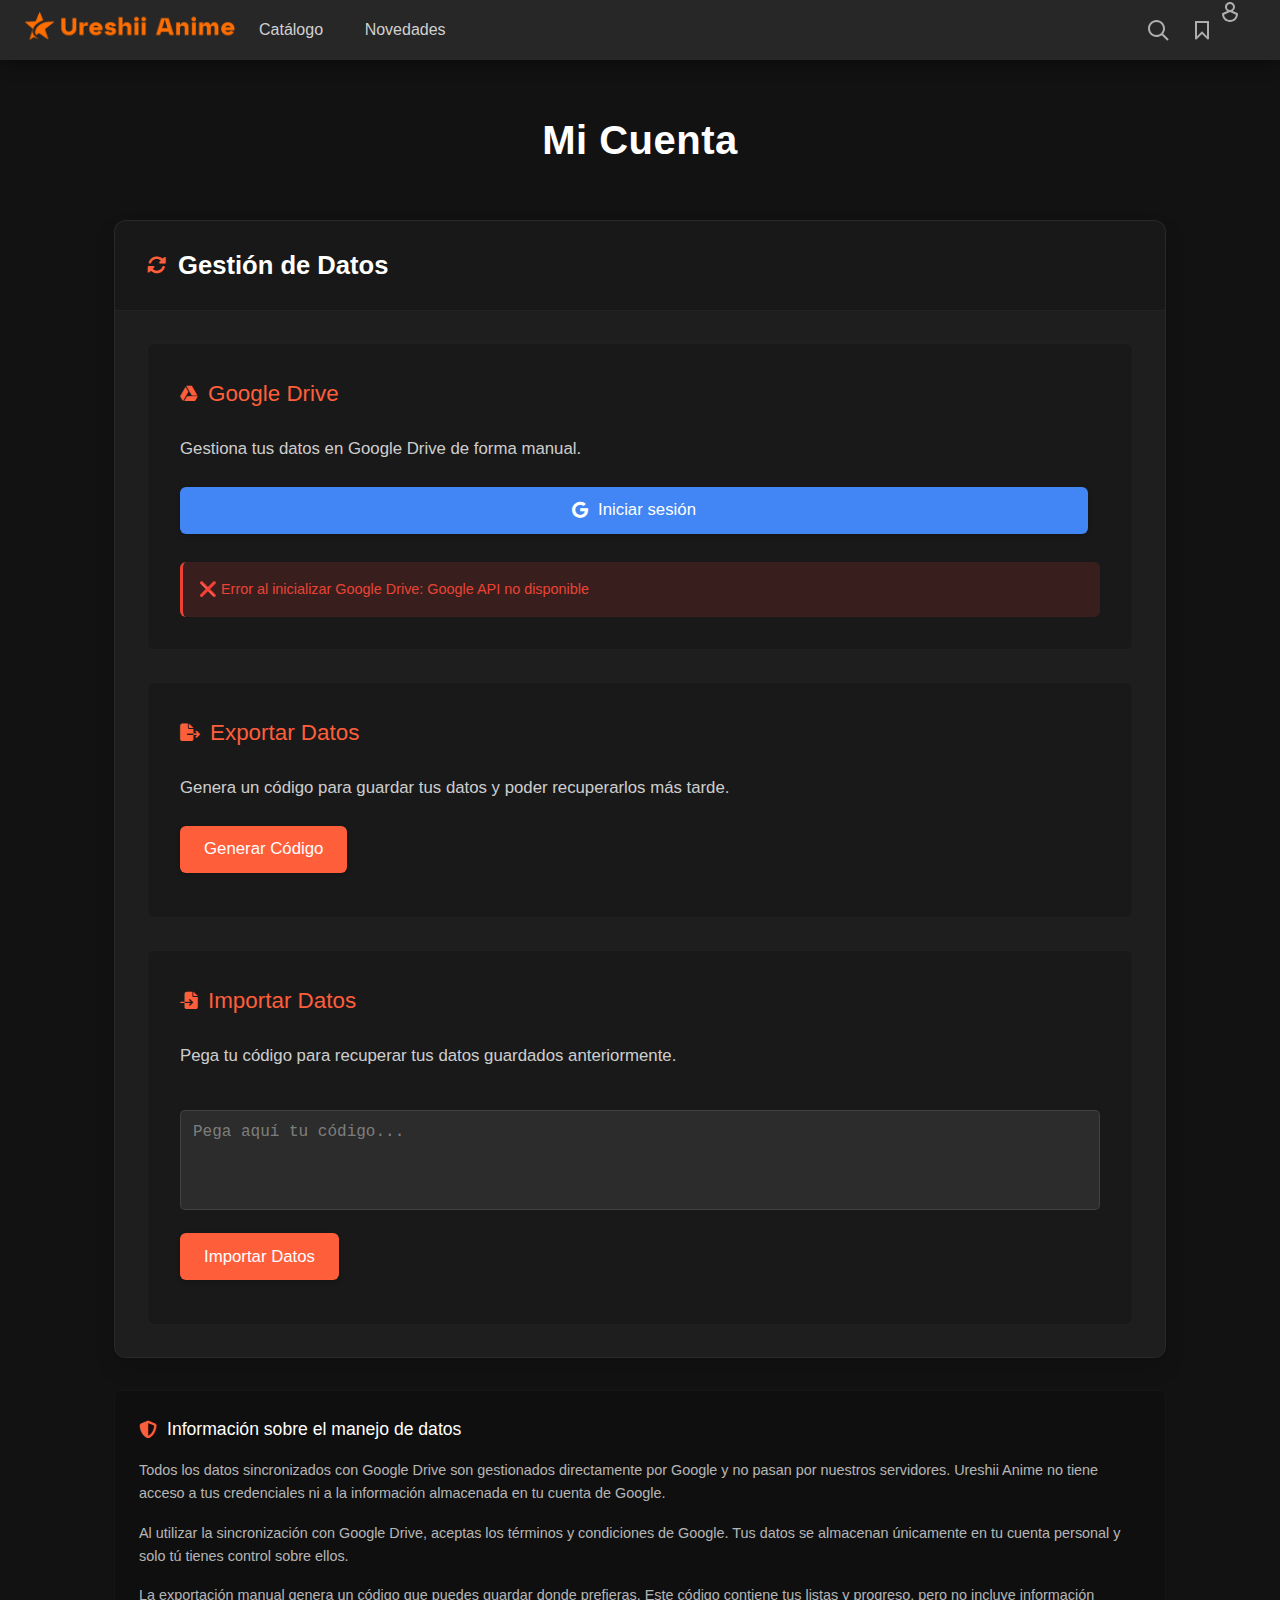
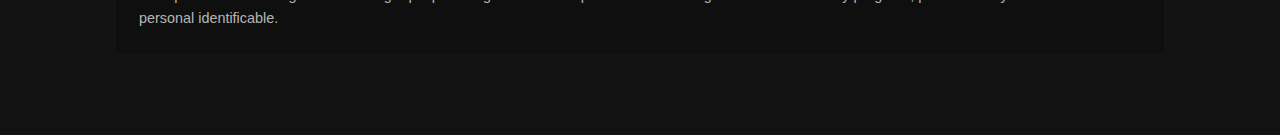
<file: anime/account.html>
<!DOCTYPE html>
<html lang="es">
<head>
    <meta charset="UTF-8">
    <meta name="viewport" content="width=device-width, initial-scale=1.0">
    <meta http-equiv="Content-Security-Policy" content="script-src 'self' 'unsafe-inline' 'unsafe-eval' https://apis.google.com https://accounts.google.com https://www.gstatic.com https://ssl.gstatic.com https://www.googleapis.com https://cdnjs.cloudflare.com blob: data:; frame-src 'self' https://accounts.google.com https://content.googleapis.com; connect-src 'self' https://accounts.google.com https://www.googleapis.com https://oauth2.googleapis.com https://content.googleapis.com;">
    <title>Mi Cuenta - Ureshii Anime</title>
    <link rel="stylesheet" href="index.css">
    <link rel="icon" href="logo.png" type="image/x-icon">
    <link rel="apple-touch-icon" href="logo.png">
    <meta name="mobile-web-app-capable" content="yes">
    <meta name="apple-mobile-web-app-status-bar-style" content="black-translucent">
    <meta name="apple-mobile-web-app-title" content="Ureshii Anime">
    <script src="glob/localstorage.js"></script>
    <script src="glob/google-drive.js"></script>
    <script src="animes.js"></script>
    <script src="glob/header.js"></script>
    <link rel="stylesheet" href="glob/header.css">
    <link rel="stylesheet" href="https://cdnjs.cloudflare.com/ajax/libs/font-awesome/6.4.0/css/all.min.css">

    <!-- Google API -->
    <script src="https://apis.google.com/js/api.js"></script>
    <script src="https://accounts.google.com/gsi/client" async defer></script>
    
    <style>
        /* Estilos específicos para la página de cuenta */
        :root {
            --card-shadow: 0 10px 20px rgba(0, 0, 0, 0.15);
            --card-border-radius: 12px;
            --button-border-radius: 6px;
            --transition-speed: 0.3s;
        }
        
        body {
            background-color: var(--background-color);
            color: var(--text-color);
            font-family: 'Avenir', 'Segoe UI', Tahoma, Geneva, Verdana, sans-serif;
            line-height: 1.6;
        }
        
        .account-container {
            max-width: 900px;
            margin: 2rem auto;
            padding: 0 1.5rem;
        }
        
        .section-title {
            text-align: center;
            margin-bottom: 2.5rem;
            font-size: 2rem;
            font-weight: 600;
            color: #fff;
            letter-spacing: 0.5px;
        }
        
        .card {
            background-color: var(--card-color);
            border-radius: var(--card-border-radius);
            box-shadow: var(--card-shadow);
            overflow: hidden;
            margin-bottom: 2rem;
            border: 1px solid rgba(255, 255, 255, 0.05);
        }
        
        .card-header {
            background-color: rgba(0, 0, 0, 0.2);
            padding: 1.25rem 1.5rem;
            border-bottom: 1px solid rgba(255, 255, 255, 0.05);
            display: flex;
            align-items: center;
        }
        
        .card-header h2 {
            margin: 0;
            font-size: 1.4rem;
            font-weight: 600;
            color: #fff;
        }
        
        .card-header i {
            margin-right: 12px;
            font-size: 1.2rem;
            color: var(--accent-color);
        }
        
        .card-body {
            padding: 1.5rem;
        }
        
        .section-card {
            background-color: rgba(0, 0, 0, 0.15);
            border-radius: var(--button-border-radius);
            padding: 1.5rem;
            margin-bottom: 1.5rem;
            border: 1px solid rgba(255, 255, 255, 0.03);
        }
        
        .section-card:last-child {
            margin-bottom: 0;
        }
        
        .section-card h3 {
            margin-top: 0;
            margin-bottom: 1rem;
            font-size: 1.2rem;
            font-weight: 500;
            color: var(--accent-color);
            display: flex;
            align-items: center;
        }
        
        .section-card h3 i {
            margin-right: 10px;
            font-size: 1.1rem;
        }
        
        .section-card p {
            margin-bottom: 1.25rem;
            color: rgba(255, 255, 255, 0.8);
            font-size: 0.95rem;
        }
        
        .btn {
            display: inline-block;
            background-color: var(--accent-color);
            color: #fff;
            border: none;
            border-radius: var(--button-border-radius);
            padding: 0.75rem 1.25rem;
            font-size: 0.95rem;
            font-weight: 500;
            cursor: pointer;
            transition: all var(--transition-speed) ease;
            text-align: center;
            box-shadow: 0 2px 5px rgba(0, 0, 0, 0.2);
            margin-right: 0.75rem;
            margin-bottom: 0.75rem;
        }
        
        .btn:hover {
            background-color: #ff8124;
            transform: translateY(-2px);
            box-shadow: 0 4px 8px rgba(0, 0, 0, 0.3);
        }
        
        .btn:active {
            transform: translateY(0);
            box-shadow: 0 2px 3px rgba(0, 0, 0, 0.2);
        }
        
        .btn-block {
            display: block;
            width: 100%;
            margin-right: 0;
        }
        
        .btn-google {
            background-color: #4285F4;
            display: flex;
            align-items: center;
            justify-content: center;
        }
        
        .btn-google:hover {
            background-color: #5294ff;
        }
        
        .btn-google i {
            margin-right: 10px;
        }
        
        .drive-buttons {
            display: flex;
            gap: 10px;
            flex-wrap: wrap;
            margin-bottom: 15px;
        }
        
        .drive-buttons .btn {
            flex: 1;
            min-width: 120px;
        }
        
        .btn-save {
            background-color: #34A853;
        }
        
        .btn-save:hover {
            background-color: #40c463;
        }
        
        .btn-load {
            background-color: #4285F4;
        }
        
        .btn-load:hover {
            background-color: #5294ff;
        }
        
        .form-control {
            width: 100%;
            background-color: rgba(0, 0, 0, 0.2);
            border: 1px solid rgba(255, 255, 255, 0.1);
            border-radius: var(--button-border-radius);
            padding: 0.75rem 1rem;
            color: #fff;
            font-family: monospace;
            font-size: 0.9rem;
            resize: none;
            transition: border-color var(--transition-speed) ease;
            margin-bottom: 1rem;
        }
        
        .form-control:focus {
            outline: none;
            border-color: var(--accent-color);
            box-shadow: 0 0 0 2px rgba(255, 110, 0, 0.25);
        }
        
        .form-control::placeholder {
            color: rgba(255, 255, 255, 0.4);
        }
        
        .alert {
            padding: 1rem;
            border-radius: var(--button-border-radius);
            margin-top: 1rem;
            font-size: 0.9rem;
            display: none;
        }
        
        .alert-success {
            background-color: rgba(52, 168, 83, 0.15);
            border-left: 3px solid #34A853;
            color: #34A853;
            display: block;
        }
        
        .alert-error {
            background-color: rgba(234, 67, 53, 0.15);
            border-left: 3px solid #EA4335;
            color: #EA4335;
            display: block;
        }
        
        .privacy-notice {
            background-color: rgba(0, 0, 0, 0.15);
            border-radius: var(--button-border-radius);
            padding: 1.5rem;
            margin-top: 2rem;
            border: 1px solid rgba(255, 255, 255, 0.03);
        }
        
        .privacy-notice h4 {
            display: flex;
            align-items: center;
            color: #fff;
            margin-top: 0;
            margin-bottom: 1rem;
            font-size: 1.1rem;
            font-weight: 500;
        }
        
        .privacy-notice h4 i {
            margin-right: 10px;
            color: var(--accent-color);
        }
        
        .privacy-notice p {
            margin-bottom: 1rem;
            color: rgba(255, 255, 255, 0.7);
            font-size: 0.9rem;
            line-height: 1.6;
        }
        
        .privacy-notice p:last-child {
            margin-bottom: 0;
        }
        
        /* Media query para pantallas pequeñas */
        @media (max-width: 768px) {
            .account-container {
                padding: 0 1rem;
                margin: 1rem auto;
            }
            
            .section-title {
                margin-bottom: 1.5rem;
                font-size: 1.6rem;
            }
            
            .card-header {
                padding: 1rem;
            }
            
            .card-body {
                padding: 1.25rem;
            }
            
            .section-card {
                padding: 1.25rem;
            }
            
            .btn {
                width: 100%;
                margin-right: 0;
            }
        }
         
         /* Media query para pantallas grandes */
        @media (min-width: 1200px) {
            .account-container {
                max-width: 1100px;
                margin: 3rem auto;
            }
            
            .section-title {
                font-size: 2.5rem;
                margin-bottom: 3rem;
            }
            
            .card-header {
                padding: 1.5rem 2rem;
            }
            
            .card-header h2 {
                font-size: 1.6rem;
            }
            
            .card-body {
                padding: 2rem;
            }
            
            .section-card {
                padding: 2rem;
                margin-bottom: 2rem;
            }
            
            .section-card h3 {
                font-size: 1.4rem;
                margin-bottom: 1.5rem;
            }
            
            .section-card p {
                font-size: 1.05rem;
                margin-bottom: 1.5rem;
            }
            
            .btn {
                padding: 0.85rem 1.5rem;
                font-size: 1.05rem;
            }
            
            .form-control {
                padding: 0.85rem 1.2rem;
                font-size: 1rem;
                margin-bottom: 1.5rem;
            }
        }
        
        /* Media query para pantallas extra grandes */
        @media (min-width: 1600px) {
            .account-container {
                max-width: 1300px;
                margin: 4rem auto;
            }
            
            .section-title {
                font-size: 2.8rem;
            }
            
            .card {
                margin-bottom: 3rem;
            }
            
            .card-header {
                padding: 1.75rem 2.5rem;
            }
            
            .card-header h2 {
                font-size: 1.8rem;
            }
            
            .card-body {
                padding: 2.5rem;
            }
            
            .section-card {
                padding: 2.5rem;
                margin-bottom: 2.5rem;
            }
            
            .btn {
                padding: 1rem 1.75rem;
                font-size: 1.1rem;
            }
        }
        
        /* Estilos para el toggle de auto-sync */
        .auto-sync-toggle {
            display: flex;
            align-items: center;
            gap: 0.75rem;
            padding: 1rem;
            background: rgba(255, 255, 255, 0.05);
            border-radius: 8px;
            border: 1px solid rgba(255, 255, 255, 0.1);
        }
        
        .toggle-switch {
            position: relative;
            display: inline-block;
            width: 50px;
            height: 24px;
        }
        
        .toggle-switch input {
            opacity: 0;
            width: 0;
            height: 0;
        }
        
        .toggle-slider {
            position: absolute;
            cursor: pointer;
            top: 0;
            left: 0;
            right: 0;
            bottom: 0;
            background-color: #ccc;
            transition: .4s;
            border-radius: 24px;
        }
        
        .toggle-slider:before {
            position: absolute;
            content: "";
            height: 18px;
            width: 18px;
            left: 3px;
            bottom: 3px;
            background-color: white;
            transition: .4s;
            border-radius: 50%;
        }
        
        input:checked + .toggle-slider {
            background-color: #4CAF50;
        }
        
        input:checked + .toggle-slider:before {
            transform: translateX(26px);
        }
        
        .toggle-label {
            font-weight: 500;
            color: #fff;
        }
        
        .toggle-description {
            color: #aaa;
            font-size: 0.85rem;
            margin-left: auto;
        }
    </style>
</head>
<body>
    <header>
        <div class="menu-button" id="menu-toggle">
            <svg class="menu-ab-svg--wDGx3 header-svg-icon" xmlns="http://www.w3.org/2000/svg" viewBox="0 0 24 24" data-t="menu-svg" aria-hidden="true" role="img"><path class="menu-ab-svg__top--Xgjtj" d="M20 5H4V7H20V5Z"></path><path class="menu-ab-svg__middle--vsB5D" d="M4 11H20V13H4V11Z"></path><path class="menu-ab-svg__bottom--6yklx" d="M20 17H4V19H20V17Z"></path></svg>
        </div>
        <a href="index.html" class="header-logo">
            <picture>
                <source media="(max-width: 768px)" srcset="logo.png">
                <source media="(min-width: 769px)" srcset="horizontal-logo.png">
                <img src="horizontal-logo.png" alt="Ureshii Anime" class="logo-img">
            </picture>
        </a>
        <div class="nav-categories">
            <a href="index.html" class="nav-category">Catálogo</a>
            <a href="novedades.html" class="nav-category">Novedades</a>
        </div>
        <div class="header-buttons">
            <a href="search.html" class="header-button">
                <svg class="header-svg-icon" xmlns="http://www.w3.org/2000/svg" viewBox="0 0 24 24" data-t="search-svg" aria-hidden="true" role="img"><path fill-rule="evenodd" clip-rule="evenodd" d="M10.5 19C12.4879 19 14.3164 18.3176 15.7641 17.1742L21.2927 22.7069L22.7074 21.2931L17.1778 15.7595C18.319 14.3126 19 12.4858 19 10.5C19 5.80558 15.1944 2 10.5 2C5.80558 2 2 5.80558 2 10.5C2 15.1944 5.80558 19 10.5 19ZM10.5 17C14.0899 17 17 14.0899 17 10.5C17 6.91015 14.0899 4 10.5 4C6.91015 4 4 6.91015 4 10.5C4 14.0899 6.91015 17 10.5 17Z"></path></svg>
            </a>
            <a href="ureshiilists.html" class="header-button">
                <svg class="header-svg-icon" xmlns="http://www.w3.org/2000/svg" viewBox="0 0 24 24" data-t="watchlist-svg" aria-hidden="true" role="img"><path fill-rule="evenodd" clip-rule="evenodd" d="M19.0001 20.5858C19.0001 21.4767 17.9229 21.9229 17.293 21.2929L12.0001 16L6.7071 21.2929C6.07714 21.9229 5 21.4767 5 20.5858L5.00006 3H19.0001V20.5858ZM7.00001 18.1716L7.00006 5H17.0001V18.1716L12.0001 13.1716L7.00001 18.1716Z"></path></svg>
            </a>
            <a href="account.html" class="export-button" id="export-import-button">
                <svg class="header-svg-icon" xmlns="http://www.w3.org/2000/svg" viewBox="0 0 24 24" data-t="user-settings-svg" aria-hidden="true" role="img"><path d="M12 20a6.01 6.01 0 0 1-5.966-5.355L12 12.088l5.966 2.557A6.01 6.01 0 0 1 12 20m0-16c1.654 0 3 1.346 3 3s-1.345 3-2.999 3h-.002A3.003 3.003 0 0 1 9 7c0-1.654 1.346-3 3-3m7.394 9.081l-4.572-1.959A4.997 4.997 0 0 0 17 7c0-2.757-2.243-5-5-5S7 4.243 7 7c0 1.71.865 3.22 2.178 4.122l-4.572 1.959A.999.999 0 0 0 4 14c0 4.411 3.589 8 8 8s8-3.589 8-8c0-.4-.238-.762-.606-.919"></path></svg>
            </a>
        </div>
    </header>

    <div class="account-container">
        <h1 class="section-title">Mi Cuenta</h1>
        
        <div class="card">
            <div class="card-header">
                <i class="fas fa-sync-alt"></i>
                <h2>Gestión de Datos</h2>
            </div>
            <div class="card-body">
                <!-- Google Drive -->
                <div class="section-card">
                    <h3><i class="fab fa-google-drive"></i> Google Drive</h3>
                    <p>Gestiona tus datos en Google Drive de forma manual.</p>
                    
                    <div class="drive-buttons">
                        <button id="signin-button" class="btn btn-google"><i class="fab fa-google"></i> Iniciar sesión</button>
                        <button id="load-button" class="btn btn-primary" style="display:none;"><i class="fas fa-download"></i> Cargar</button>
                        <button id="save-button" class="btn btn-success" style="display:none;"><i class="fas fa-upload"></i> Guardar</button>
                        <button id="signout-button" class="btn btn-secondary" style="display:none;"><i class="fas fa-sign-out-alt"></i> Cerrar sesión</button>
                    </div>
                    <div id="drive-result" class="alert"></div>
                </div>
                <!-- Exportar manual -->
                <div class="section-card">
                    <h3><i class="fas fa-file-export"></i> Exportar Datos</h3>
                    <p>Genera un código para guardar tus datos y poder recuperarlos más tarde.</p>
                    <button id="generate-export-code" class="btn">Generar Código</button>
                    <div id="export-code-container" style="display: none;">
                        <textarea id="export-code" class="form-control" rows="4" readonly></textarea>
                        <button id="copy-export-code" class="btn">Copiar Código</button>
                    </div>
                </div>
                
                <!-- Importar manual -->
                <div class="section-card">
                    <h3><i class="fas fa-file-import"></i> Importar Datos</h3>
                    <p>Pega tu código para recuperar tus datos guardados anteriormente.</p>
                    <textarea id="import-code" class="form-control" rows="4" placeholder="Pega aquí tu código..."></textarea>
                    <button id="import-data-button" class="btn">Importar Datos</button>
                    <div id="import-result" class="alert"></div>
                </div>
            </div>
        </div>
        
        <!-- Aviso de privacidad -->
        <div class="privacy-notice">
            <h4><i class="fas fa-shield-alt"></i> Información sobre el manejo de datos</h4>
            <p>Todos los datos sincronizados con Google Drive son gestionados directamente por Google y no pasan por nuestros servidores. Ureshii Anime no tiene acceso a tus credenciales ni a la información almacenada en tu cuenta de Google.</p>
            <p>Al utilizar la sincronización con Google Drive, aceptas los términos y condiciones de Google. Tus datos se almacenan únicamente en tu cuenta personal y solo tú tienes control sobre ellos.</p>
            <p>La exportación manual genera un código que puedes guardar donde prefieras. Este código contiene tus listas y progreso, pero no incluye información personal identificable.</p>
        </div>
    </div>
    
    <script>
        // Esperar a que el DOM y todos los scripts se carguen
        document.addEventListener('DOMContentLoaded', function() {
            // ============================
            // EXPORTAR / IMPORTAR MANUAL
            // ============================
            let watchedEpisodes = JSON.parse(localStorage.getItem(window.WATCHED_EPISODES_KEY)) || {};
            let myList = JSON.parse(localStorage.getItem(window.MY_LIST_KEY)) || [];
            let watchingAnimes = JSON.parse(localStorage.getItem(window.WATCHING_ANIMES_KEY)) || [];

        const generateExportCode = document.getElementById('generate-export-code');
        const exportCodeContainer = document.getElementById('export-code-container');
        const exportCode = document.getElementById('export-code');
        const copyExportCode = document.getElementById('copy-export-code');
        const importCode = document.getElementById('import-code');
        const importDataButton = document.getElementById('import-data-button');
        const importResult = document.getElementById('import-result');

        generateExportCode.addEventListener('click', () => {
            const userData = { watchedEpisodes, myList, watchingAnimes };
            exportCode.value = btoa(JSON.stringify(userData));
            exportCodeContainer.style.display = 'block';
        });

        copyExportCode.addEventListener('click', () => {
            exportCode.select();
            document.execCommand('copy');
            const originalText = copyExportCode.textContent;
            copyExportCode.textContent = '¡Copiado!';
            setTimeout(() => copyExportCode.textContent = originalText, 2000);
        });

        importDataButton.addEventListener('click', () => {
            try {
                const encodedData = importCode.value.trim();
                if (!encodedData) throw new Error('Por favor, introduce un código válido');
                const userData = JSON.parse(atob(encodedData));
                if (!userData.watchedEpisodes || !userData.myList || !userData.watchingAnimes) {
                    throw new Error('El código no contiene datos válidos');
                }
                watchedEpisodes = userData.watchedEpisodes;
                myList = userData.myList;
                watchingAnimes = userData.watchingAnimes;
                localStorage.setItem(window.WATCHED_EPISODES_KEY, JSON.stringify(watchedEpisodes));
                localStorage.setItem(window.MY_LIST_KEY, JSON.stringify(myList));
                localStorage.setItem(window.WATCHING_ANIMES_KEY, JSON.stringify(watchingAnimes));
                importResult.textContent = '¡Datos importados correctamente!';
                importResult.className = 'alert alert-success';
                importCode.value = '';
            } catch (e) {
                importResult.textContent = `Error: ${e.message}`;
                importResult.className = 'alert alert-error';
            }
        });

        // ============================
        // GOOGLE DRIVE - SISTEMA MANUAL
        // ============================
        const signinButton = document.getElementById('signin-button');
        const loadButton = document.getElementById('load-button');
        const saveButton = document.getElementById('save-button');
        const signoutButton = document.getElementById('signout-button');
        const driveResult = document.getElementById('drive-result');

        // Botón de iniciar sesión
        signinButton.onclick = async () => {
            if (window.googleDrive && window.googleDrive.signIn) {
                try {
                    driveResult.textContent = "⏳ Iniciando sesión...";
                    driveResult.className = "alert alert-info";
                    
                    await window.googleDrive.signIn();
                    
                    signinButton.style.display = "none";
                    loadButton.style.display = "inline-block";
                    saveButton.style.display = "inline-block";
                    signoutButton.style.display = "inline-block";
                    driveResult.textContent = "✅ Conectado con Google Drive";
                    driveResult.className = "alert alert-success";
                } catch (error) {
                    driveResult.textContent = "❌ Error al iniciar sesión: " + error.message;
                    driveResult.className = "alert alert-error";
                }
            } else {
                driveResult.textContent = "❌ Sistema de Google Drive no disponible";
                driveResult.className = "alert alert-error";
            }
        };
        
        // Botón de cargar
        loadButton.onclick = async () => {
            if (window.manualLoadFromDrive) {
                try {
                    driveResult.textContent = "⏳ Cargando datos...";
                    driveResult.className = "alert alert-info";
                    await window.manualLoadFromDrive();
                    driveResult.textContent = "✅ Datos cargados desde Google Drive";
                    driveResult.className = "alert alert-success";
                    // Recargar la página para mostrar los datos actualizados
                    setTimeout(() => location.reload(), 1000);
                } catch (error) {
                    driveResult.textContent = "❌ Error al cargar: " + error.message;
                    driveResult.className = "alert alert-error";
                }
            }
        };
        
        // Botón de guardar
        saveButton.onclick = async () => {
            if (window.manualSaveToDrive) {
                try {
                    driveResult.textContent = "⏳ Guardando datos...";
                    driveResult.className = "alert alert-info";
                    await window.manualSaveToDrive();
                    driveResult.textContent = "✅ Datos guardados en Google Drive";
                    driveResult.className = "alert alert-success";
                } catch (error) {
                    driveResult.textContent = "❌ Error al guardar: " + error.message;
                    driveResult.className = "alert alert-error";
                }
            }
        };
        
        // Botón de cerrar sesión
        signoutButton.onclick = async () => {
            if (window.googleDrive && window.googleDrive.signOut) {
                await window.googleDrive.signOut();
                signinButton.style.display = "inline-block";
                loadButton.style.display = "none";
                saveButton.style.display = "none";
                signoutButton.style.display = "none";
                driveResult.textContent = "Desconectado de Google Drive";
                driveResult.className = "alert alert-info";
            }
        };
        
        // Inicializar Google Drive
        if (window.googleDrive && window.googleDrive.initialize) {
            window.googleDrive.initialize().then(() => {
                console.log('Google Drive inicializado correctamente');
                // Verificar estado inicial después de la inicialización
                if (window.googleDrive.isConnected()) {
                    signinButton.style.display = "none";
                    loadButton.style.display = "inline-block";
                    saveButton.style.display = "inline-block";
                    signoutButton.style.display = "inline-block";
                    driveResult.textContent = "✅ Conectado con Google Drive";
                    driveResult.className = "alert alert-success";
                }
            }).catch(error => {
                console.error('Error al inicializar Google Drive:', error);
                driveResult.textContent = "❌ Error al inicializar Google Drive: " + error.message;
                driveResult.className = "alert alert-error";
            });
        } else {
            console.error('Google Drive no disponible');
            driveResult.textContent = "❌ Google Drive no disponible";
            driveResult.className = "alert alert-error";
        }

        }); // Fin del DOMContentLoaded
    </script>
</body>
</html>
</file>
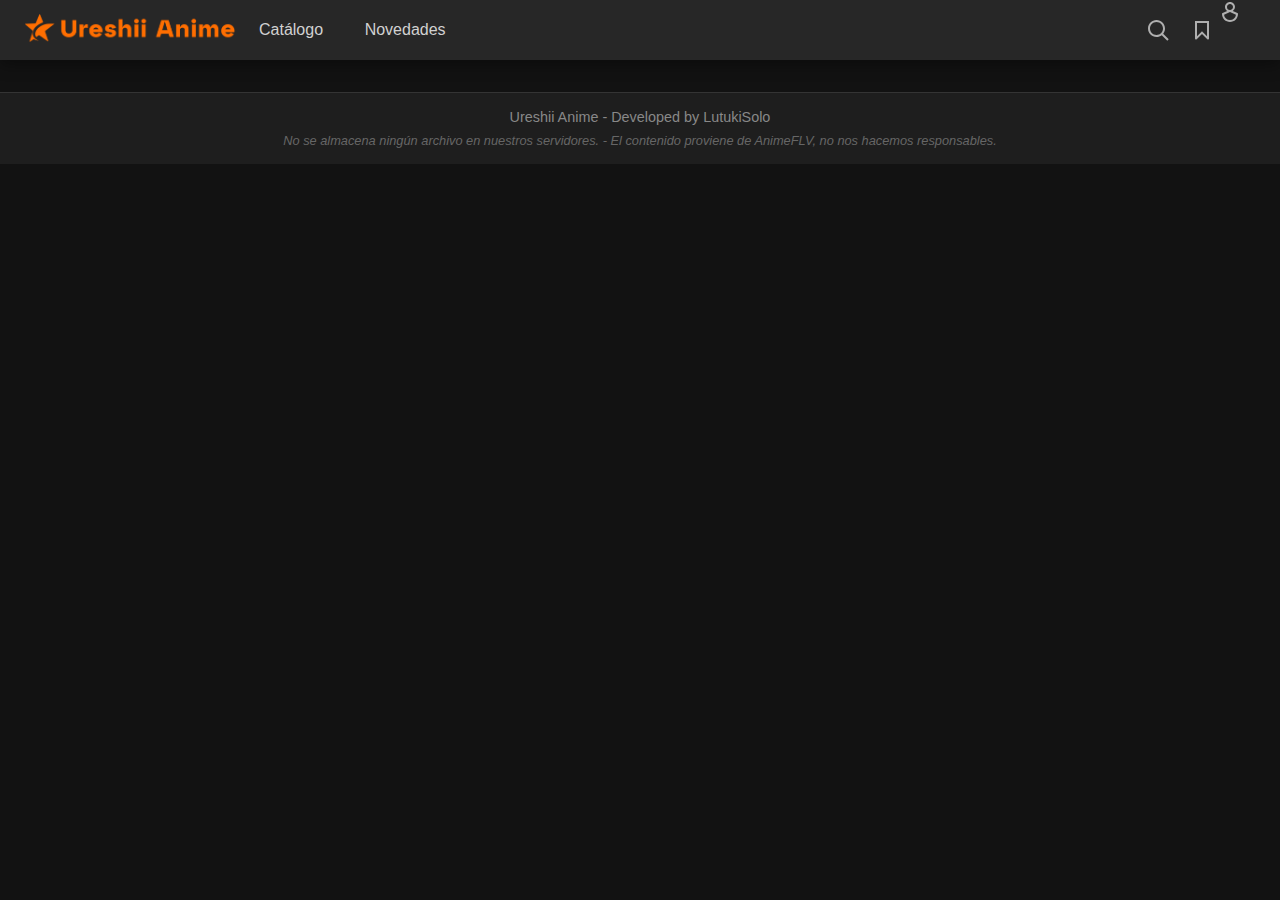
<file: anime/anime.html>
<!DOCTYPE html>
<html lang="es">
<head>
    <meta charset="UTF-8">
    <meta name="viewport" content="width=device-width, initial-scale=1.0">
    <title>Ureshii Anime</title>
    <link rel="stylesheet" href="index.css">
    <link rel="icon" href="logo.png" type="image/x-icon">
    <link rel="apple-touch-icon" href="logo.png">
    <meta name="apple-mobile-web-app-capable" content="yes">
    <meta name="apple-mobile-web-app-status-bar-style" content="black-translucent">
    <meta name="apple-mobile-web-app-title" content="Ureshii Anime">
    <script src="glob/localstorage.js"></script>
    <script src="glob/google-drive.js"></script>
    <script src="animes.js"></script>
    <script src="glob/cards.js"></script>
    <script src="glob/header.js"></script>
    <link rel="stylesheet" href="anime.css">
    <link rel="stylesheet" href="glob/cards.css">
    <link rel="stylesheet" href="glob/header.css">


</head>
<body>
    <header>
        <div class="menu-button" id="menu-toggle">
            <svg class="menu-ab-svg--wDGx3 header-svg-icon" xmlns="http://www.w3.org/2000/svg" viewBox="0 0 24 24" data-t="menu-svg" aria-hidden="true" role="img"><path class="menu-ab-svg__top--Xgjtj" d="M20 5H4V7H20V5Z"></path><path class="menu-ab-svg__middle--vsB5D" d="M4 11H20V13H4V11Z"></path><path class="menu-ab-svg__bottom--6yklx" d="M20 17H4V19H20V17Z"></path></svg>
        </div>
        <a href="index.html" class="header-logo">
            <picture>
                <source media="(max-width: 768px)" srcset="logo.png">
                <source media="(min-width: 769px)" srcset="horizontal-logo.png">
                <img src="horizontal-logo.png" alt="Ureshii Anime" class="logo-img">
            </picture>
        </a>
        <div class="nav-categories">
            <a href="index.html" class="nav-category">Catálogo</a>
            <a href="novedades.html" class="nav-category">Novedades</a>
        </div>
        <div class="header-buttons">
            <a href="search.html" class="header-button">
                <svg class="header-svg-icon" xmlns="http://www.w3.org/2000/svg" viewBox="0 0 24 24" data-t="search-svg" aria-hidden="true" role="img"><path fill-rule="evenodd" clip-rule="evenodd" d="M10.5 19C12.4879 19 14.3164 18.3176 15.7641 17.1742L21.2927 22.7069L22.7074 21.2931L17.1778 15.7595C18.319 14.3126 19 12.4858 19 10.5C19 5.80558 15.1944 2 10.5 2C5.80558 2 2 5.80558 2 10.5C2 15.1944 5.80558 19 10.5 19ZM10.5 17C14.0899 17 17 14.0899 17 10.5C17 6.91015 14.0899 4 10.5 4C6.91015 4 4 6.91015 4 10.5C4 14.0899 6.91015 17 10.5 17Z"></path></svg>
            </a>
            <a href="ureshiilists.html" class="header-button">
                <svg class="header-svg-icon" xmlns="http://www.w3.org/2000/svg" viewBox="0 0 24 24" data-t="watchlist-svg" aria-hidden="true" role="img"><path fill-rule="evenodd" clip-rule="evenodd" d="M19.0001 20.5858C19.0001 21.4767 17.9229 21.9229 17.293 21.2929L12.0001 16L6.7071 21.2929C6.07714 21.9229 5 21.4767 5 20.5858L5.00006 3H19.0001V20.5858ZM7.00001 18.1716L7.00006 5H17.0001V18.1716L12.0001 13.1716L7.00001 18.1716Z"></path></svg>
            </a>
            <a href="account.html" class="export-button" id="export-import-button">
                <svg class="header-svg-icon" xmlns="http://www.w3.org/2000/svg" viewBox="0 0 24 24" data-t="user-settings-svg" aria-hidden="true" role="img"><path d="M12 20a6.01 6.01 0 0 1-5.966-5.355L12 12.088l5.966 2.557A6.01 6.01 0 0 1 12 20m0-16c1.654 0 3 1.346 3 3s-1.345 3-2.999 3h-.002A3.003 3.003 0 0 1 9 7c0-1.654 1.346-3 3-3m7.394 9.081l-4.572-1.959A4.997 4.997 0 0 0 17 7c0-2.757-2.243-5-5-5S7 4.243 7 7c0 1.71.865 3.22 2.178 4.122l-4.572 1.959A.999.999 0 0 0 4 14c0 4.411 3.589 8 8 8s8-3.589 8-8c0-.4-.238-.762-.606-.919"></path></svg>
            </a>
        </div>
    </header>

    <div id="anime-detail-container"></div>

    <footer class="footer">
        <div class="footer-content">
            Ureshii Anime - Developed by LutukiSolo
            <p class="disclaimer">No se almacena ningún archivo en nuestros servidores. - El contenido proviene de AnimeFLV, no nos hacemos responsables.</p>
        </div>
    </footer>

    <script>
        const watchedEpisodes = JSON.parse(localStorage.getItem(WATCHED_EPISODES_KEY)) || {};
        // Actualizar myList sin redeclararla
        myList = window.myList || JSON.parse(localStorage.getItem(MY_LIST_KEY)) || [];
        const watchingAnimes = JSON.parse(localStorage.getItem(WATCHING_ANIMES_KEY)) || [];
        
        // CORRECCIÓN mínima: funciones para leer/escribir el estado de colapso de temporadas
        function readSeasonState() {
            try {
                return JSON.parse(localStorage.getItem(SEASON_COLLAPSE_KEY)) || {};
            } catch (e) {
                return {};
            }
        }
        function writeSeasonState(obj) {
            try {
                localStorage.setItem(SEASON_COLLAPSE_KEY, JSON.stringify(obj));
            } catch (e) { /* ignore */ }
        }
        function isSeasonCollapsed(animeId, seasonNumber) {
            const map = readSeasonState();
            return !!map[`${animeId}_${seasonNumber}`];
        }
        function setSeasonCollapsed(animeId, seasonNumber, collapsed) {
            const map = readSeasonState();
            const key = `${animeId}_${seasonNumber}`;
            if (collapsed) map[key] = true;
            else delete map[key];
            writeSeasonState(map);
        }
        
        // Elementos DOM
        const animeDetailContainer = document.getElementById('anime-detail-container');
        const backButton = document.getElementById('back-button');
        const siteTitle = document.getElementById('site-title');
        
        // Obtener el ID del anime de la URL
        const urlParams = new URLSearchParams(window.location.search);
        const animeId = parseInt(urlParams.get('id'));
        
        // También hacer que el título de la página lleve al inicio
        if (siteTitle) {
            siteTitle.addEventListener('click', () => {
                window.location.href = 'index.html';
            });
            siteTitle.style.cursor = 'pointer';
        }
        
        // Función para obtener el número global del episodio
        function getGlobalEpisodeNumber(anime, seasonNumber, episodeNumber) {
            let globalEpisode = episodeNumber;
            
            // Sumar los episodios de temporadas anteriores
            for (let i = 0; i < anime.seasons.length; i++) {
                const season = anime.seasons[i];
                if (season.number < seasonNumber) {
                    globalEpisode += season.episodes;
                }
            }
            
            return globalEpisode;
        }
        
        // Función para verificar si un episodio está visto
        function isEpisodeWatched(animeId, episodeNumber) {
            return watchedEpisodes[animeId] && watchedEpisodes[animeId].includes(episodeNumber);
        }
        
        // Función para marcar un episodio como visto
        function markEpisodeAsWatched(animeId, episodeNumber) {
            if (!watchedEpisodes[animeId]) {
                watchedEpisodes[animeId] = [];
            }
            
            if (!watchedEpisodes[animeId].includes(episodeNumber)) {
                watchedEpisodes[animeId].push(episodeNumber);
                localStorage.setItem(WATCHED_EPISODES_KEY, JSON.stringify(watchedEpisodes));
                
                // Añadir a la lista de "viendo" si no está ya
                if (!watchingAnimes.includes(animeId)) {
                    watchingAnimes.push(animeId);
                    localStorage.setItem(WATCHING_ANIMES_KEY, JSON.stringify(watchingAnimes));
                }
            }
        }
        
        // Función para desmarcar un episodio como visto
        function unwatchEpisode(animeId, episodeNumber) {
            if (watchedEpisodes[animeId] && watchedEpisodes[animeId].includes(episodeNumber)) {
                watchedEpisodes[animeId] = watchedEpisodes[animeId].filter(ep => ep !== episodeNumber);
                localStorage.setItem(WATCHED_EPISODES_KEY, JSON.stringify(watchedEpisodes));
            }
        }
        
        // Función para añadir/quitar anime de mi lista
        function toggleMyList(animeId) {
            const index = myList.indexOf(animeId);
            if (index === -1) {
                // Añadir a mi lista
                myList.push(animeId);
                // Actualizar el estado en el objeto anime
                const anime = animeData.find(a => a.id === animeId);
                if (anime) {
                    anime.inMyList = true;
                }
            } else {
                // Quitar de mi lista
                myList.splice(index, 1);
                // Actualizar el estado en el objeto anime
                const anime = animeData.find(a => a.id === animeId);
                if (anime) {
                    anime.inMyList = false;
                }
            }
            
            // Guardar en localStorage
            localStorage.setItem(MY_LIST_KEY, JSON.stringify(myList));
            
            // Actualizar todos los botones de este anime
            const addToListButtons = document.querySelectorAll(`.add-to-list[data-anime-id="${animeId}"]`);
            addToListButtons.forEach(button => {
                if (myList.includes(animeId)) {
                    button.classList.add('in-list');
                } else {
                    button.classList.remove('in-list');
                }
            });
        }

        // Abrir episodio directamente en el emulador
        function openEpisode(anime, episodeGlobalNumber, seasonNumber, episodeInSeason, seasonSlug) {
            // En lugar de abrir AnimeFlv directamente, abrimos nuestro emulador
            const viewerUrl = `viewer.html?id=${anime.id}&season=${seasonNumber}&episode=${episodeInSeason}`;
            
            // Marcar el episodio como visto automáticamente
            markEpisodeAsWatched(anime.id, episodeGlobalNumber);
            
            // Abrir nuestro emulador en la misma pestaña
            window.location.href = viewerUrl;
        }
        
        // Función para verificar y desbloquear episodios según la fecha
        // CORRECCIÓN mínima: getSourceData ahora busca primero la variable animeData (si existe) y después window.animeData
        function getSourceData(){
            if (typeof animeData !== 'undefined' && Array.isArray(animeData)) return animeData;
            if (Array.isArray(window.animeData)) return window.animeData;
            return [];
        }

        // Función para verificar y desbloquear episodios según la fecha
        function checkAndUnlockEpisodes() {
            // Verificar si animeData exista y es un array
            const dataArray = getSourceData();
            if (!Array.isArray(dataArray) || dataArray.length === 0) {
                console.warn("Error: animeData no es un array o no está definido");
                return;
            }
            
            // Crear una nueva fecha con la zona horaria local y obtener solo la parte de la fecha
            const now = new Date();
            const currentDate = new Date(now.getFullYear(), now.getMonth(), now.getDate());
            // Obtener la fecha actual formateada como YYYY-MM-DD (usando hora local)
            const currentDateFormatted = `${currentDate.getFullYear()}-${String(currentDate.getMonth() + 1).padStart(2, '0')}-${String(currentDate.getDate()).padStart(2, '0')}`;
            
            // Mostrar la fecha actual en la consola para depuración
            console.log("Fecha actual del sistema:", currentDateFormatted);
            
            let dataChanged = false; // Flag para saber si hubo cambios en los datos
            
            try {
                // Recorrer todos los animes
                dataArray.forEach(anime => {
                    // Recorrer todas las temporadas
                    anime.seasons.forEach(season => {
                        // Verificar si hay información de nuevos episodios
                        if (season.newEpisode) {
                            // Guardar la fecha original para no sobrescribirla
                            const originalDate = season.newEpisode.date;
                            
                            // Obtener la fecha inicial de lanzamiento (formato YYYY-MM-DD)
                            const initialDateParts = originalDate.split('-');
                            if (initialDateParts.length === 3) {
                                // Crear objeto Date para la fecha inicial (usando UTC para evitar problemas de zona horaria)
                                const initialDate = new Date(Date.UTC(
                                    parseInt(initialDateParts[0]),
                                    parseInt(initialDateParts[1]) - 1,
                                    parseInt(initialDateParts[2])
                                ));
                                
                                // Formatear la fecha inicial como YYYY-MM-DD para comparaciones
                                const initialDateFormatted = initialDate.toISOString().split('T')[0];
                                
                                // Obtener el intervalo de transmisión (días entre episodios)
                                const broadcastInterval = season.newEpisode.broadcastInterval || 7; // Por defecto, semanal
                                
                                // Calcular días transcurridos desde la fecha inicial hasta hoy
                                const initialDateObj = new Date(initialDateFormatted);
                                const currentDateObj = new Date(currentDateFormatted);
                                
                                // Calcular la diferencia en días (solo por fecha, sin horas)
                                const timeDiff = currentDateObj.getTime() - initialDateObj.getTime();
                                const daysDiff = Math.floor(timeDiff / (1000 * 3600 * 24));
                                
                                // Calcular episodios publicados basados en días transcurridos y el intervalo
                                let releasedEpisodes = Math.floor(daysDiff / broadcastInterval) + 1; // +1 porque el primer episodio sale en la fecha inicial
                                
                                // Asegurarse de que releasedEpisodes no exceda el total de episodios
                                if (releasedEpisodes > season.episodes) {
                                    releasedEpisodes = season.episodes;
                                }
                                
                                // Asegurarse de que releasedEpisodes no sea negativo
                                if (releasedEpisodes < 0) {
                                    releasedEpisodes = 0;
                                }
                                
                                // Si la fecha actual es anterior a la fecha inicial, no hay episodios publicados
                                if (currentDateFormatted < initialDateFormatted) {
                                    releasedEpisodes = 0;
                                }
                                
                                // Calcular el próximo episodio
                                let nextEpisode = releasedEpisodes + 1;
                                
                                // Si nextEpisode excede el total de episodios, no hay próximo episodio
                                if (nextEpisode > season.episodes) {
                                    nextEpisode = null;
                                }
                                
                                // Calcular la fecha del próximo episodio
                                let nextReleaseISO = null;
                                let nextReleaseHuman = null;
                                
                                if (nextEpisode !== null) {
                                    // Calcular días adicionales desde la fecha inicial
                                    const daysToAdd = (nextEpisode - 1) * broadcastInterval;
                                    
                                    // Crear fecha para el próximo episodio (usando UTC para evitar problemas de zona horaria)
                                    const nextReleaseDate = new Date(initialDate);
                                    nextReleaseDate.setUTCDate(initialDate.getUTCDate() + daysToAdd);
                                    
                                    // Formatear la fecha del próximo episodio
                                    nextReleaseISO = nextReleaseDate.toISOString().split('T')[0];
                                    
                                    // Formatear la fecha en español para mostrar al usuario
                                    const options = { year: 'numeric', month: 'long', day: 'numeric' };
                                    nextReleaseHuman = nextReleaseDate.toLocaleDateString('es-ES', options);
                                }
                                
                                // Calcular la fecha del último episodio lanzado
                                let lastEpisodeReleaseDate = null;
                                if (releasedEpisodes > 0) {
                                    const daysToAdd = (releasedEpisodes - 1) * broadcastInterval;
                                    const lastReleaseDate = new Date(initialDate);
                                    lastReleaseDate.setUTCDate(initialDate.getUTCDate() + daysToAdd);
                                    lastEpisodeReleaseDate = lastReleaseDate.toISOString().split('T')[0];
                                }
                                
                                // Verificar si el último episodio se lanzó exactamente hoy
                                const isReleasedToday = lastEpisodeReleaseDate === currentDateFormatted;
                                
                                // Actualizar el estado según la comparación de fechas
                                let status;
                                if (releasedEpisodes > 0) {
                                    // Solo mostrar "Disponible" si el episodio se lanzó hoy
                                    status = isReleasedToday ? 'Disponible' : 'Próximamente';
                                } else {
                                    status = 'Próximamente';
                                }
                                
                                // Verificar si hay cambios en los datos
                                if (season.newEpisode.releasedEpisodes !== releasedEpisodes ||
                                    season.newEpisode.nextEpisode !== nextEpisode ||
                                    season.newEpisode.status !== status) {
                                    dataChanged = true;
                                }
                                
                                // Actualizar los datos de la temporada
                                season.newEpisode.releasedEpisodes = releasedEpisodes;
                                season.newEpisode.nextEpisode = nextEpisode;
                                season.newEpisode.status = status;
                                season.newEpisode.isReleasedToday = isReleasedToday; // Añadir esta propiedad para usar en otras funciones
                                
                                // Actualizar la fecha mostrada (para el badge y modal) sin modificar la fecha original
                                if (nextReleaseISO) {
                                    season.newEpisode.displayDate = nextReleaseISO;
                                    season.newEpisode.displayDateHuman = nextReleaseHuman;
                                } else {
                                    season.newEpisode.displayDate = originalDate;
                                }
                                
                                console.log(`Anime: ${anime.title}, ${season.title}, Ep: ${releasedEpisodes}, Lanzado hoy: ${isReleasedToday}`);
                            }
                        }
                    });
                });
            } catch (error) {
                console.warn("Error al procesar los datos de anime:", error);
            }
            
            // Actualizar los badges en la interfaz después de procesar todos los datos
            updateSeasonBadges();
            
            // Si hubo cambios en los datos, actualizar la vista completa
            if (dataChanged && window.location.pathname.includes('anime.html')) {
                console.log('Se detectaron cambios en los datos, actualizando la vista...');
                refreshCurrentAnimeView();
            }
        }

        // Función para actualizar los badges de temporada
        // Función para actualizar los badges de temporada
        function updateSeasonBadges() {
            const seasonTitles = document.querySelectorAll('.season-title');
            
            try {
                // Verificar si animeData existe y es un array
                const dataArray = getSourceData();
                if (!Array.isArray(dataArray)) {
                    return;
                }
                
                // Obtener la fecha actual formateada como YYYY-MM-DD
                const currentDate = new Date();
                const currentDateFormatted = currentDate.toISOString().split('T')[0];
                
                // Recorrer todos los animes y temporadas para actualizar los badges
                dataArray.forEach(anime => {
                    anime.seasons.forEach(season => {
                        if (season.newEpisode) {
                            // Buscar el título de temporada correspondiente
                            seasonTitles.forEach(titleElement => {
                                // Esperamos dataset en formato "<animeId>_<seasonNumber>"
                                const key = titleElement.dataset.seasonKey;
                                if (!key) return;
                                const [aid, seasonNumberStr] = key.split('_');
                                if (parseInt(aid) !== anime.id) return;
                                const seasonNumber = parseInt(seasonNumberStr);
                                if (seasonNumber !== season.number) return;
                                
                                // Buscar el badge dentro de este título
                                const badge = titleElement.querySelector('.new-episode-badge');
                                if (badge) {
                                    // Si todos los episodios han sido lanzados, ocultar el badge
                                    if (season.newEpisode.releasedEpisodes >= season.episodes && season.newEpisode.nextEpisode === null) {
                                        badge.style.display = 'none';
                                        return;
                                    } else {
                                        badge.style.display = 'inline-block'; // Asegurarse de que sea visible
                                    }
                                    
                                    // Calcular la fecha de lanzamiento del último episodio disponible
                                    let lastEpisodeReleaseDate = null;
                                    if (season.newEpisode.releasedEpisodes > 0) {
                                        // Obtener la fecha inicial de lanzamiento
                                        const initialDateParts = season.newEpisode.date.split('-');
                                        if (initialDateParts.length === 3) {
                                            const initialDate = new Date(Date.UTC(
                                                parseInt(initialDateParts[0]),
                                                parseInt(initialDateParts[1]) - 1,
                                                parseInt(initialDateParts[2])
                                            ));
                                            
                                            // Obtener el intervalo de transmisión
                                            const broadcastInterval = season.newEpisode.broadcastInterval || 7;
                                            
                                            // Calcular días adicionales desde la fecha inicial para el último episodio lanzado
                                            const daysToAdd = (season.newEpisode.releasedEpisodes - 1) * broadcastInterval;
                                            
                                            // Crear fecha para el último episodio lanzado
                                            lastEpisodeReleaseDate = new Date(initialDate);
                                            lastEpisodeReleaseDate.setUTCDate(initialDate.getUTCDate() + daysToAdd);
                                            
                                            // Formatear la fecha del último episodio lanzado
                                            lastEpisodeReleaseDate = lastEpisodeReleaseDate.toISOString().split('T')[0];
                                        }
                                    }
                                    
                                    // Verificar si el último episodio se lanzó exactamente hoy
                                    const isReleasedToday = lastEpisodeReleaseDate === currentDateFormatted;
                                    
                                    // Usar displayDateHuman si existe, sino usar displayDate, y si no existe usar date original
                                    const dateToShow = season.newEpisode.displayDateHuman || season.newEpisode.displayDate || season.newEpisode.date;
                                    
                                    // Actualizar el texto y la clase del badge
                                    if (isReleasedToday) {
                                        // Si el episodio se lanzó hoy, mostrar "Disponible"
                                        badge.textContent = `¡Episodio ya disponible!`;
                                        badge.classList.add('available');
                                        badge.classList.remove('upcoming');
                                    } else {
                                        // Si no, mostrar "Próximamente" para el siguiente episodio
                                        badge.textContent = `Próximamente - ${dateToShow}`;
                                        badge.classList.add('upcoming');
                                        badge.classList.remove('available');
                                    }
                                }
                            });
                        }
                    });
                });
            } catch (error) {
                console.warn("Error al actualizar los badges de temporada:", error);
            }
        }

        // Función para refrescar la vista del anime actual
        function refreshCurrentAnimeView() {
            // Obtenemos el ID del anime actual de la URL
            const currentUrlParams = new URLSearchParams(window.location.search);
            const currentAnimeId = parseInt(currentUrlParams.get('id'));
            
            if (currentAnimeId) {
                console.log('Refrescando vista del anime ID:', currentAnimeId);
                // Volver a mostrar los detalles del anime para reflejar los cambios
                displayAnimeDetails(currentAnimeId);
            }
        }
        
        // Función para mostrar los detalles del anime (modificada)
        function displayAnimeDetails(animeId) {
            const anime = getSourceData().find(a => a.id === animeId);
            if (!anime) {
                animeDetailContainer.innerHTML = '<p>Anime no encontrado</p>';
                return;
            }
            
            // Actualizar el título de la página
            document.title = `${anime.title} - Ureshii Anime`;
            
            // Limpiar contenedor
            animeDetailContainer.innerHTML = '';
            
            // Eliminar cualquier contenedor de fondo existente (ya no lo necesitamos)
            const existingBackground = document.querySelector('.background-image-container');
            if (existingBackground) {
                existingBackground.remove();
            }
            
            // Crear el hero-carousel similar al de index.html
            const heroCarousel = document.createElement('div');
            heroCarousel.className = 'hero-carousel';
            heroCarousel.id = 'hero-carousel';
            
            const heroSlides = document.createElement('div');
            heroSlides.className = 'hero-slides';
            heroSlides.id = 'hero-slides';
            
            // Crear la diapositiva
            const slide = document.createElement('div');
            slide.className = 'hero-slide active';
            
            // Fondo
            const bg = document.createElement('img');
            bg.className = 'hero-slide-bg';
            
            // Función para actualizar la imagen según el tamaño de pantalla
            const updateBannerImage = () => {
                if (window.innerWidth <= 768) {
                    // Para móvil: usar backdrop_tall
                    bg.src = (anime.banner || '').replace('backdrop_wide', 'backdrop_tall');
                } else {
                    // Para PC: usar backdrop_wide
                    bg.src = anime.banner || anime.image;
                }
            };
            
            // Actualizar imagen inicialmente
            updateBannerImage();
            
            // Añadir listener para cambios de tamaño de ventana
            window.addEventListener('resize', updateBannerImage);
            
            bg.alt = anime.title;
            
            // Overlay para el degradado
            const overlay = document.createElement('div');
            overlay.className = 'hero-slide-overlay';
            
            // Contenido
            const content = document.createElement('div');
            content.className = 'hero-slide-content';
            
            // Logo
            const logo = document.createElement('img');
            logo.className = 'hero-slide-logo';
            logo.src = anime.logo || '';
            logo.alt = anime.title;            
            // Si no hay logo, mostrar el título
            if (!anime.logo) {
                const titleElement = document.createElement('h2');
                titleElement.className = 'hero-slide-title';
                titleElement.textContent = anime.title;
                content.appendChild(titleElement);
            } else {
                content.appendChild(logo);
            }
            
            // Etiquetas (clasificación por edad, subtitulado/doblado)
            const tags = document.createElement('div');
            tags.className = 'hero-slide-tags';
            
            // Añadir clasificación por edad si existe (primero)
            if (anime.contentRating) {
                const ratingTag = document.createElement('span');
                ratingTag.className = 'hero-slide-tag rating';
                ratingTag.textContent = anime.contentRating;
                tags.appendChild(ratingTag);
                
                // Añadir punto separador después de la clasificación con color gris
                const separator = document.createElement('span');
                separator.textContent = ' • ';
                separator.style.color = '#b4b4b4';
                tags.appendChild(separator);
            }
            
            // Lógica para mostrar etiquetas de subtitulado/doblado según las condiciones
            if (anime.subtitled && anime.dubbed) {
                // Si está subtitulado y doblado, mostrar "Sub | Dob"
                const langTag = document.createElement('span');
                langTag.className = 'hero-slide-tag lang';
                langTag.textContent = 'Sub | Dob';
                tags.appendChild(langTag);
            } else if (anime.subtitled) {
                // Si solo está subtitulado, mostrar "Subtitulado"
                const langTag = document.createElement('span');
                langTag.className = 'hero-slide-tag lang';
                langTag.textContent = 'Subtitulado';
                tags.appendChild(langTag);
            } else if (anime.dubbed) {
                // Si solo está doblado, mostrar "Doblado"
                const langTag = document.createElement('span');
                langTag.className = 'hero-slide-tag lang';
                langTag.textContent = 'Doblado';
                tags.appendChild(langTag);
            }
            
            content.appendChild(tags);

            // Función para obtener el texto de advertencia según la clasificación
            function getContentWarningText(rating) {
                switch(rating) {
                    case 'ALL': return 'Contenido apto para todos los públicos.';
                    case '+12': return 'Consumo de drogas/alcohol, Lenguaje ofensivo, Tabaquismo';
                    case '12+': return 'Consumo de drogas/alcohol, Lenguaje ofensivo, Tabaquismo';
                    case '+14': return 'Desnudez, Lenguaje ofensivo, Contenido sexual, Diálogos sugerentes, Suicidio, Violencia';
                    case '14+': return 'Desnudez, Lenguaje ofensivo, Contenido sexual, Diálogos sugerentes, Suicidio, Violencia';
                    case '+16': return 'Sangre/Gore, Lenguaje ofensivo, Violencia sexual, Imágenes sexualizadas, Violencia';
                    case '16+': return 'Sangre/Gore, Lenguaje ofensivo, Violencia sexual, Imágenes sexualizadas, Violencia';
                    case '+18': return 'Violencia explícita, Contenido sexual explícito, Lenguaje ofensivo.';
                    case '18+': return 'Violencia explícita, Contenido sexual explícito, Lenguaje ofensivo.';
                    default: return 'Este contenido puede no ser apropiado para todos los públicos.';
                }
            }
            
            // Contenedor para los botones
            const buttonsContainer = document.createElement('div');
            buttonsContainer.className = 'hero-slide-buttons';
            
            // Encontrar el primer episodio no visto
            let firstUnwatchedEpisode = null;
            let firstUnwatchedSeason = null;
            let firstUnwatchedEpisodeNumber = null;
            let firstUnwatchedSeasonSlug = null;
            
            for (const season of anime.seasons) {
                for (let i = 1; i <= season.episodes; i++) {
                    const globalEpisode = getGlobalEpisodeNumber(anime, season.number, i);
                    if (!isEpisodeWatched(anime.id, globalEpisode)) {
                        firstUnwatchedEpisode = globalEpisode;
                        firstUnwatchedSeason = season.number;
                        firstUnwatchedEpisodeNumber = i;
                        firstUnwatchedSeasonSlug = season.slug;
                        break;
                    }
                }
                if (firstUnwatchedEpisode !== null) break;
            }
            
            // Botón de reproducción
            const playButton = document.createElement('button');
            playButton.className = 'hero-slide-button play-button';
            
            // Si hay un episodio no visto, configurar el botón para reproducirlo
            if (firstUnwatchedEpisode !== null) {
                playButton.innerHTML = `<svg width="16" height="16" viewBox="0 0 24 24" fill="none" xmlns="http://www.w3.org/2000/svg"><path d="M8 5V19L19 12L8 5Z" fill="currentColor"/></svg> COMENZAR A VER E${firstUnwatchedEpisodeNumber}`;
                playButton.onclick = () => openEpisode(anime, firstUnwatchedEpisode, firstUnwatchedSeason, firstUnwatchedEpisodeNumber, firstUnwatchedSeasonSlug);
            } else {
                // Si todos los episodios están vistos, reproducir el primer episodio
                if (anime.seasons && anime.seasons.length > 0) {
                    const firstSeason = anime.seasons[0];
                    playButton.innerHTML = '<svg width="16" height="16" viewBox="0 0 24 24" fill="none" xmlns="http://www.w3.org/2000/svg"><path d="M8 5V19L19 12L8 5Z" fill="currentColor"/></svg> COMENZAR A VER E1';
                    playButton.onclick = () => openEpisode(anime, 1, firstSeason.number, 1, firstSeason.slug);
                }
            }
            
            // Botón de añadir a UreshiiList
            const addButton = document.createElement('button');
            addButton.className = `hero-slide-button add-button ${myList.includes(anime.id) ? 'in-list' : ''}`;
            addButton.setAttribute('data-anime-id', anime.id);
            
            // SVG para el botón de añadir a UreshiiList
            const addButtonSvg = myList.includes(anime.id) ? 
                '<svg class="action-icon" xmlns="http://www.w3.org/2000/svg" viewBox="0 0 24 24"><path d="M18 2H6a1 1 0 0 0-1 1v17.056c0 .209.065.412.187.581a.994.994 0 0 0 1.394.233l4.838-3.455a1 1 0 0 1 1.162 0l4.838 3.455A1 1 0 0 0 19 20.056V3a1 1 0 0 0-1-1z"></path></svg>' : 
                '<svg class="action-icon" xmlns="http://www.w3.org/2000/svg" viewBox="0 0 24 24"><path d="M17 18.113l-3.256-2.326A2.989 2.989 0 0 0 12 15.228c-.629 0-1.232.194-1.744.559L7 18.113V4h10v14.113zM18 2H6a1 1 0 0 0-1 1v17.056c0 .209.065.412.187.581a.994.994 0 0 0 1.394.233l4.838-3.455a1 1 0 0 1 1.162 0l4.838 3.455A1 1 0 0 0 19 20.056V3a1 1 0 0 0-1-1z"></path></svg>';
            
            // Tooltip para el botón de añadir a UreshiiList
            const tooltipText = myList.includes(anime.id) ? 'Eliminar de la lista' : 'Agregar a Ureshiilist';
            addButton.innerHTML = `<span class="tooltip">${tooltipText}</span>${addButtonSvg}`;
            
            // Evento para el botón de añadir a UreshiiList
            addButton.onclick = (e) => {
                e.stopPropagation();
                // Usar la función addToUreshiiList para gestión completa de listas
                if (typeof addToUreshiiList === 'function') {
                    addToUreshiiList(anime.id);
                } else {
                    // Fallback a toggleMyList si addToUreshiiList no está disponible
                    toggleMyList(anime.id);
                }
            };
            
            // Botón para desmarcar episodios (SVG solicitado)
            const unwatchButton = document.createElement('button');
            unwatchButton.className = 'hero-slide-button add-button unwatch-button';
            unwatchButton.innerHTML = `
                <span class="tooltip">Desmarcar episodios</span>
                <svg class="action-icon" xmlns="http://www.w3.org/2000/svg" viewBox="0 0 24 24" data-t="more-svg" aria-hidden="true" role="img">
                    <path d="M6 8c1.1 0 2-.9 2-2s-.9-2-2-2-2 .9-2 2 .9 2 2 2zm-2 4c0 1.1.9 2 2 2s2-.9 2-2-.9-2-2-2-2 .9-2 2zm2 4c-1.1 0-2 .9-2 2s.9 2 2 2 2-.9 2-2-.9-2-2-2z"></path>
                </svg>
            `;
            
            // Crear el botón para marcar/desmarcar todos los episodios visibles
            const toggleAllWatchedButton = document.createElement('button');
            toggleAllWatchedButton.className = 'toggle-all-watched-button';
            toggleAllWatchedButton.textContent = 'Editar';
            toggleAllWatchedButton.dataset.showingAll = 'true';
            toggleAllWatchedButton.style.display = 'none'; // Oculto inicialmente
            
            // Evento para el botón de desmarcar episodios (mismo comportamiento que toggleAllWatchedButton)
            unwatchButton.addEventListener('click', () => {
                // Obtener todos los episodios visibles
                const allEpisodes = document.querySelectorAll('.season-episodes[style*="display: flex"] .episode');
                
                // Determinar si estamos mostrando todos o solo los vistos
                const showingAll = toggleAllWatchedButton.dataset.showingAll === 'true';
                
                // Cambiar el estado
                toggleAllWatchedButton.dataset.showingAll = showingAll ? 'false' : 'true';
                
                // Actualizar la clase del botón para el estilo
                if (showingAll) {
                    toggleAllWatchedButton.classList.add('showing-watched-only');
                    
                    // Mostrar el marco de edición entre la info del anime y las temporadas
                    let editModeFrame = document.querySelector('.edit-mode-frame');
                    if (!editModeFrame) {
                        // Crear el marco si no existe
                        editModeFrame = document.createElement('div');
                        editModeFrame.className = 'edit-mode-frame';
                        editModeFrame.textContent = 'Ahora solo se están mostrando los episodios que has visto. Dale click a un episodio para marcar como no visto. Para salir de este modo pulsa otra vez el botón de editar.';
                        
                        // Insertar el marco justo antes del contenedor de temporadas
                        const animeDetailContainer = document.getElementById('anime-detail-container');
                        const seasonsContainer = document.querySelector('.seasons-container');
                        if (animeDetailContainer && seasonsContainer) {
                            animeDetailContainer.insertBefore(editModeFrame, seasonsContainer);
                        }
                    }
                    editModeFrame.style.display = 'block';
                } else {
                    toggleAllWatchedButton.classList.remove('showing-watched-only');
                    
                    // Ocultar el marco de edición
                    const editModeFrame = document.querySelector('.edit-mode-frame');
                    if (editModeFrame) {
                        editModeFrame.style.display = 'none';
                    }
                }
                
                // Mostrar/ocultar episodios según el estado
                allEpisodes.forEach(ep => {
                    if (showingAll) {
                        // Si estamos mostrando todos y vamos a mostrar solo vistos
                        if (ep.classList.contains('watched')) {
                            ep.style.display = 'flex';
                            ep.classList.add('unwatch-mode');
                        } else {
                            ep.style.display = 'none';
                        }
                    } else {
                        // Si estamos mostrando solo vistos y vamos a mostrar todos
                        ep.style.display = 'flex';
                        ep.classList.remove('unwatch-mode');
                    }
                });
            });
            
            // Añadir botones al contenedor
            buttonsContainer.appendChild(playButton);
            buttonsContainer.appendChild(addButton);
            buttonsContainer.appendChild(unwatchButton);
            
            content.appendChild(buttonsContainer);
            
            // Añadir descripción del anime debajo de los botones
            const descriptionContainer = document.createElement('div');
            descriptionContainer.className = 'description-container';
            descriptionContainer.style.position = 'relative'; // Aseguramos que tenga posición relativa
            descriptionContainer.style.top = '0'; // Fijamos la posición superior

            const description = document.createElement('p');
            description.className = 'hero-slide-description';
            description.textContent = anime.description || 'Sin descripción disponible';

            // Añadimos la descripción al contenedor
            descriptionContainer.appendChild(description);
            
            // Añadir botón "Más contenido" después del contenedor de descripción
            const moreContentButton = document.createElement('button');
            moreContentButton.className = 'more-content-button';
            moreContentButton.textContent = 'Más contenido';
            
            // Creamos un div para contener tanto la descripción como el botón
            const descriptionWrapper = document.createElement('div');
            descriptionWrapper.className = 'description-wrapper';
            
            // Crear contenedor de dos columnas
            const twoColumnContainer = document.createElement('div');
            twoColumnContainer.className = 'two-column-container';
            
            // Crear columna izquierda para la descripción
            const leftColumn = document.createElement('div');
            leftColumn.className = 'left-column';
            
            // Crear columna derecha para información de audio/subtítulos
            const rightColumn = document.createElement('div');
            rightColumn.className = 'right-column';
            
            // Crear sección de información de audio
            const audioInfo = document.createElement('div');
            audioInfo.className = 'audio-info';
            // Mostrar siempre Japanese, y Español si está doblado
            const audioLanguages = ['Japanese'];
            if (anime.dubbed) {
                audioLanguages.push('Español');
            }
            audioInfo.innerHTML = `<strong>Audio:</strong> ${audioLanguages.join(', ')}`;
            
            // Crear sección de información de subtítulos
            const subtitlesInfo = document.createElement('div');
            subtitlesInfo.className = 'subtitles-info';
            // Mostrar estado de subtítulos
            if (anime.subtitled) {
                subtitlesInfo.innerHTML = `<strong>Subtítulos:</strong> Español`;
            } else {
                subtitlesInfo.innerHTML = `<strong>Subtítulos:</strong> No disponibles`;
            }
            
            // Crear aviso de contenido para la columna derecha
            const rightContentWarning = document.createElement('div');
            rightContentWarning.className = 'content-warning-right';
            const rightAgeRating = anime.contentRating || '+14';
            rightContentWarning.innerHTML = `<strong>Aviso sobre el contenido:</strong> ${rightAgeRating} ${getContentWarningText(rightAgeRating)}`;
            
            // Añadir información a la columna derecha
            rightColumn.appendChild(audioInfo);
            rightColumn.appendChild(subtitlesInfo);
            rightColumn.appendChild(rightContentWarning);
            
            // Añadir la descripción a la columna izquierda
            leftColumn.appendChild(descriptionContainer);
            
            // Añadir columnas al contenedor de dos columnas
            twoColumnContainer.appendChild(leftColumn);
            twoColumnContainer.appendChild(rightColumn);
            
            // Añadir el contenedor de dos columnas al wrapper
            descriptionWrapper.appendChild(twoColumnContainer);
            
            // Función para verificar si el texto se corta en 3 líneas
            function checkTextOverflow() {
                // Esperar a que el elemento esté en el DOM
                setTimeout(() => {
                    // Calcular la altura de 3 líneas
                    const lineHeight = parseFloat(window.getComputedStyle(description).lineHeight);
                    const maxHeight = lineHeight * 3;
                    
                    // Temporalmente permitir que el texto se expanda para medir su altura real
                    const originalMaxHeight = description.style.maxHeight;
                    description.style.maxHeight = 'none';
                    const fullHeight = description.scrollHeight;
                    description.style.maxHeight = originalMaxHeight;
                    
                    // Siempre mostrar el botón de "Más contenido"
                    // Limitar la descripción a 3 líneas cuando no está expandida
                    if (!description.classList.contains('expanded')) {
                        description.style.maxHeight = maxHeight + 'px';
                        description.style.overflow = 'hidden';
                    }
                    
                    // Añadir el botón siempre después del contenedor de dos columnas
                    // para que aparezca debajo de ambas columnas
                    descriptionWrapper.appendChild(moreContentButton);
                    moreContentButton.style.display = 'block';
                }, 100);
            }
            
            // Verificar overflow inicialmente y en resize
            checkTextOverflow();
            window.addEventListener('resize', checkTextOverflow);
            
            // No añadimos el wrapper al contenido del slider
            // Se añadirá después del hero-carousel
            
            // El aviso de contenido ya se muestra en la columna derecha
            
            // Configurar el evento del botón "Más contenido"
            moreContentButton.addEventListener('click', (event) => {
                // Evitar que el scroll se mueva
                event.preventDefault();
                
                const isExpanding = !descriptionContainer.classList.contains('expanded');
                
                // Cambiar el texto del botón
                moreContentButton.textContent = isExpanding ? 'Menos contenido' : 'Más contenido';
                
                // Expandir/contraer ambas columnas
                if (isExpanding) {
                    // Expandir la descripción
                    description.style.maxHeight = 'none';
                    description.style.overflow = 'visible';
                    
                    // Expandir la columna derecha
                    rightColumn.classList.add('expanded');
                    
                    // Añadir clase expanded - CSS se encarga de la transición suave
                    descriptionContainer.classList.add('expanded');
                    description.classList.add('expanded');
                } else {
                    // Contraer la descripción a 3 líneas
                    const lineHeight = parseFloat(window.getComputedStyle(description).lineHeight);
                    const maxHeight = lineHeight * 3;
                    description.style.maxHeight = maxHeight + 'px';
                    description.style.overflow = 'hidden';
                    
                    // Contraer la columna derecha
                    rightColumn.classList.remove('expanded');
                    
                    // Quitar clase expanded
                    descriptionContainer.classList.remove('expanded');
                    description.classList.remove('expanded');
                }
                
                // El CSS se encarga de la transición suave sin necesidad de JavaScript adicional
            });
            
            // Crear el contenedor para botones fijos en móvil
            const fixedButtonsContainer = document.createElement('div');
            fixedButtonsContainer.className = 'fixed-buttons-container';

            // Clonar los botones para el contenedor fijo
            const fixedPlayButton = playButton.cloneNode(true);
            fixedPlayButton.addEventListener('click', playButton.onclick);

            const fixedAddButton = addButton.cloneNode(true);
            // Asegurar que el botón fijo mantenga el atributo data-anime-id
            fixedAddButton.setAttribute('data-anime-id', anime.id);
            // Recrear el event listener para el botón fijo
            fixedAddButton.addEventListener('click', (e) => {
                e.stopPropagation();
                // Usar la función addToUreshiiList para gestión completa de listas
                if (typeof addToUreshiiList === 'function') {
                    addToUreshiiList(anime.id);
                } else {
                    // Fallback a toggleMyList si addToUreshiiList no está disponible
                    toggleMyList(anime.id);
                }
            });

            // Añadir los botones clonados al contenedor fijo
            fixedButtonsContainer.appendChild(fixedPlayButton);
            fixedButtonsContainer.appendChild(fixedAddButton);

            // Añadir el contenedor fijo al body
            document.body.appendChild(fixedButtonsContainer);

            // Función para mostrar/ocultar los botones fijos según el scroll
            window.addEventListener('scroll', () => {
                const buttonsRect = buttonsContainer.getBoundingClientRect();
                const isButtonsVisible = buttonsRect.top >= 0 && buttonsRect.bottom <= window.innerHeight;
                
                // Mostrar los botones fijos solo si los originales no están visibles
                fixedButtonsContainer.classList.toggle('visible', !isButtonsVisible);
            });
            
            // Añadir elementos a la diapositiva
            slide.appendChild(bg);
            slide.appendChild(overlay);
            slide.appendChild(content);
            
            // Añadir diapositiva al contenedor
            heroSlides.appendChild(slide);
            heroCarousel.appendChild(heroSlides);
            
            // Insertar el hero-carousel al principio del contenedor de detalles
            animeDetailContainer.insertBefore(heroCarousel, animeDetailContainer.firstChild);
            
            // Añadir el wrapper de descripción después del hero-carousel
            animeDetailContainer.appendChild(descriptionWrapper);
            
            animeDetailContainer.appendChild(toggleAllWatchedButton);
            
            // Crear contenedor para las temporadas
            const seasonsContainer = document.createElement('div');
            seasonsContainer.className = 'seasons-container';
            
            // Ordenar temporadas por número
            const sortedSeasons = [...anime.seasons].sort((a, b) => a.number - b.number);
            
            // Crear cada temporada
            sortedSeasons.forEach(season => {
                const seasonContainer = document.createElement('div');
                seasonContainer.className = 'season-container collapsible-box';
                
                // Título de la temporada con toggle
                const seasonTitle = document.createElement('div');
                seasonTitle.className = 'season-title collapsible-header';
                
                const seasonToggle = document.createElement('span');
                seasonToggle.className = 'season-toggle';
                seasonToggle.textContent = '▼';
                
                seasonTitle.appendChild(seasonToggle);
                seasonTitle.appendChild(document.createTextNode(`${season.title} (${season.episodes} episodios)`));
                
                // Si hay un nuevo episodio próximo, mostrar la información
                if (season.newEpisode) {
                    const newEpisodeBadge = document.createElement('span');
                    newEpisodeBadge.className = 'new-episode-badge';
                    newEpisodeBadge.textContent = `${season.newEpisode.status} - ${season.newEpisode.date}`;
                    seasonTitle.appendChild(newEpisodeBadge);
                }

                // CORRECCIÓN mínima: usar season.number en el dataset para que updateSeasonBadges pueda mapear correctamente
                seasonTitle.dataset.seasonKey = `${anime.id}_${season.number}`;
                
                const seasonContent = document.createElement('div');
                seasonContent.className = 'season-content collapsible-content';
                
                const seasonEpisodes = document.createElement('div');
                seasonEpisodes.className = 'season-episodes';
                // CORRECCIÓN mínima: restaurar estado colapsado/expandido desde localStorage
                const wasCollapsed = isSeasonCollapsed(anime.id, season.number);
                seasonEpisodes.style.display = wasCollapsed ? 'none' : 'flex';
                seasonToggle.textContent = wasCollapsed ? '►' : '▼';
                
                // Mostrar todos los episodios
                for (let i = 1; i <= season.episodes; i++) {
                    const episode = document.createElement('div');
                    episode.className = 'episode';
                    const episodeGlobalNumber = getGlobalEpisodeNumber(anime, season.number, i);
                    episode.dataset.globalEpisode = episodeGlobalNumber;
                    
                    if (isEpisodeWatched(anime.id, episodeGlobalNumber)) {
                        episode.classList.add('watched');
                    }
                    episode.textContent = i;
                    
                    // Verificar si es un episodio futuro
                    let isFutureEpisode = false;
                    let isNextRelease = false;
                    
                    // Verificar si hay información de nuevos episodios
                    if (season.newEpisode) {
                        const releaseDate = new Date(season.newEpisode.date);
                        const currentDate = new Date();
                        const currentDateFormatted = currentDate.toISOString().split('T')[0];
                        const releaseDateFormatted = releaseDate.toISOString().split('T')[0];
                        
                        // Determinar el estado del episodio basado en releasedEpisodes y nextEpisode
                        if (season.newEpisode.releasedEpisodes !== undefined) {
                            // Si es un episodio ya lanzado (menor o igual a releasedEpisodes)
                            if (i <= season.newEpisode.releasedEpisodes) {
                                // Obtener la fecha actual formateada como YYYY-MM-DD
                                const currentDate = new Date();
                                const currentDateFormatted = currentDate.toISOString().split('T')[0];
                                
                                // Calcular la fecha exacta de lanzamiento de este episodio
                                const initialDateParts = season.newEpisode.date.split('-');
                                if (initialDateParts.length === 3) {
                                    const initialDate = new Date(Date.UTC(
                                        parseInt(initialDateParts[0]),
                                        parseInt(initialDateParts[1]) - 1,
                                        parseInt(initialDateParts[2])
                                    ));
                                    
                                    // Obtener el intervalo de transmisión
                                    const broadcastInterval = season.newEpisode.broadcastInterval || 7;
                                    
                                    // Calcular días adicionales desde la fecha inicial para este episodio
                                    const daysToAdd = (i - 1) * broadcastInterval;
                                    
                                    // Crear fecha para este episodio
                                    const episodeReleaseDate = new Date(initialDate);
                                    episodeReleaseDate.setUTCDate(initialDate.getUTCDate() + daysToAdd);
                                    
                                    // Formatear la fecha de este episodio
                                    const episodeReleaseDateFormatted = episodeReleaseDate.toISOString().split('T')[0];
                                    
                                    // Si el episodio se lanzó hoy, aplicar la clase new-available
                                    if (episodeReleaseDateFormatted === currentDateFormatted) {
                                        episode.classList.add('new-available');
                                    } else {
                                        // Si no, aplicar la clase available normal
                                        episode.classList.add('available');
                                    }
                                } else {
                                    // Si no podemos calcular la fecha, usar available por defecto
                                    episode.classList.add('available');
                                }
                            }
                            // Si es el próximo episodio a lanzar
                            else if (season.newEpisode.nextEpisode !== null && i === season.newEpisode.nextEpisode) {
                                // Obtener la fecha actual formateada como YYYY-MM-DD
                                const currentDate = new Date();
                                const currentDateFormatted = currentDate.toISOString().split('T')[0];
                                
                                // (NO crear modal aquí) — el modal se mostrará sólo al hacer click en el episodio next-release.
                                episode.classList.add('next-release');
                                episode.title = `Próximo episodio: ${season.newEpisode.displayDateHuman || season.newEpisode.displayDate || season.newEpisode.date}`;
                            }
                            // Si es un episodio futuro (mayor que nextEpisode)
                            else if (season.newEpisode.nextEpisode === null || i > season.newEpisode.nextEpisode) {
                                isFutureEpisode = true;
                                episode.classList.add('locked');
                                episode.title = 'Episodio no disponible aún';
                            }
                        }
                    } else {
                        // CORRECCIÓN mínima: si la temporada NO tiene newEpisode, tratar todos los episodios como disponibles
                        episode.classList.add('available');
                    }
                    
                    // Manejar eventos de clic para todos los episodios
                    episode.addEventListener('click', (e) => {
                        e.preventDefault(); // Prevenir comportamiento por defecto
                        e.stopPropagation(); // Detener propagación del evento
                        
                        console.log('Clic en episodio:', {
                            episodeNumber: i,
                            episodeClasses: episode.className,
                            hasNextReleaseClass: episode.classList.contains('next-release')
                        });
                        
                        // Verificar directamente si el episodio tiene la clase next-release
                        if (episode.classList.contains('next-release')) {
                            // Obtener las fechas actualizadas en el momento del clic
                            const currentDate = new Date();
                            const currentDateFormatted = currentDate.toISOString().split('T')[0];
                            
                            // Obtener la fecha de lanzamiento del objeto season.newEpisode (usar displayDate si existe)
                            const releaseISO = season.newEpisode.displayDate || season.newEpisode.date;
                            const releaseDateParts = releaseISO.split('-');
                            const releaseDate = new Date(
                                parseInt(releaseDateParts[0]),
                                parseInt(releaseDateParts[1]) - 1,
                                parseInt(releaseDateParts[2])
                            );
                            const releaseDateFormatted = releaseDate.toISOString().split('T')[0];
                            
                            console.log('Mostrando modal para próximo episodio:', {
                                currentDateFormatted,
                                releaseDateFormatted,
                                episodeNumber: i
                            });
                            
                            // Si la fecha actual es anterior a la fecha de lanzamiento, mostrar el modal
                            if (currentDateFormatted < releaseDateFormatted) {
                                // Crear modal para mostrar información del próximo episodio
                                const modal = document.createElement('div');
                                modal.className = 'release-date-modal';
                                
                                const modalContent = document.createElement('div');
                                modalContent.className = 'modal-content';
                                
                                const closeBtn = document.createElement('span');
                                closeBtn.className = 'close-modal';
                                closeBtn.innerHTML = '&times;';
                                closeBtn.onclick = () => {
                                    modal.classList.remove('show');
                                    setTimeout(() => {
                                        document.body.removeChild(modal);
                                    }, 300);
                                };
                                
                                const title = document.createElement('h2');
                                title.textContent = 'Próximo episodio';
                                
                                const date = document.createElement('p');
                                // Usar la fecha en formato humano si está disponible
                                date.textContent = `Fecha de lanzamiento: ${season.newEpisode.displayDateHuman || season.newEpisode.displayDate || season.newEpisode.date}`;
                                
                                const info = document.createElement('p');
                                info.textContent = `Estado: ${season.newEpisode.status || 'Pendiente'}`;
                                modalContent.appendChild(closeBtn);
                                modalContent.appendChild(title);
                                modalContent.appendChild(date);
                                modalContent.appendChild(info);
                                modal.appendChild(modalContent);
                                
                                document.body.appendChild(modal);
                                
                                // Pequeño retraso para que la animación funcione
                                setTimeout(() => {
                                    modal.classList.add('show');
                                }, 10);
                                return; // Salir para no ejecutar el código de episodio normal
                            }
                        }
                        
                        // Verificar si estamos en modo de mostrar solo vistos
                        const showingWatchedOnly = toggleAllWatchedButton.dataset.showingAll === 'false';
                        
                        if (showingWatchedOnly && episode.classList.contains('unwatch-mode')) {
                            // Si estamos en modo de mostrar solo vistos, desmarcar como visto
                            unwatchEpisode(anime.id, episodeGlobalNumber);
                            episode.classList.remove('watched');
                            episode.style.display = 'none';
                            
                            // Si ya no hay episodios vistos, volver a mostrar todos
                            const watchedEpisodes = seasonEpisodes.querySelectorAll('.episode.watched');
                            if (watchedEpisodes.length === 0) {
                                toggleAllWatchedButton.click(); // Simular clic en el botón para volver a mostrar todos
                            }
                        } else if (!episode.classList.contains('future') && !episode.classList.contains('locked') && 
                                  (episode.classList.contains('available') || episode.classList.contains('new-available'))) {
                            // Si no es un episodio futuro o bloqueado, y es available o new-available, abrir el episodio
                            openEpisode(anime, episodeGlobalNumber, season.number, i, season.slug || '');
                        } else if (episode.classList.contains('next-release')) {
                            // Si es un episodio próximo a lanzarse, mostrar el modal
                            // Obtener las fechas actualizadas en el momento del clic
                            const currentDate = new Date();
                            const currentDateFormatted = currentDate.toISOString().split('T')[0];
                            
                            // Obtener la fecha de lanzamiento del objeto season.newEpisode
                            const releaseISO = season.newEpisode.displayDate || season.newEpisode.date;
                            const releaseDateParts = releaseISO.split('-');
                            const releaseDate = new Date(
                                parseInt(releaseDateParts[0]),
                                parseInt(releaseDateParts[1]) - 1,
                                parseInt(releaseDateParts[2])
                            );
                            
                            // Crear modal para mostrar información del próximo episodio
                            const modal = document.createElement('div');
                            modal.className = 'release-date-modal';
                            
                            const modalContent = document.createElement('div');
                            modalContent.className = 'modal-content';
                            
                            const closeBtn = document.createElement('span');
                            closeBtn.className = 'close-modal';
                            closeBtn.innerHTML = '&times;';
                            closeBtn.onclick = () => {
                                modal.classList.remove('show');
                                setTimeout(() => {
                                    document.body.removeChild(modal);
                                }, 300);
                            };
                            
                            const title = document.createElement('h2');
                            title.textContent = 'Próximo episodio';
                            
                            const date = document.createElement('p');
                            date.textContent = `Fecha de lanzamiento: ${season.newEpisode.displayDateHuman || season.newEpisode.displayDate || season.newEpisode.date}`;
                            
                            const info = document.createElement('p');
                            info.textContent = `Estado: ${season.newEpisode.status || 'Pendiente'}`;
                            modalContent.appendChild(closeBtn);
                            modalContent.appendChild(title);
                            modalContent.appendChild(date);
                            modalContent.appendChild(info);
                            modal.appendChild(modalContent);
                            
                            document.body.appendChild(modal);
                            
                            // Pequeño retraso para que la animación funcione
                            setTimeout(() => {
                                modal.classList.add('show');
                            }, 10);
                        }
                    });
                    
                    seasonEpisodes.appendChild(episode);
                }
                
                // Alternar visibilidad de episodios al hacer clic en el título de la temporada
                seasonTitle.addEventListener('click', () => {
                    const isVisible = seasonEpisodes.style.display !== 'none';
                    seasonEpisodes.style.display = isVisible ? 'none' : 'flex';
                    seasonToggle.textContent = isVisible ? '►' : '▼';
                    // CORRECCIÓN mínima: guardar estado en localStorage (collapsed = true cuando se oculta)
                    setSeasonCollapsed(anime.id, season.number, isVisible);
                });
                
                seasonContainer.appendChild(seasonTitle);
                seasonContainer.appendChild(seasonEpisodes);
                seasonsContainer.appendChild(seasonContainer);
            });
            
            // Añadir todo al contenedor principal
            animeDetailContainer.appendChild(seasonsContainer);
        }
        
        // Añadir sección de "Más contenido" al final de la página
        function addMoreContentSection() {
            // Crear el contenedor principal para la sección
            const moreContentSection = document.createElement('div');
            moreContentSection.className = 'more-content-section';
            moreContentSection.style.marginTop = '40px';
            moreContentSection.style.marginBottom = '20px';
            moreContentSection.style.marginLeft = '20px';
            moreContentSection.style.marginRight = '20px';
            
            // Crear el título de la sección
            const sectionTitle = document.createElement('h2');
            sectionTitle.textContent = 'Más contenido';
            sectionTitle.style.marginBottom = '20px';
            sectionTitle.style.borderBottom = '2px solid var(--accent-color)';
            sectionTitle.style.paddingBottom = '10px';
            
            // Crear el contenedor para los animes usando la clase anime-grid
            const animeContainer = document.createElement('div');
            animeContainer.className = 'anime-grid';
            
            // Obtener el anime actual para excluirlo de las recomendaciones
            const currentAnimeId = animeId;
            
            // Obtener todos los animes disponibles
            const availableAnimes = getSourceData();
            
            // Filtrar el anime actual
            const filteredAnimes = availableAnimes.filter(anime => anime.id !== currentAnimeId);
            
            // Determinar cuántos animes mostrar según el tamaño de pantalla
            let maxAnimes = 6; // Por defecto para pantallas grandes
            const screenWidth = window.innerWidth;
            
            if (screenWidth <= 768) {
                maxAnimes = 2; // Móviles
            } else if (screenWidth <= 1024) {
                maxAnimes = 4; // Tablets
            } else if (screenWidth <= 1399) {
                maxAnimes = 5; // Pantallas medianas
            }
            
            // Seleccionar animes aleatorios según la resolución
            const selectedAnimes = [];
            if (filteredAnimes.length > 0) {
                if (filteredAnimes.length > maxAnimes) {
                    // Mezclar el array
                    const shuffled = [...filteredAnimes].sort(() => 0.5 - Math.random());
                    selectedAnimes.push(...shuffled.slice(0, maxAnimes));
                } else {
                    // Si hay menos animes que el máximo, usar todos
                    selectedAnimes.push(...filteredAnimes);
                }
            }
            
            // Si no hay animes para mostrar, no añadir la sección
            if (selectedAnimes.length === 0) {
                return;
            }
            
            // Crear tarjetas para cada anime seleccionado usando createAnimeCard
            selectedAnimes.forEach(anime => {
                const animeCard = window.createAnimeCard(anime);
                animeContainer.appendChild(animeCard);
            });
            
            // Añadir elementos al contenedor principal
            moreContentSection.appendChild(sectionTitle);
            moreContentSection.appendChild(animeContainer);
            
            // Añadir la sección al contenedor principal de la página
            document.querySelector('#anime-detail-container').appendChild(moreContentSection);
        }
        
        // Listener para el evento personalizado de actualización de lista
        document.addEventListener('animeListUpdated', (event) => {
            const { animeId: updatedAnimeId, inList } = event.detail;
            
            // Actualizar específicamente los botones del slider en esta página
            const heroSlider = document.querySelector('.hero-slider');
            if (heroSlider) {
                const heroButtons = heroSlider.querySelectorAll(`.hero-slide-button.add-button[data-anime-id="${updatedAnimeId}"]`);
                heroButtons.forEach(button => {
                    if (inList) {
                        button.classList.add('in-list');
                        const tooltip = button.querySelector('.tooltip');
                        if (tooltip) tooltip.textContent = 'Eliminar de la lista';
                        const path = button.querySelector('svg path');
                        if (path) path.setAttribute('d', 'M18 2H6a1 1 0 0 0-1 1v17.056c0 .209.065.412.187.581a.994.994 0 0 0 1.394.233l4.838-3.455a1 1 0 0 1 1.162 0l4.838 3.455A1 1 0 0 0 19 20.056V3a1 1 0 0 0-1-1z');
                    } else {
                        button.classList.remove('in-list');
                        const tooltip = button.querySelector('.tooltip');
                        if (tooltip) tooltip.textContent = 'Agregar a Ureshiilist';
                        const path = button.querySelector('svg path');
                        if (path) path.setAttribute('d', 'M17 18.113l-3.256-2.326A2.989 2.989 0 0 0 12 15.228c-.629 0-1.232.194-1.744.559L7 18.113V4h10v14.113zM18 2H6a1 1 0 0 0-1 1v17.056c0 .209.065.412.187.581a.994.994 0 0 0 1.394.233l4.838-3.455a1 1 0 0 1 1.162 0l4.838 3.455A1 1 0 0 0 19 20.056V3a1 1 0 0 0-1-1z');
                    }
                });
            }
            
            // Actualizar también los botones fijos
            const fixedContainer = document.querySelector('.fixed-buttons-container');
            if (fixedContainer) {
                const fixedButtons = fixedContainer.querySelectorAll(`.hero-slide-button.add-button[data-anime-id="${updatedAnimeId}"]`);
                fixedButtons.forEach(button => {
                    if (inList) {
                        button.classList.add('in-list');
                        const tooltip = button.querySelector('.tooltip');
                        if (tooltip) tooltip.textContent = 'Eliminar de la lista';
                        const path = button.querySelector('svg path');
                        if (path) path.setAttribute('d', 'M18 2H6a1 1 0 0 0-1 1v17.056c0 .209.065.412.187.581a.994.994 0 0 0 1.394.233l4.838-3.455a1 1 0 0 1 1.162 0l4.838 3.455A1 1 0 0 0 19 20.056V3a1 1 0 0 0-1-1z');
                    } else {
                        button.classList.remove('in-list');
                        const tooltip = button.querySelector('.tooltip');
                        if (tooltip) tooltip.textContent = 'Agregar a Ureshiilist';
                        const path = button.querySelector('svg path');
                        if (path) path.setAttribute('d', 'M17 18.113l-3.256-2.326A2.989 2.989 0 0 0 12 15.228c-.629 0-1.232.194-1.744.559L7 18.113V4h10v14.113zM18 2H6a1 1 0 0 0-1 1v17.056c0 .209.065.412.187.581a.994.994 0 0 0 1.394.233l4.838-3.455a1 1 0 0 1 1.162 0l4.838 3.455A1 1 0 0 0 19 20.056V3a1 1 0 0 0-1-1z');
                    }
                });
            }
        });
        
        // Llamar a la función después de cargar los detalles del anime
        document.addEventListener('DOMContentLoaded', () => {
            // Ejecutar checkAndUnlockEpisodes primero y luego mostrar los detalles
            checkAndUnlockEpisodes();
            
            // Cargar datos desde Google Drive si está disponible
            if (typeof window.loadInitialDataFromDrive === 'function') {
                window.loadInitialDataFromDrive();
            }
            
            // Escuchar cuando los datos de Drive estén listos
            window.addEventListener('driveDataReady', function(event) {
                console.log('Datos de Google Drive cargados en anime.html:', event.detail);
                // Recargar contenido que dependa de los datos
                if (animeId) {
                    displayAnimeDetails(animeId);
                }
            });
            
            // Pequeño retraso para asegurar que los datos estén actualizados antes de mostrar la interfaz
            setTimeout(() => {
                if (animeId) {
                    displayAnimeDetails(animeId);
                    // Añadir la sección de "Más contenido" después de mostrar los detalles
                    setTimeout(addMoreContentSection, 100);
                }
            }, 10);
        });
    </script>
</body>
</html>
</file>
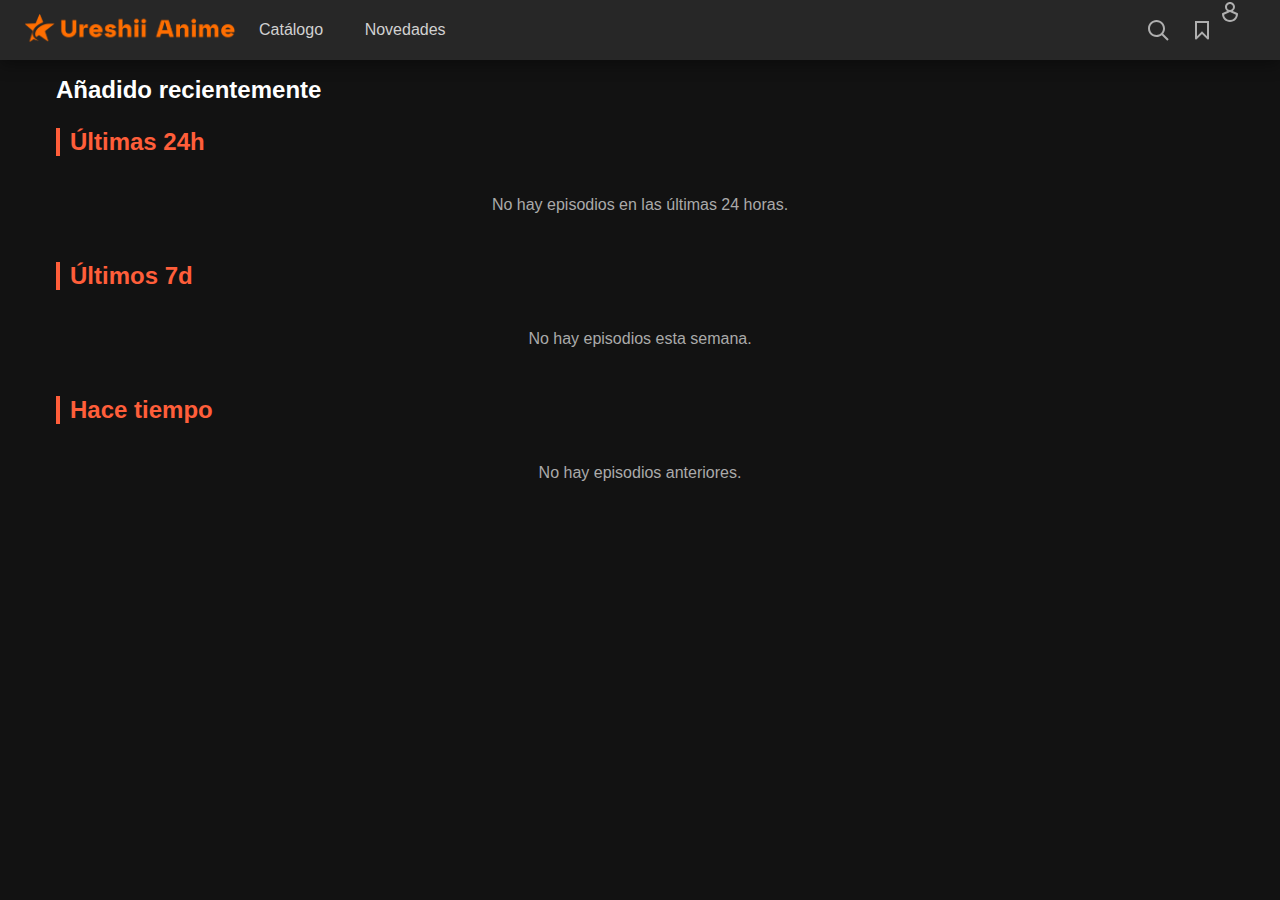
<file: anime/novedades.html>
<!DOCTYPE html>
<html lang="es">
<head>
    <meta charset="UTF-8">
    <meta name="viewport" content="width=device-width, initial-scale=1.0">
    <title>Novedades - Ureshii Anime</title>
    <link rel="stylesheet" href="index.css">
    <link rel="icon" href="logo.png" type="image/x-icon">
    <link rel="apple-touch-icon" href="logo.png">
    <meta name="apple-mobile-web-app-capable" content="yes">
    <meta name="apple-mobile-web-app-status-bar-style" content="black-translucent">
    <meta name="apple-mobile-web-app-title" content="Ureshii Anime">
    <script src="glob/localstorage.js"></script>
    <script src="animes.js"></script>
    <link rel="stylesheet" href="glob/header.css">
    <script src="glob/header.js"></script>
    <link rel="stylesheet" href="glob/cards.css">
    <script src="glob/cards.js"></script>

</head>
<body>
    <header>
        <div class="menu-button" id="menu-toggle">
            <svg class="menu-ab-svg--wDGx3 header-svg-icon" xmlns="http://www.w3.org/2000/svg" viewBox="0 0 24 24" data-t="menu-svg" aria-hidden="true" role="img"><path class="menu-ab-svg__top--Xgjtj" d="M20 5H4V7H20V5Z"></path><path class="menu-ab-svg__middle--vsB5D" d="M4 11H20V13H4V11Z"></path><path class="menu-ab-svg__bottom--6yklx" d="M20 17H4V19H20V17Z"></path></svg>
        </div>
        <a href="index.html" class="header-logo">
            <picture>
                <source media="(max-width: 768px)" srcset="logo.png">
                <source media="(min-width: 769px)" srcset="horizontal-logo.png">
                <img src="horizontal-logo.png" alt="Ureshii Anime" class="logo-img">
            </picture>
        </a>
        <div class="nav-categories">
            <a href="index.html" class="nav-category">Catálogo</a>
            <a href="novedades.html" class="nav-category">Novedades</a>
        </div>
        <div class="header-buttons">
            <a href="search.html" class="header-button">
                <svg class="header-svg-icon" xmlns="http://www.w3.org/2000/svg" viewBox="0 0 24 24" data-t="search-svg" aria-hidden="true" role="img"><path fill-rule="evenodd" clip-rule="evenodd" d="M10.5 19C12.4879 19 14.3164 18.3176 15.7641 17.1742L21.2927 22.7069L22.7074 21.2931L17.1778 15.7595C18.319 14.3126 19 12.4858 19 10.5C19 5.80558 15.1944 2 10.5 2C5.80558 2 2 5.80558 2 10.5C2 15.1944 5.80558 19 10.5 19ZM10.5 17C14.0899 17 17 14.0899 17 10.5C17 6.91015 14.0899 4 10.5 4C6.91015 4 4 6.91015 4 10.5C4 14.0899 6.91015 17 10.5 17Z"></path></svg>
            </a>
            <a href="ureshiilists.html" class="header-button">
                <svg class="header-svg-icon" xmlns="http://www.w3.org/2000/svg" viewBox="0 0 24 24" data-t="watchlist-svg" aria-hidden="true" role="img"><path fill-rule="evenodd" clip-rule="evenodd" d="M19.0001 20.5858C19.0001 21.4767 17.9229 21.9229 17.293 21.2929L12.0001 16L6.7071 21.2929C6.07714 21.9229 5 21.4767 5 20.5858L5.00006 3H19.0001V20.5858ZM7.00001 18.1716L7.00006 5H17.0001V18.1716L12.0001 13.1716L7.00001 18.1716Z"></path></svg>
            </a>
            <a href="account.html" class="export-button" id="export-import-button">
                <svg class="header-svg-icon" xmlns="http://www.w3.org/2000/svg" viewBox="0 0 24 24" data-t="user-settings-svg" aria-hidden="true" role="img"><path d="M12 20a6.01 6.01 0 0 1-5.966-5.355L12 12.088l5.966 2.557A6.01 6.01 0 0 1 12 20m0-16c1.654 0 3 1.346 3 3s-1.345 3-2.999 3h-.002A3.003 3.003 0 0 1 9 7c0-1.654 1.346-3 3-3m7.394 9.081l-4.572-1.959A4.997 4.997 0 0 0 17 7c0-2.757-2.243-5-5-5S7 4.243 7 7c0 1.71.865 3.22 2.178 4.122l-4.572 1.959A.999.999 0 0 0 4 14c0 4.411 3.589 8 8 8s8-3.589 8-8c0-.4-.238-.762-.606-.919"></path></svg>
            </a>
        </div>
    </header>

    <div class="container">
        <div class="section-title">
        <h2>Añadido recientemente</h2>        
        <!-- Sección: Últimas 24h -->
        <h3 class="subsection-title">Últimas 24h</h3>
        <div class="anime-grid" id="last24h-episodes"></div>
        
        <!-- Sección: Esta semana -->
        <h3 class="subsection-title">Últimos 7d</h3>
        <div class="anime-grid" id="thisweek-episodes"></div>
        
        <!-- Sección: Hace tiempo -->
        <h3 class="subsection-title">Hace tiempo</h3>
        <div class="anime-grid" id="older-episodes"></div>
    </div>
    
    <!-- Modal para exportar/importar datos -->
    <div class="modal" id="modal">
        <div class="modal-content">
            <span class="close">&times;</span>
            <div id="modal-content-container"></div>
        </div>
    </div>
    
<script>
    // Cargar datos del localStorage
    const watchedEpisodes = JSON.parse(localStorage.getItem(WATCHED_EPISODES_KEY)) || {};
    const watchingAnimes = JSON.parse(localStorage.getItem(WATCHING_ANIMES_KEY)) || [];

    function formatTimeAgo(date, referenceDate) {
        const now = referenceDate || new Date();
        const diffMs = now - date;

        const diffMinutes = Math.floor(diffMs / (1000 * 60));
        const diffHours = Math.floor(diffMs / (1000 * 60 * 60));
        const diffDays = Math.floor(diffMs / (1000 * 60 * 60 * 24));

        if (diffMinutes < 60) return `hace ${diffMinutes} minutos`;
        if (diffHours < 24) return `hace ${diffHours} horas`;
        return `hace ${diffDays} días`;
    }

    // Categorizar por tiempo
    function getTimeCategory(date, referenceDate) {
        const now = referenceDate || new Date();
        const diffMs = now - date;
        const diffHours = Math.floor(diffMs / (1000 * 60 * 60));
        const diffDays = Math.floor(diffMs / (1000 * 60 * 60 * 24));
        
        // Si tiene más de 30 días, no aparecerá en ninguna categoría
        if (diffDays > 30) return null;
        if (diffHours < 24) return 'last24h';
        if (diffDays < 7) return 'thisweek';
        return 'older';
    }

    // Obtener animes usando generatedDate y newEpisode
    function getNewEpisodes() {
        let episodes = [];
        
        // Obtener animes con generatedDate
        const generatedDateEpisodes = animeData
            .filter(anime => anime.generatedDate)
            .map(anime => ({
                animeId: anime.id,
                animeTitle: anime.title,
                animeImage: anime.image,
                animePoster: anime.poster,
                date: new Date(anime.generatedDate),
                contentRating: anime.contentRating,
                subtitled: anime.subtitled,
                dubbed: anime.dubbed,
                timeCategory: getTimeCategory(new Date(anime.generatedDate))
            }));
        
        episodes = [...episodes, ...generatedDateEpisodes];
        
        // Obtener animes con newEpisode
        animeData.forEach(anime => {
            if (anime.seasons) {
                anime.seasons.forEach(season => {
                    if (season.newEpisode && season.newEpisode.date && season.newEpisode.releasedEpisodes > 0) {
                        // Calcular la fecha del último episodio lanzado
                        const initialDate = new Date(season.newEpisode.date);
                        const broadcastInterval = season.newEpisode.broadcastInterval || 7; // Por defecto, semanal
                        const releasedEpisodes = season.newEpisode.releasedEpisodes;
                        
                        // Calcular días transcurridos desde el primer episodio hasta el último lanzado
                        const daysElapsed = (releasedEpisodes - 1) * broadcastInterval;
                        
                        // Fecha del último episodio lanzado
                        const lastEpisodeDate = new Date(initialDate);
                        lastEpisodeDate.setDate(initialDate.getDate() + daysElapsed);
                        
                        // Verificar si el último episodio está dentro del rango de tiempo para mostrarse
                        const timeCategory = getTimeCategory(lastEpisodeDate);
                        
                        // Solo incluir si tiene una categoría de tiempo válida
                        if (timeCategory) {
                            episodes.push({
                                animeId: anime.id,
                                animeTitle: anime.title,
                                animeImage: anime.image,
                                animePoster: anime.poster,
                                date: lastEpisodeDate, // Usamos la fecha del último episodio
                                contentRating: anime.contentRating,
                                subtitled: anime.subtitled,
                                dubbed: anime.dubbed,
                                timeCategory: timeCategory,
                                seasonInfo: `${season.title} - Episodio ${releasedEpisodes}`
                            });
                        }
                    }
                });
            }
        });
        
        // Ordenar todos los episodios por fecha (más recientes primero)
        return episodes.sort((a, b) => b.date - a.date);
    }

    // Crear tarjeta
    function createEpisodeCard(anime) {
        const inMyList = window.myList.includes(anime.animeId);
        const inFavorites = window.favorites.includes(anime.animeId);

        const card = document.createElement('div');
        card.className = 'anime-card';
        card.dataset.animeId = anime.animeId;

        // Buscar el anime completo para obtener la descripción y temporadas
        const fullAnime = animeData.find(a => a.id === anime.animeId) || {};
        const description = fullAnime.description || 'No hay descripción disponible.';
        const seasonsCount = fullAnime.seasons ? fullAnime.seasons.length : 1;

        // Usar getTotalEpisodes para mostrar solo los episodios lanzados
        const episodesCount = fullAnime.seasons ? getTotalEpisodes(fullAnime) : 0;

        card.innerHTML = `
            <div class="anime-poster">
                ${inMyList ? `<div class="in-list-corner">
                    <svg xmlns="http://www.w3.org/2000/svg" viewBox="0 0 24 24">
                        <path d="M18 2H6a1 1 0 0 0-1 1v17.056c0 .209.065.412.187.581a.994.994 0 0 0 1.394.233l4.838-3.455a1 1 0 0 1 1.162 0l4.838 3.455A1 1 0 0 0 19 20.056V3a1 1 0 0 0-1-1z"></path>
                    </svg>
                </div>` : ''}
                <img src="${anime.animePoster || anime.animeImage}" alt="${anime.animeTitle}" loading="lazy">
                <div class="anime-overlay">
                    <div class="overlay-title">${anime.animeTitle}</div>
                    <div class="overlay-details">
                        ${seasonsCount} Temporada${seasonsCount > 1 ? 's' : ''} | 
                        ${episodesCount} Episodio${episodesCount > 1 ? 's' : ''}
                    </div>
                    <div class="overlay-description">
                        ${description}
                    </div>
                </div>
            </div>
            <div class="anime-info">
                <div class="anime-release-time"></div>

                <h3 class="anime-title">${anime.animeTitle}</h3>
                <div class="anime-meta">
                    <span class="anime-subtitle">
                        ${anime.subtitled && anime.dubbed ? 'Sub | Dob' :
                          anime.subtitled ? 'Subtitulado' :
                          anime.dubbed ? 'Doblado' : ''}
                        • ${formatTimeAgo(anime.date)}
                        ${anime.seasonInfo ? `<br>${anime.seasonInfo}` : ''}
                    </span>
                </div>
                <div class="anime-actions info-actions">
                    <button class="action-button play-button" data-anime-id="${anime.animeId}" title="">
                        <span class="tooltip">Reproducir</span>
                        <svg class="action-icon" xmlns="http://www.w3.org/2000/svg" viewBox="0 0 24 24" data-t="play-svg" aria-hidden="false" role="img">
                            <path d="M5.944 3C5.385 3 5 3.445 5 4.22v16.018c0 .771.384 1.22.945 1.22.234 0 .499-.078.779-.243l13.553-7.972c.949-.558.952-1.468 0-2.028L6.724 3.243C6.444 3.078 6.178 3 5.944 3m1.057 2.726l11.054 6.503L7 18.732l.001-13.006"></path>
                        </svg>
                    </button>
                    <button class="action-button favorite-button ${inFavorites ? 'in-favorites' : ''}" data-anime-id="${anime.animeId}" title="">
                        <span class="tooltip">${inFavorites ? 'Quitar de favoritos' : 'Añadir a favoritos'}</span>
                        <svg class="action-icon" xmlns="http://www.w3.org/2000/svg" viewBox="0 0 24 24" data-t="${inFavorites ? 'favorite-filled-svg' : 'favorite-svg'}" aria-hidden="true" role="img">
                            <path d="${inFavorites ? 'M12.078 5.446C10.801 3.816 9.156 3 7.144 3 3.818 3 1.426 6.285 2.26 9.924c.785 3.422 4.058 7.114 9.818 11.076 5.608-3.613 8.845-7.305 9.711-11.076C22.706 5.935 20.244 3 16.965 3c-1.927 0-3.556.815-4.887 2.446z' : 'M19.84 9.476C20.442 6.858 19.07 5 16.965 5c-1.31 0-2.377.534-3.337 1.71L12.046 8.65l-1.542-1.97C9.602 5.53 8.536 5 7.144 5 5.132 5 3.658 7.07 4.21 9.477c.601 2.623 3.21 5.702 7.901 9.099 4.512-3.103 7.054-6.163 7.73-9.1zM16.965 3c3.279 0 5.741 2.935 4.824 6.924-.866 3.77-4.103 7.463-9.71 11.076-5.761-3.962-9.034-7.654-9.819-11.076C1.426 6.285 3.818 3 7.144 3c1.322 0 2.485.352 3.49 1.055l-.105.127.282.002c.456.346.879.766 1.267 1.262a7.499 7.499 0 0 1 1.264-1.236l.31.003a9.964 9.964 0 0 0-.115-.146C14.549 3.356 15.692 3 16.965 3z'}"></path>
                        </svg>
                    </button>
                    <button class="action-button watchlist-button ${inMyList ? 'in-list' : ''}" data-anime-id="${anime.animeId}" title="">
                        <span class="tooltip">${inMyList ? 'Eliminar de Ureshiilist' : 'Agregar a Ureshiilist'}</span>
                        <svg class="action-icon" xmlns="http://www.w3.org/2000/svg" viewBox="0 0 24 24" data-t="${inMyList ? 'watchlist-filled-svg' : 'watchlist-svg'}" aria-hidden="true" role="img">
                            <path d="${inMyList ? 'M18 2H6a1 1 0 0 0-1 1v17.056c0 .209.065.412.187.581a.994.994 0 0 0 1.394.233l4.838-3.455a1 1 0 0 1 1.162 0l4.838 3.455A1 1 0 0 0 19 20.056V3a1 1 0 0 0-1-1z' : 'M17 18.113l-3.256-2.326A2.989 2.989 0 0 0 12 15.228c-.629 0-1.232.194-1.744.559L7 18.113V4h10v14.113zM18 2H6a1 1 0 0 0-1 1v17.056c0 .209.065.412.187.581a.994.994 0 0 0 1.394.233l4.838-3.455a1 1 0 0 1 1.162 0l4.838 3.455A1 1 0 0 0 19 20.056V3a1 1 0 0 0-1-1z'}"></path>
                        </svg>
                    </button>
                </div>
            </div>
        `;

        // Añadir eventos para los botones
        card.querySelector('.play-button')?.addEventListener('click', (e) => {
            e.stopPropagation();
            window.location.href = `anime.html?id=${anime.animeId}`;
        });

        card.querySelector('.favorite-button')?.addEventListener('click', (e) => {
            e.stopPropagation();
            toggleFavorites(anime.animeId); // Usar toggleFavorites de cards.js
        });

        card.querySelector('.watchlist-button')?.addEventListener('click', (e) => {
            e.stopPropagation();
            toggleMyList(anime.animeId);
            const isInList = window.myList.includes(anime.animeId);
            e.currentTarget.classList.toggle('in-list', isInList);
            e.currentTarget.querySelector('.tooltip').textContent = isInList ? 'Eliminar de Ureshiilist' : 'Agregar a Ureshiilist';
            e.currentTarget.querySelector('path').setAttribute('d', isInList ? 
                'M18 2H6a1 1 0 0 0-1 1v17.056c0 .209.065.412.187.581a.994.994 0 0 0 1.394.233l4.838-3.455a1 1 0 0 1 1.162 0l4.838 3.455A1 1 0 0 0 19 20.056V3a1 1 0 0 0-1-1z' : 
                'M17 18.113l-3.256-2.326A2.989 2.989 0 0 0 12 15.228c-.629 0-1.232.194-1.744.559L7 18.113V4h10v14.113zM18 2H6a1 1 0 0 0-1 1v17.056c0 .209.065.412.187.581a.994.994 0 0 0 1.394.233l4.838-3.455a1 1 0 0 1 1.162 0l4.838 3.455A1 1 0 0 0 19 20.056V3a1 1 0 0 0-1-1z');
        });

        // Evento para ir a la página del anime
        card.addEventListener('click', () => {
            window.location.href = `anime.html?id=${anime.animeId}`;
        });

        return card;
    }

    // Mostrar secciones
    // Al inicio del script, después de cargar los datos
    document.addEventListener('DOMContentLoaded', function() {
        // Inicializar el estado de favoritos en los objetos anime
        animeData.forEach(anime => {
            anime.inFavorites = window.favorites.includes(anime.id);
        });
        
        // Mostrar secciones directamente en lugar de llamar a una función inexistente
        // Actualizar episodios lanzados antes de mostrar los animes
        window.updateReleasedEpisodes();
        
        const last24hContainer = document.getElementById('last24h-episodes');
        const thisWeekContainer = document.getElementById('thisweek-episodes');
        const olderContainer = document.getElementById('older-episodes');

        last24hContainer.innerHTML = '';
        thisWeekContainer.innerHTML = '';
        olderContainer.innerHTML = '';

        const episodes = getNewEpisodes();

        const last24h = episodes.filter(ep => ep.timeCategory === 'last24h');
        const thisWeek = episodes.filter(ep => ep.timeCategory === 'thisweek');
        const older = episodes.filter(ep => ep.timeCategory === 'older');

        const appendCards = (list, container, emptyMessage) => {
            if (list.length === 0) {
                const msg = document.createElement('div');
                msg.className = 'empty-message';
                msg.textContent = emptyMessage;
                container.appendChild(msg);
                return;
            }
            list.forEach(ep => container.appendChild(createEpisodeCard(ep)));
        };

        appendCards(last24h, last24hContainer, 'No hay episodios en las últimas 24 horas.');
        appendCards(thisWeek, thisWeekContainer, 'No hay episodios esta semana.');
        appendCards(older, olderContainer, 'No hay episodios anteriores.');
    });
    
</script>

    <style>
        .subsection-title {
            font-size: 1.5rem;
            margin: 1.5rem 0 1rem;
            color: var(--accent-color);
            border-left: 4px solid var(--accent-color);
            padding-left: 10px;
        }
        
        .empty-message {
            text-align: center;
            padding: 1.5rem;
            color: #aaa;
            font-size: 1rem;
            grid-column: 1 / -1;
        }
        
        /* Media query para pantallas grandes */
        @media screen and (min-width: 1600px) {
            .subsection-title {
                font-size: 2rem;
                margin: 2rem 0 1.5rem;
                border-left: 6px solid var(--accent-color);
                padding-left: 15px;
            }
            
            .empty-message {
                font-size: 1.3rem;
                padding: 2rem;
            }
            
            .anime-grid {
                grid-template-columns: repeat(6, 1fr); /* Exactamente 6 columnas */
                gap: 2rem;
            }
        }
    </style>
    
    <script>
        // Cargar datos desde Google Drive cuando se carga la página
        document.addEventListener('DOMContentLoaded', function() {
            // Cargar datos desde Google Drive si está disponible
            if (typeof window.loadInitialDataFromDrive === 'function') {
                window.loadInitialDataFromDrive();
            }
            
            // Escuchar cuando los datos de Drive estén listos
            window.addEventListener('driveDataReady', function(event) {
                console.log('Datos de Google Drive cargados en novedades.html:', event.detail);
                // Recargar contenido que dependa de los datos si es necesario
            });
        });
    </script>
</body>
</html>
</file>
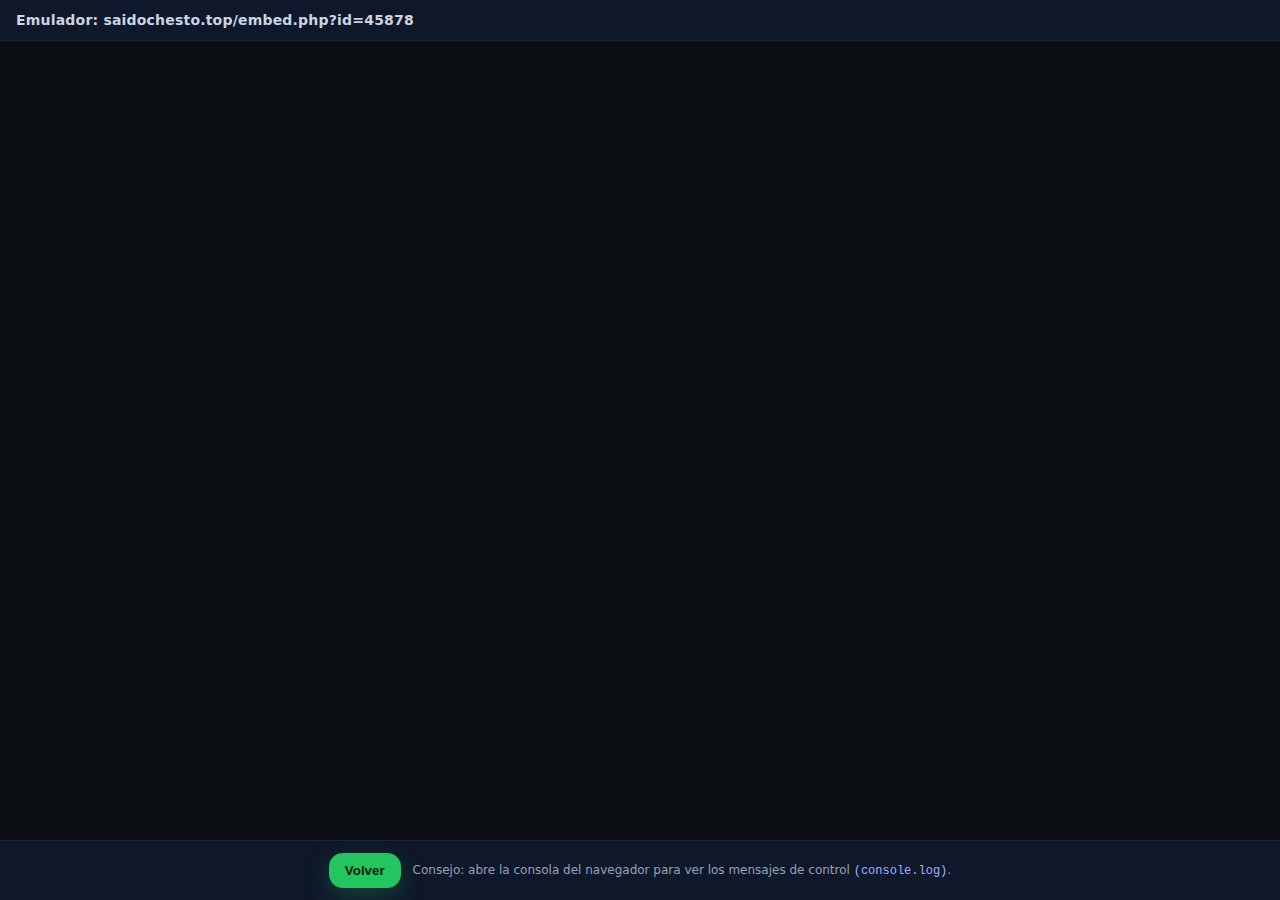
<file: anime/preuba.html>
<!doctype html>
<html lang="es">
<head>
  <meta charset="utf-8" />
  <meta name="viewport" content="width=device-width, initial-scale=1" />
  <title>Emulador — saidochesto</title>
  <style>
    html, body { height: 100%; margin: 0; }
    body { display: flex; flex-direction: column; background: #0b0f14; color: #e5e7eb; font-family: system-ui, -apple-system, Segoe UI, Roboto, Ubuntu, Cantarell, Noto Sans, Helvetica, Arial, "Apple Color Emoji", "Segoe UI Emoji"; }
    header { padding: 12px 16px; background: #0f172a; border-bottom: 1px solid rgba(255,255,255,0.06); }
    header h1 { font-size: 14px; margin: 0; font-weight: 600; letter-spacing: .2px; color: #cbd5e1; }
    .frame-wrap { position: relative; flex: 1; }
    iframe { position: absolute; inset: 0; width: 100%; height: 100%; border: 0; background: #0b0f14; }
    .footer { display:flex; gap:12px; justify-content:center; align-items:center; padding: 12px; background: #0f172a; border-top: 1px solid rgba(255,255,255,0.06); }
    .btn { appearance: none; border: 0; padding: 10px 16px; border-radius: 14px; font-weight: 600; cursor: pointer; background: #22c55e; color: #06210f; box-shadow: 0 8px 24px rgba(34,197,94,.25); transition: transform .08s ease, box-shadow .2s ease, opacity .2s ease; }
    .btn:hover { transform: translateY(-1px); box-shadow: 0 12px 28px rgba(34,197,94,.35); }
    .btn:active { transform: translateY(0); box-shadow: 0 6px 18px rgba(34,197,94,.3); }
    .muted { font-size: 12px; color: #94a3b8; }
    .log { font-family: ui-monospace, SFMono-Regular, Menlo, Monaco, Consolas, "Liberation Mono", "Courier New", monospace; font-size: 12px; color: #a5b4fc; }
  </style>
</head>
<body>
  <header>
    <h1>Emulador: saidochesto.top/embed.php?id=45878</h1>
  </header>

  <div class="frame-wrap">
    <!--
      IMPORTANTE:
      - Dejamos "allow-popups" y "allow-top-navigation-by-user-activation" para que si el contenido intenta usar window.top.open,
        podamos interceptarlo y cerrarlo desde la página superior (este documento).
      - Si quieres BLOQUEAR popups por completo (sin siquiera abrirse), elimina "allow-popups" del atributo sandbox.
    -->
    <iframe id="emulador" src="https://saidochesto.top/embed.php?id=45878"
            sandbox="allow-scripts allow-forms allow-popups allow-pointer-lock allow-top-navigation-by-user-activation"
            referrerpolicy="no-referrer">
    </iframe>
  </div>

  <div class="footer">
    <button class="btn" id="volver">Volver</button>
    <span class="muted">Consejo: abre la consola del navegador para ver los mensajes de control <span class="log">(console.log)</span>.</span>
  </div>

  <script>
    // Botón Volver ➜ Google.es
    document.getElementById('volver').addEventListener('click', () => {
      // Usamos location.assign para mantener el histórico del usuario.
      location.assign('https://www.google.es');
    });

    // --- Gestión proactiva de popups/"anuncios" abiertos desde el iframe ---
    // NOTA sobre limitaciones de navegador:
    //  - Sólo podemos cerrar automáticamente ventanas que el contenido intente abrir usando window.top.open.
    //  - Si el anuncio se abre como resultado de un <a target="_blank"> dentro del iframe (mismo contexto del iframe),
    //    por políticas de seguridad de origen cruzado no podremos cerrarlo desde aquí.
    //  - Aun así, este hook cubre muchos casos comunes de scripts de publicidad que llaman a top.open(...).

    (function hardenTopOpen(){
      const originalOpen = window.open;

      // Reemplazamos window.open en el contexto superior.
      function trapOpen(url, name, specs) {
        let popupRef = null;
        try {
          popupRef = originalOpen.call(window, url, name, specs);
        } catch(err) {
          // Algunos navegadores lanzan si el popup es bloqueado; lo tratamos como anuncio "cerrado".
        }

        // Si se abrió, lo cerramos inmediatamente.
        if (popupRef && typeof popupRef.close === 'function') {
          try { popupRef.close(); } catch(_) {}
        }

        try { console.log('anuncio cerrado correctamente'); } catch(_) {}
        // Devolvemos null para disuadir uso posterior del handler de la página de anuncios.
        return null;
      }

      // Instalamos el gancho y lo hacemos difícil de sobreescribir.
      Object.defineProperty(window, 'open', {
        configurable: false,
        enumerable: true,
        get: () => trapOpen,
        set: () => true // Ignoramos intentos de reasignación.
      });

      // Defensa adicional: también bloqueamos window.top.open si alguien accede vía top.
      try {
        Object.defineProperty(window.top, 'open', {
          configurable: false,
          enumerable: true,
          get: () => trapOpen,
          set: () => true
        });
      } catch(_) {
        // En algunos entornos no es necesario/posible.
      }

      // Como refuerzo, prevenimos intentos directos mediante llamadas históricas a window.opener.
      try { window.opener = null; } catch(_) {}

      // Por si algún script intenta disparar popunder al perder foco.
      window.addEventListener('blur', () => {
        // No podemos enumerar ventanas externas por políticas de seguridad,
        // pero mantenemos el log para auditar intentos.
        console.log('anuncio cerrado correctamente');
      });
    })();

    // Protección suave: si el usuario hace clic dentro del documento, temporalmente
    // bloqueamos cualquier intento de abrir una ventana en el siguiente tick.
    document.addEventListener('click', () => {
      const savedOpen = window.open;
      window.open = function() { console.log('anuncio cerrado correctamente'); return null; };
      setTimeout(() => { window.open = savedOpen; }, 0);
    }, true);
  </script>
</body>
</html>
</file>
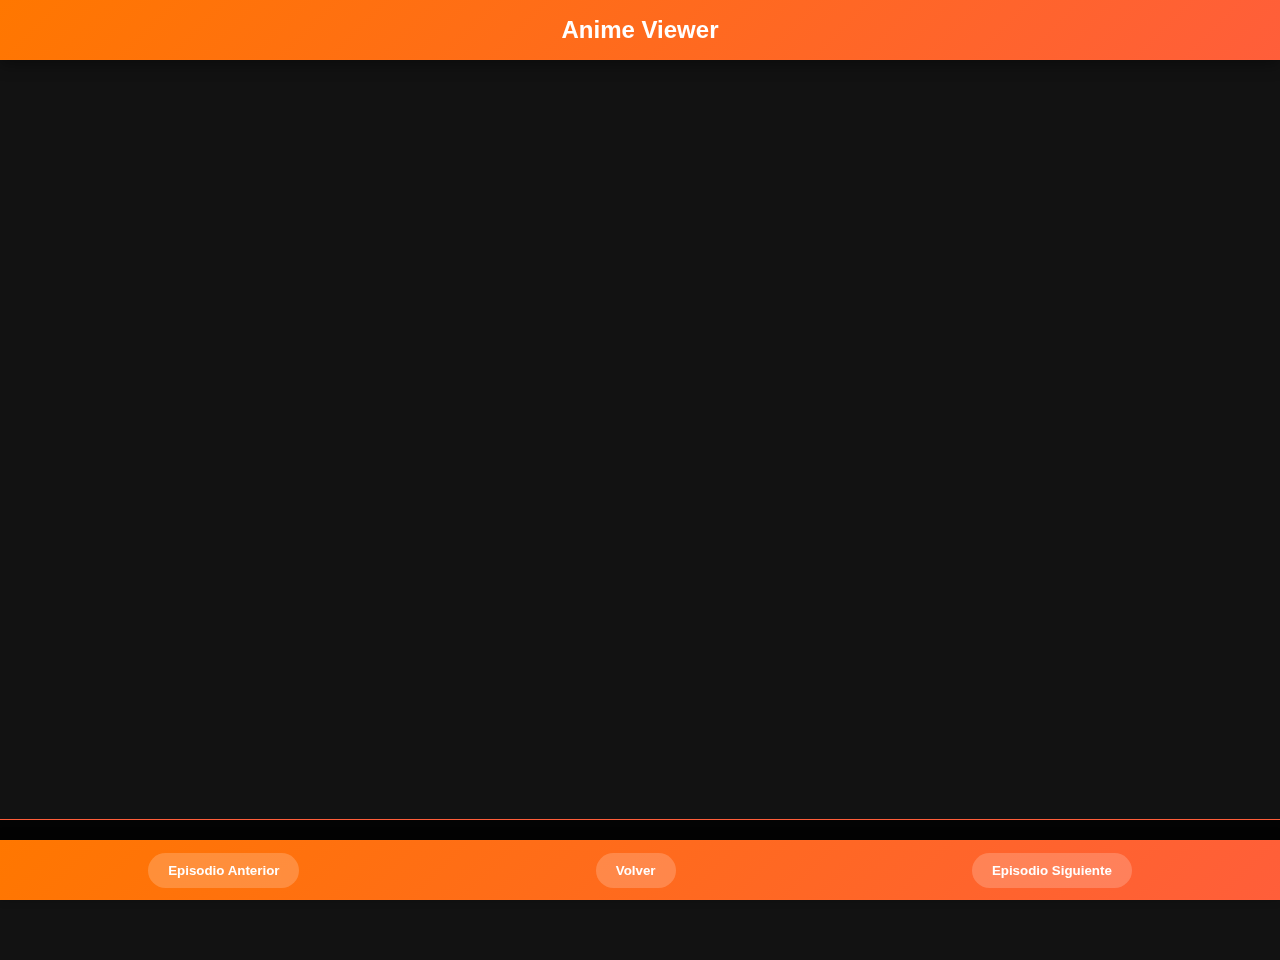
<file: anime/prueba.html>
<!DOCTYPE html>
<html lang="es">
<head>
    <meta charset="UTF-8">
    <meta name="viewport" content="width=device-width, initial-scale=1.0">
    <title>Anime Viewer</title>
    <link rel="stylesheet" href="index.css">
    <link rel="icon" href="logo.png" type="image/x-icon">
    <link rel="apple-touch-icon" href="logo.png">
    <meta name="apple-mobile-web-app-capable" content="yes">
    <meta name="apple-mobile-web-app-status-bar-style" content="black-translucent">
    <meta name="apple-mobile-web-app-title" content="Anime Viewer">
    <script src="animes.js"></script>
    <style>
        /* Estilos para desactivar el scroll en la página principal */
        html, body {
            overflow: hidden;
            height: 100%;
            margin: 0;
            padding: 0;
        }
        
        /* Estilos específicos para el visor */
		.viewer-container {
			width: 100%;
			height: 100%;
			position: relative;
			overflow: hidden; /* <- puedes dejarlo o quitarlo */
			background-color: transparent !important; /* <- quita el negro */
		}
        
		.embed-container {
			width: 100%;
			height: 100%;
			border: none;
			overflow: hidden;  /* <- evita scroll doble */
			background-color: transparent !important; /* <- también transparente */
		}

		#anime-iframe {
			width: 100% !important;
			height: 100% !important;
			display: block;
			margin: 0;
			border: none;
			max-width: none !important;  /* <- elimina límite */
			max-height: none !important; /* <- elimina límite */
		}
        
        /* Estilos para el título del episodio */
        .episode-info {
            position: fixed;
            bottom: var(--toolbar-height);
            left: 0;
            right: 0;
            background-color: rgba(0, 0, 0, 0.8);
            color: white;
            padding: 10px;
            text-align: center;
            font-weight: bold;
            z-index: 999;
            border-top: 1px solid var(--accent-color);
        }
        
        /* Barra de herramientas */
        :root {
            --toolbar-height: 60px;
        }
        
        .toolbar {
            position: fixed;
            bottom: 0;
            left: 0;
            right: 0;
            height: var(--toolbar-height);
            background: linear-gradient(135deg, var(--primary-color), var(--gradient-color));
            display: flex;
            justify-content: space-around;
            align-items: center;
            z-index: 1000;
            box-shadow: 0 -2px 10px rgba(0, 0, 0, 0.3);
        }
        
        .toolbar-button {
            background-color: rgba(255, 255, 255, 0.2);
            border: none;
            color: white;
            padding: 10px 20px;
            border-radius: 20px;
            font-weight: bold;
            cursor: pointer;
            transition: background-color 0.3s ease;
        }
        
        .toolbar-button:hover {
            background-color: rgba(255, 255, 255, 0.3);
        }
        
        .loading-overlay {
            position: absolute;
            top: 0;
            left: 0;
            right: 0;
            bottom: 0;
            background-color: var(--background-color);
            display: flex;
            justify-content: center;
            align-items: center;
            z-index: 100;
        }
        
        .spinner {
            width: 50px;
            height: 50px;
            border: 5px solid rgba(255, 255, 255, 0.3);
            border-radius: 50%;
            border-top-color: var(--accent-color);
            animation: spin 1s ease-in-out infinite;
        }
        
        @keyframes spin {
            to { transform: rotate(360deg); }
        }

        /* Ocultar iframe hasta que se cargue */
        #anime-iframe.hidden {
            display: none;
        }
    </style>
</head>
<body>
    <header>
        <h1>Anime Viewer</h1>
    </header>

    <div class="viewer-container" id="viewer-container">
        <div class="loading-overlay" id="loading-overlay">
            <div class="spinner"></div>
        </div>
        <iframe id="anime-iframe" class="embed-container" allowfullscreen></iframe>
    </div>
    
    <!-- Nuevo elemento para mostrar información del episodio -->
    <div class="episode-info" id="episode-info"></div>
    
    <div class="toolbar">
        <button class="toolbar-button" id="prev-episode">Episodio Anterior</button>
        <button class="toolbar-button" id="home-button">Volver</button>
        <button class="toolbar-button" id="next-episode">Episodio Siguiente</button>
    </div>

    <script>
        // Elementos DOM
        const animeIframe = document.getElementById('anime-iframe');
        const prevEpisodeButton = document.getElementById('prev-episode');
        const homeButton = document.getElementById('home-button');
        const nextEpisodeButton = document.getElementById('next-episode');
        const loadingOverlay = document.getElementById('loading-overlay');
        const episodeInfo = document.getElementById('episode-info');
        
        // Obtener parámetros de la URL
        const urlParams = new URLSearchParams(window.location.search);
        const animeId = urlParams.get('id');
        const seasonNumber = parseInt(urlParams.get('season')) || 1;
        let episodeNumber = parseInt(urlParams.get('episode')) || 1;
        
        // Crear una variable global para el número de episodio
        window.episodeNumber = episodeNumber;
        
        // Cargar datos del localStorage
        
        // Encontrar el anime actual
        const currentAnime = animeData.find(anime => anime.id.toString() === animeId);
        const currentSeason = currentAnime ? currentAnime.seasons.find(season => season.number === seasonNumber) : null;
        
        // Función para obtener el número global del episodio
        function getGlobalEpisodeNumber(anime, seasonNumber, episodeNumber) {
            let globalEpisode = episodeNumber;
            
            for (let i = 0; i < anime.seasons.length; i++) {
                const season = anime.seasons[i];
                if (season.number < seasonNumber) {
                    globalEpisode += season.episodes;
                }
            }
            
            return globalEpisode;
        }
        
        // Nueva función para actualizar la información del episodio
        function updateEpisodeInfo() {
            if (currentAnime && currentSeason) {
                const seasonTitle = currentSeason.title || `Temporada ${seasonNumber}`;
                episodeInfo.textContent = `${currentAnime.title} - ${seasonTitle} - Episodio ${window.episodeNumber}`;
            }
        }

		// Función para cargar el episodio
		function loadEpisode() {
			// Mostrar pantalla de carga
			loadingOverlay.style.display = 'flex';

			// Enlace fijo para la prueba
			const animeFlvUrl = "https://saidochesto.top/embed.php?id=45878";

			// Cargar la URL directamente en el iframe
			animeIframe.src = animeFlvUrl;
			animeIframe.classList.remove('hidden');

			// Ocultar overlay cuando cargue
			animeIframe.addEventListener("load", () => {
				loadingOverlay.style.display = "none";
			});
		}

        
        // Función para actualizar los botones de navegación
        function updateNavigationButtons() {
            // Episodio anterior
            if (window.episodeNumber > 1) {
                prevEpisodeButton.disabled = false;
            } else if (seasonNumber > 1) {
                // Verificar si hay temporada anterior
                const prevSeason = currentAnime.seasons.find(season => season.number === seasonNumber - 1);
                prevEpisodeButton.disabled = !prevSeason;
            } else {
                prevEpisodeButton.disabled = true;
            }
            
            // Episodio siguiente
            if (window.episodeNumber < currentSeason.episodes) {
                nextEpisodeButton.disabled = false;
            } else {
                // Verificar si hay temporada siguiente
                const nextSeason = currentAnime.seasons.find(season => season.number === seasonNumber + 1);
                nextEpisodeButton.disabled = !nextSeason;
            }
        }
        
        // Función para navegar al episodio anterior
        function goToPreviousEpisode() {
            if (window.episodeNumber > 1) {
                // Ir al episodio anterior en la misma temporada
                window.location.href = `viewer.html?id=${animeId}&season=${seasonNumber}&episode=${window.episodeNumber - 1}`;
            } else if (seasonNumber > 1) {
                // Ir al último episodio de la temporada anterior
                const prevSeason = currentAnime.seasons.find(season => season.number === seasonNumber - 1);
                if (prevSeason) {
                    window.location.href = `viewer.html?id=${animeId}&season=${seasonNumber - 1}&episode=${prevSeason.episodes}`;
                }
            }
        }
        
        // Función para navegar al episodio siguiente
        function goToNextEpisode() {
            if (window.episodeNumber < currentSeason.episodes) {
                // Ir al siguiente episodio en la misma temporada
                window.location.href = `viewer.html?id=${animeId}&season=${seasonNumber}&episode=${window.episodeNumber + 1}`;
            } else {
                // Ir al primer episodio de la siguiente temporada
                const nextSeason = currentAnime.seasons.find(season => season.number === seasonNumber + 1);
                if (nextSeason) {
                    window.location.href = `viewer.html?id=${animeId}&season=${seasonNumber + 1}&episode=1`;
                }
            }
        }
        
        // Función para volver a la página de inicio
        function goToHome() {
            // Si venimos de una página de anime, volver a ella
            if (animeId) {
                window.location.href = `anime.html?id=${animeId}`;
            } else {
                // Si no, volver a la página principal
                window.location.href = 'index.html';
            }
        }
        
        // Evento para el botón de inicio
        homeButton.addEventListener('click', () => {
        // Si venimos de una página de anime, volver a ella
        if (animeId) {
        window.location.href = `anime.html?id=${animeId}`;
        } else {
        // Si no, volver a la página principal
        window.location.href = 'index.html';
        }
        });
        
        // Event listeners
        animeIframe.addEventListener('load', () => {
            // Ocultar pantalla de carga cuando el iframe se cargue
            loadingOverlay.style.display = 'none';
            
            // No podemos acceder directamente al contenido del iframe por CORS
            // Pero podemos escuchar mensajes del iframe si el sitio los envía
            console.log("Iframe cargado, URL actual:", animeIframe.src);
        });
        
        // Escuchar cambios en la URL del iframe indirectamente
        // Esto requiere que estemos ejecutando en un servidor local
        window.addEventListener('message', function(event) {
            // Verificar origen por seguridad (opcional)
            console.log("Mensaje recibido:", event.data);
            
            // Procesar mensajes si contienen información de navegación
            if (event.data && event.data.newEpisode) {
                updateToNewEpisode(event.data.newEpisode);
            }
        });
        
        // Función para actualizar la interfaz cuando cambia el episodio
        function updateToNewEpisode(newEpisodeNumber) {
            console.log("Intentando actualizar al episodio", newEpisodeNumber, "desde", window.episodeNumber);
            
            // Convertir a número para asegurar comparación correcta
            newEpisodeNumber = parseInt(newEpisodeNumber);
            
            if (newEpisodeNumber !== parseInt(window.episodeNumber)) {
                console.log("Actualizando al episodio", newEpisodeNumber);
                
                // Actualizar variables locales
                window.episodeNumber = newEpisodeNumber;
                episodeNumber = newEpisodeNumber; // Actualizar también la variable local
             
                
                // Actualizar la información del episodio
                updateEpisodeInfo();
                
                // Actualizar botones de navegación
                updateNavigationButtons();
                
                // Forzar actualización visual con un truco de DOM
                const infoElement = document.getElementById('episode-info');
                if (infoElement) {
                    infoElement.style.display = 'none';
                    setTimeout(() => {
                        infoElement.style.display = 'block';
                        // Forzar un reflow
                        infoElement.offsetHeight;
                    }, 10);
                }
                
                console.log("Interfaz actualizada para el episodio", newEpisodeNumber);
            }
        }
        
        // Agregar un observador de URL para detectar cambios en la URL del iframe
        // Esta es una solución alternativa que intenta detectar cambios en la URL
        let lastSrc = animeIframe.src;
        let lastContent = '';
        
        setInterval(() => {
            // Verificar cambios en la URL del iframe
            if (animeIframe.src !== lastSrc) {
                console.log("Cambio detectado en iframe.src", animeIframe.src);
                lastSrc = animeIframe.src;
                
                // Intentar extraer el número de episodio de la URL
                const urlMatch = animeIframe.src.match(/\/ver\/[\w-]+-([0-9]+)/);
                if (urlMatch && urlMatch[1]) {
                    const newEpisode = parseInt(urlMatch[1]);
                    console.log("Nuevo episodio detectado desde URL:", newEpisode);
                    updateToNewEpisode(newEpisode);
                } else {
                    console.log("No se pudo extraer el número de episodio de la URL:", animeIframe.src);
                }
            }
            
            // Intentar acceder al contenido del iframe (esto puede fallar por CORS)
            try {
                // Intentar obtener el título de la página del iframe
                const iframeDocument = animeIframe.contentDocument || animeIframe.contentWindow.document;
                const iframeTitle = iframeDocument.title;
                
                // Buscar patrones como "Dandadan Episodio 4" en el título
                const titleMatch = iframeTitle.match(/Episodio\s+([0-9]+)/i);
                if (titleMatch && titleMatch[1]) {
                    const newEpisode = parseInt(titleMatch[1]);
                    if (newEpisode !== parseInt(window.episodeNumber)) {
                        console.log("Nuevo episodio detectado desde título:", newEpisode);
                        updateToNewEpisode(newEpisode);
                    }
                }
                
                // También intentar buscar en el contenido HTML
                const iframeContent = iframeDocument.documentElement.innerHTML;
                if (iframeContent !== lastContent) {
                    lastContent = iframeContent;
                    
                    // Buscar patrones en el HTML que indiquen el número de episodio
                    const contentMatch = iframeContent.match(/Episodio\s+([0-9]+)/i);
                    if (contentMatch && contentMatch[1]) {
                        const newEpisode = parseInt(contentMatch[1]);
                        if (newEpisode !== parseInt(window.episodeNumber)) {
                            console.log("Nuevo episodio detectado desde contenido HTML:", newEpisode);
                            updateToNewEpisode(newEpisode);
                        }
                    }
                }
            } catch (error) {
                // Error de CORS esperado, no hacer nada
                // console.log("Error CORS al intentar acceder al contenido del iframe", error);
            }
        }, 1000); // Verificar cada segundo
        
        // Botones de navegación
        prevEpisodeButton.addEventListener('click', goToPreviousEpisode);
        homeButton.addEventListener('click', goToHome);
        nextEpisodeButton.addEventListener('click', goToNextEpisode);
        
        // Cargar el episodio inicial
        loadEpisode();
    </script>
</body>
</html>
</file>
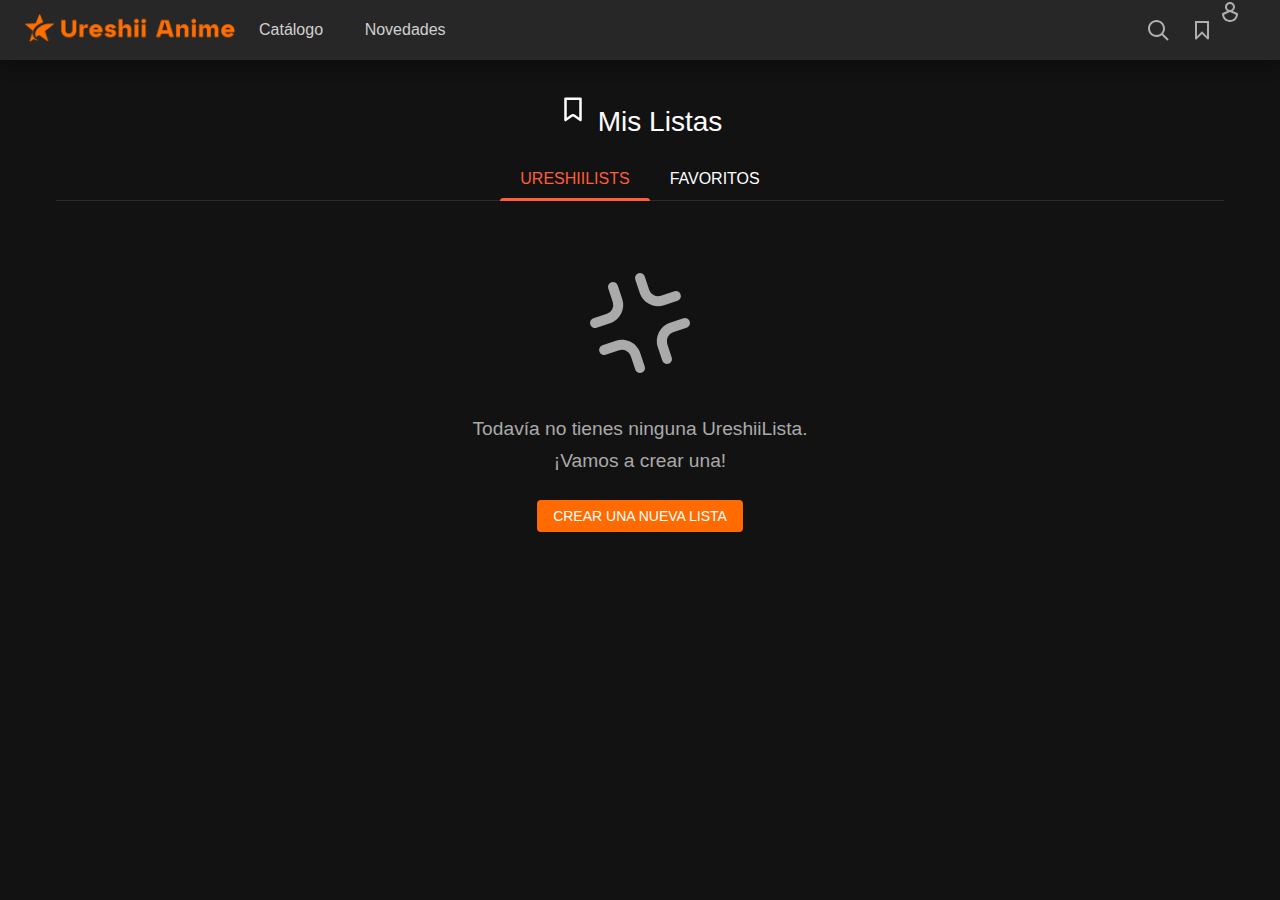
<file: anime/ureshiilista.html>
<!DOCTYPE html>
<html lang="es">
<head>
    <meta charset="UTF-8">
    <meta name="viewport" content="width=device-width, initial-scale=1.0">
    <title>UreshiiLista - Ureshii Anime</title>
    <link rel="stylesheet" href="index.css">
    <link rel="icon" href="logo.png" type="image/x-icon">
    <link rel="apple-touch-icon" href="logo.png">
    <meta name="apple-mobile-web-app-capable" content="yes">
    <meta name="apple-mobile-web-app-status-bar-style" content="black-translucent">
    <meta name="apple-mobile-web-app-title" content="Ureshii Anime">
    <script src="glob/localstorage.js"></script>
    <script src="animes.js"></script>
    <link rel="stylesheet" href="glob/header.css">
    <script src="glob/header.js"></script>
    <link rel="stylesheet" href="glob/cards.css">
    <script src="glob/cards.js"></script>

    <style>
        .list-header {
            display: flex;
            justify-content: space-between;
            align-items: center;
            margin: 20px 0;
            padding: 0 20px;
        }
        
        .back-button {
            background-color: transparent;
            border: none;
            color: #888; /* Color gris */
            cursor: pointer;
            display: flex;
            align-items: center;
            font-size: 16px;
            text-decoration: none; /* Quitar subrayado del enlace */
            font-weight: bold; /* Texto en negrita */
            transition: color 0.3s ease; /* Añadir transición para el efecto hover */
        }
        
        .back-button:hover {
            color: #fff; /* Cambiar a blanco en hover */
        }
        
        .back-button svg {
            margin-right: 8px;
            width: 20px;
            height: 20px;
            fill: currentColor; /* Usar el color actual del texto */
            transform: rotate(180deg); /* Quitar la rotación para arreglar el error visual */
        }
        
        /* Estilos para el botón de configuración y su SVG */
        .settings-button {
            background-color: transparent;
            border: none;
            color: #888; /* Color gris igual que los enlaces */
            cursor: pointer;
            transition: color 0.3s ease; /* Misma transición que los enlaces */
        }
        
        .settings-button:hover {
            color: #fff; /* Cambiar a blanco en hover, igual que los enlaces */
        }
        
        .settings-button svg {
            width: 24px;
            height: 24px;
            fill: currentColor; /* Usar el color actual del texto */
        }
        
        .search-container {
            margin: 20px auto;
            width: 100%;
            max-width: 800px;
            display: flex;
            flex-direction: column;
            gap: 1.5rem;
            padding: 0 1rem;
            box-sizing: border-box;
        }
        
        .search-input-container {
            display: flex;
            position: relative;
            border-bottom: 2px solid #FF6B00;
            background-color: transparent !important;
            padding: 0.5rem 0;
            transition: all 0.3s ease;
            width: 100%;
            margin: 0 auto;
            box-shadow: none;
            border-radius: 8px 8px 0 0;
            overflow: visible;
        }
        
        .search-input {
            flex: 1;
            padding: 0.8rem 0;
            border: none;
            background-color: transparent !important;
            color: var(--text-color);
            font-size: 1.2rem;
            outline: none;
            width: calc(100% - 2.5rem);
        }
        
        .dropdown-menu {
            display: none;
            position: absolute;
            right: 0;
            top: 40px;
            background-color: var(--card-color);
            border-radius: 4px;
            box-shadow: 0 2px 10px rgba(0, 0, 0, 0.3);
            z-index: 100;
            min-width: 200px;
        }
        
        .dropdown-menu.show {
            display: block;
        }
        
        .dropdown-item {
            padding: 10px 15px;
            color: var(--text-color);
            cursor: pointer;
            transition: background-color 0.3s ease;
        }
        
        .dropdown-item:hover {
            background-color: rgba(255, 255, 255, 0.1);
        }
        
        .empty-message {
            text-align: center;
            padding: 2rem 1rem 0.5rem 1rem;
            color: #aaa;
            font-size: 1.2rem;
            width: 100%;
            max-width: 600px;
            margin: 0 auto;
        }
        
        .empty-link {
            color: #FF6B00;
            text-decoration: none;
            transition: color 0.3s ease;
        }
        
        .empty-link:hover {
            color: #FF8C40;
            text-decoration: underline;
        }

        .anime-grid.empty-results {
            display: flex;
            flex-direction: column;
            align-items: center;
            justify-content: center;
            min-height: 300px;
        }

        .list-title {
            font-size: 24px;
            font-weight: normal; /* Quitar la negrita */
            margin: 20px 0;
            text-align: center; /* Centrar el título */
        }
        
        /* Estilos para resoluciones grandes */
        @media (min-width: 1600px) {
            /* Aumentar tamaño del título de la lista */
            .list-title {
                font-size: 42px !important; /* Forzar con !important */
                margin: 30px 0 !important; /* Forzar con !important */
            }
            
            /* Aumentar tamaño del botón de volver */
            .back-button {
                font-size: 24px !important; /* Forzar con !important */
            }
            
            .back-button svg {
                width: 30px !important; /* Forzar con !important */
                height: 30px !important; /* Forzar con !important */
                margin-right: 12px !important; /* Forzar con !important */
            }
            
            /* Aumentar tamaño del botón de configuración */
            .settings-button svg {
                width: 36px !important; /* Forzar con !important */
                height: 36px !important; /* Forzar con !important */
            }
            
            /* Aumentar tamaño del contenedor de búsqueda */
            .search-container {
                max-width: 1000px !important; /* Forzar con !important */
                gap: 2rem !important; /* Forzar con !important */
                padding: 0 2rem !important; /* Forzar con !important */
            }
            
            /* Aumentar tamaño del input de búsqueda */
            .search-input {
                font-size: 1.6rem !important; /* Forzar con !important */
                padding: 1rem 0 !important; /* Forzar con !important */
            }
            
            /* Aumentar tamaño de los elementos del menú desplegable */
            .dropdown-item {
                padding: 15px 20px !important; /* Forzar con !important */
                font-size: 18px !important; /* Forzar con !important */
            }
            
            /* Aumentar tamaño de los mensajes vacíos */
            .empty-message {
                font-size: 1.8rem !important; /* Forzar con !important */
                max-width: 900px !important; /* Forzar con !important */
                padding: 3rem 2rem 1.5rem 2rem !important; /* Forzar con !important */
            }
            
            /* Aumentar tamaño del enlace en mensajes vacíos */
            .empty-link {
                font-size: 1.8rem !important; /* Forzar con !important */
            }
            
            /* Aumentar el espacio para resultados vacíos */
            .anime-grid.empty-results {
                min-height: 400px !important; /* Forzar con !important */
            }
        }
    .modal {
        display: none;
        position: fixed;
        z-index: 1000;
        left: 0;
        top: 0;
        width: 100%;
        height: 100%;
        overflow: auto;
        background-color: rgba(0, 0, 0, 0.7);
    }
    
    .modal-content {
        background-color: var(--card-color);
        margin: 10% auto;
        padding: 20px;
        border-radius: 12px;
        width: 90%;
        max-width: 500px;
        box-shadow: 0 5px 15px rgba(0, 0, 0, 0.3);
        position: relative;
    }
    
    .close {
        color: #aaa;
        float: right;
        font-size: 28px;
        font-weight: bold;
        position: absolute;
        right: 20px;
        top: 10px;
    }
    
    .close:hover,
    .close:focus {
        color: var(--accent-color);
        text-decoration: none;
        cursor: pointer;
    }
    
    .modal-header {
        margin-bottom: 20px;
    }
    
    .modal-header h3 {
        margin: 0;
        color: var(--text-color);
    }
    
    .form-group {
        margin-bottom: 20px;
    }
    
    .form-group label {
        display: block;
        margin-bottom: 8px;
        color: var(--text-color);
    }
    
    .form-control {
        width: 100%;
        padding: 10px;
        border: 1px solid #444;
        border-radius: 4px;
        background-color: #333;
        color: var(--text-color);
        font-size: 16px;
    }
    
    .modal-buttons {
        display: flex;
        justify-content: space-between;
        margin-top: 20px;
    }
    
    .modal-button {
        padding: 10px 20px;
        border: none;
        border-radius: 4px;
        font-size: 14px;
        cursor: pointer;
        text-transform: uppercase;
    }
    
    .confirm-button {
        background-color: var(--accent-color);
        color: white;
    }
    
    .cancel-button {
        background-color: #444;
        color: white;
    }
    
    /* Estilo para el mensaje de error en los formularios */
    .error-message {
        color: #fff;
        font-size: 11px;
        padding: 6px 12px;
        background-color: rgba(255, 59, 48, 0.9);
        backdrop-filter: blur(15px);
        border: 1px solid rgba(255, 59, 48, 0.7);
        border-radius: 6px;
        box-shadow: 0 4px 16px rgba(0, 0, 0, 0.15);
        text-align: center;
        font-weight: 500;
        width: 70%;
        max-width: 300px;
        position: fixed;
        left: 50%;
        transform: translateX(-50%);
        bottom: -100px;
        z-index: 1000;
        transition: bottom 0.3s ease, opacity 0.3s ease;
        opacity: 0;
        pointer-events: none;
    }
    
    .error-message.show {
        bottom: 10px;
        opacity: 1;
    }
    
    /* Sobrescribir los estilos de error-message para modales */
    .modal .error-message {
        position: static;
        transform: none;
        top: auto;
        left: auto;
        font-size: 11px;
        padding: 6px 12px;
        background-color: rgba(255, 59, 48, 0.9);
        border: 1px solid rgba(255, 59, 48, 0.7);
        border-radius: 6px;
        margin-top: 5px;
        margin-bottom: 10px;
        width: auto;
        max-width: none;
        display: none;
    }
    
    .modal .error-message.show {
        display: block;
    }
    </style>
</head>
<body>
    <header>
        <div class="menu-button" id="menu-toggle">
            <svg class="menu-ab-svg--wDGx3 header-svg-icon" xmlns="http://www.w3.org/2000/svg" viewBox="0 0 24 24" data-t="menu-svg" aria-hidden="true" role="img"><path class="menu-ab-svg__top--Xgjtj" d="M20 5H4V7H20V5Z"></path><path class="menu-ab-svg__middle--vsB5D" d="M4 11H20V13H4V11Z"></path><path class="menu-ab-svg__bottom--6yklx" d="M20 17H4V19H20V17Z"></path></svg>
        </div>
        <a href="index.html" class="header-logo">
            <picture>
                <source media="(max-width: 768px)" srcset="logo.png">
                <source media="(min-width: 769px)" srcset="horizontal-logo.png">
                <img src="horizontal-logo.png" alt="Ureshii Anime" class="logo-img">
            </picture>
        </a>
        <div class="nav-categories">
            <a href="index.html" class="nav-category">Catálogo</a>
            <a href="novedades.html" class="nav-category">Novedades</a>
        </div>
        <div class="header-buttons">
            <a href="search.html" class="header-button">
                <svg class="header-svg-icon" xmlns="http://www.w3.org/2000/svg" viewBox="0 0 24 24" data-t="search-svg" aria-hidden="true" role="img"><path fill-rule="evenodd" clip-rule="evenodd" d="M10.5 19C12.4879 19 14.3164 18.3176 15.7641 17.1742L21.2927 22.7069L22.7074 21.2931L17.1778 15.7595C18.319 14.3126 19 12.4858 19 10.5C19 5.80558 15.1944 2 10.5 2C5.80558 2 2 5.80558 2 10.5C2 15.1944 5.80558 19 10.5 19ZM10.5 17C14.0899 17 17 14.0899 17 10.5C17 6.91015 14.0899 4 10.5 4C6.91015 4 4 6.91015 4 10.5C4 14.0899 6.91015 17 10.5 17Z"></path></svg>
            </a>
            <a href="ureshiilists.html" class="header-button">
                <svg class="header-svg-icon" xmlns="http://www.w3.org/2000/svg" viewBox="0 0 24 24" data-t="watchlist-svg" aria-hidden="true" role="img"><path fill-rule="evenodd" clip-rule="evenodd" d="M19.0001 20.5858C19.0001 21.4767 17.9229 21.9229 17.293 21.2929L12.0001 16L6.7071 21.2929C6.07714 21.9229 5 21.4767 5 20.5858L5.00006 3H19.0001V20.5858ZM7.00001 18.1716L7.00006 5H17.0001V18.1716L12.0001 13.1716L7.00001 18.1716Z"></path></svg>
            </a>
            <a href="account.html" class="export-button" id="export-import-button">
                <svg class="header-svg-icon" xmlns="http://www.w3.org/2000/svg" viewBox="0 0 24 24" data-t="user-settings-svg" aria-hidden="true" role="img"><path d="M12 20a6.01 6.01 0 0 1-5.966-5.355L12 12.088l5.966 2.557A6.01 6.01 0 0 1 12 20m0-16c1.654 0 3 1.346 3 3s-1.345 3-2.999 3h-.002A3.003 3.003 0 0 1 9 7c0-1.654 1.346-3 3-3m7.394 9.081l-4.572-1.959A4.997 4.997 0 0 0 17 7c0-2.757-2.243-5-5-5S7 4.243 7 7c0 1.71.865 3.22 2.178 4.122l-4.572 1.959A.999.999 0 0 0 4 14c0 4.411 3.589 8 8 8s8-3.589 8-8c0-.4-.238-.762-.606-.919"></path></svg>
            </a>
        </div>
    </header>

    <div class="container">
        <div class="list-header">
            <!-- Reemplazar el botón de volver -->
            <a href="ureshiilists.html" class="back-button" id="back-button">
                <svg class="angle--pJ1yZ angle--is-left--j9YOy navigation-link-icon" xmlns="http://www.w3.org/2000/svg" viewBox="0 0 24 24" data-t="angle-left-svg" aria-hidden="true" role="img">
                    <path d="M8.6 7.4L10 6l6 6-6 6-1.4-1.4 4.6-4.6z"></path>
                </svg>
                VOLVER A URESHIILISTAS
            </a>
            <button class="settings-button" id="settings-button">
                <svg xmlns="http://www.w3.org/2000/svg" viewBox="0 0 24 24">
                    <path d="M12 8c1.1 0 2-.9 2-2s-.9-2-2-2-2 .9-2 2 .9 2 2 2zm0 2c-1.1 0-2 .9-2 2s.9 2 2 2 2-.9 2-2-.9-2-2-2zm0 6c-1.1 0-2 .9-2 2s.9 2 2 2 2-.9 2-2-.9-2-2-2z"></path>
                </svg>
            </button>
            <div class="dropdown-menu" id="settings-menu">
                <div class="dropdown-item" id="rename-list">Renombrar la UreshiiList</div>
                <div class="dropdown-item" id="delete-list">Eliminar la UreshiiList</div>
            </div>
        </div>
        
        <h2 class="list-title" id="list-title">Nombre de la Lista</h2>
        
        <div class="search-container">
            <div class="search-input-container">
                <input type="text" class="search-input" id="search-input" placeholder="Buscar en la lista...">
            </div>
        </div>
        
        <div class="anime-grid" id="anime-grid"></div>
    </div>
    
    <!-- Modal para renombrar lista -->
    <div id="rename-modal" class="modal">
        <div class="modal-content">
            <span class="close">&times;</span>
            <div class="modal-header">
                <h3>Renombrar UreshiiLista</h3>
            </div>
            <div class="modal-body">
                <div class="form-group">
                    <label for="new-list-name">Nuevo nombre</label>
                    <input type="text" id="new-list-name" class="form-control">
                    <div id="rename-error" class="error-message">Por favor, introduce un nombre para la lista</div>
                </div>
                <div class="modal-buttons">
                    <button id="rename-confirm" class="modal-button confirm-button">GUARDAR</button>
                    <button id="rename-cancel" class="modal-button cancel-button">CANCELAR</button>
                </div>
            </div>
        </div>
    </div>
    
    <!-- Modal para confirmar eliminación -->
    <div id="delete-modal" class="modal">
        <div class="modal-content">
            <span class="close">&times;</span>
            <div class="modal-header">
                <h3>Eliminar UreshiiLista</h3>
            </div>
            <div class="modal-body">
                <p>¿Estás seguro de que deseas eliminar esta lista? Esta acción no se puede deshacer.</p>
                <div class="modal-buttons">
                    <button id="delete-confirm" class="modal-button confirm-button">ELIMINAR</button>
                    <button id="delete-cancel" class="modal-button cancel-button">CANCELAR</button>
                </div>
            </div>
        </div>
    </div>
    
    <div id="notification" class="favorites-notification">
        <div class="favorites-notification-content">
            Acción completada correctamente
        </div>
    </div>
    
    <script>
        const urlParams = new URLSearchParams(window.location.search);
        const listId = urlParams.get('id');
        
        // Cargar listas del localStorage
        let ureshiiLists = JSON.parse(localStorage.getItem(URESHII_LISTS_KEY)) || [];
        
        // Encontrar la lista actual
        const currentList = ureshiiLists.find(list => list.id === listId);
        
        // Elementos del DOM
        const listTitle = document.getElementById('list-title');
        const animeGrid = document.getElementById('anime-grid');
        const backButton = document.getElementById('back-button');
        const settingsButton = document.getElementById('settings-button');
        const settingsMenu = document.getElementById('settings-menu');
        const renameList = document.getElementById('rename-list');
        const deleteList = document.getElementById('delete-list');
        const renameModal = document.getElementById('rename-modal');
        const deleteModal = document.getElementById('delete-modal');
        const newListName = document.getElementById('new-list-name');
        const renameConfirm = document.getElementById('rename-confirm');
        const renameCancel = document.getElementById('rename-cancel');
        const deleteConfirm = document.getElementById('delete-confirm');
        const deleteCancel = document.getElementById('delete-cancel');
        const searchInput = document.getElementById('search-input');
        const closeButtons = document.querySelectorAll('.close');
        
        // Añadir estilos para los botones de eliminar
        const addStyles = () => {
            if (!document.getElementById('delete-button-styles')) {
                const styles = document.createElement('style');
                styles.id = 'delete-button-styles';
                document.head.appendChild(styles);
            }
        };
        
        // Función para eliminar un anime de la lista actual
        function removeAnimeFromList(animeId) {
            // Obtener las listas donde está el anime
            const animeLists = ureshiiLists.filter(list => list.items.includes(Number(animeId)));
            
            // Si solo está en la lista actual, eliminarlo directamente
            if (animeLists.length === 1 && animeLists[0].id === currentList.id) {
                const index = currentList.items.indexOf(Number(animeId));
                if (index !== -1) {
                    // Encontrar y eliminar la tarjeta del DOM inmediatamente
                    const animeCards = document.querySelectorAll('.anime-card');
                    let cardToRemove = null;
                    animeCards.forEach(card => {
                        if (Number(card.dataset.animeId) === Number(animeId)) {
                            cardToRemove = card;
                        }
                    });
                    
                    // Eliminar la tarjeta con una animación de desvanecimiento
                    if (cardToRemove) {
                        cardToRemove.style.transition = 'opacity 0.3s ease-out, transform 0.3s ease-out';
                        cardToRemove.style.opacity = '0';
                        cardToRemove.style.transform = 'scale(0.9)';
                        setTimeout(() => {
                            cardToRemove.remove();
                            // Verificar si el grid está vacío después de eliminar
                            if (animeGrid.children.length === 0) {
                                displayAnimes(); // Mostrar mensaje de vacío si es necesario
                            }
                        }, 300);
                    }
                    
                    // Eliminar de la lista de datos
                    currentList.items.splice(index, 1);
                    currentList.updatedAt = new Date().toISOString();
                    
                    // Guardar en localStorage
                    localStorage.setItem(URESHII_LISTS_KEY, JSON.stringify(ureshiiLists));
                    
                    // Verificar si el anime debe ser removido de myList
                    const isInOtherLists = ureshiiLists.some(list => list.id !== currentList.id && list.items.includes(Number(animeId)));
                    if (!isInOtherLists) {
                        let myList = JSON.parse(localStorage.getItem(MY_LIST_KEY)) || [];
                        const myListIndex = myList.indexOf(Number(animeId));
                        if (myListIndex !== -1) {
                            myList.splice(myListIndex, 1);
                            localStorage.setItem(MY_LIST_KEY, JSON.stringify(myList));
                            // Actualizar también window.myList
                            window.myList = myList;
                            
                            // Actualizar el estado del anime en animeData
                            const anime = animeData.find(a => a.id === animeId);
                            if (anime) {
                                anime.inMyList = false;
                            }
                        }
                    }
                    
                    // Ya no necesitamos llamar a displayAnimes() aquí porque ya actualizamos el DOM
                    showNotification('Anime eliminado de la lista');
                }
            } else {
                // Si está en múltiples listas, mostrar modal
                showMultiListDeleteModal(animeId, animeLists);
            }
        }
        
        // Función para mostrar el modal de eliminación de múltiples listas
        function showMultiListDeleteModal(animeId, lists) {
            // Crear el modal si no existe
            let multiListDeleteModal = document.getElementById('multi-list-delete-modal');
            if (!multiListDeleteModal) {
                multiListDeleteModal = document.createElement('div');
                multiListDeleteModal.id = 'multi-list-delete-modal';
                multiListDeleteModal.className = 'modal';
                
                // Crear el contenido del modal
                multiListDeleteModal.innerHTML = `
                    <div class="modal-content">
                        <span class="close">&times;</span>
                        <div class="modal-header">
                            <h3>Eliminar de listas</h3>
                        </div>
                        <div class="modal-body">
                            <p>Este anime está en varias listas. Selecciona de cuál quieres eliminarlo:</p>
                            <div id="multi-list-container" class="lists-container"></div>
                        </div>
                    </div>
                `;
                
                // Añadir el modal al body
                document.body.appendChild(multiListDeleteModal);
                
                // Añadir evento para cerrar el modal
                const closeButton = multiListDeleteModal.querySelector('.close');
                closeButton.addEventListener('click', () => {
                    multiListDeleteModal.style.display = 'none';
                });
                
                // Cerrar modal al hacer clic fuera del contenido
                window.addEventListener('click', (e) => {
                    if (e.target === multiListDeleteModal) {
                        multiListDeleteModal.style.display = 'none';
                    }
                });
            }
            
            // Generar elementos para cada lista
            const listsContainer = multiListDeleteModal.querySelector('#multi-list-container');
            listsContainer.innerHTML = '';
            
            lists.forEach(list => {
                const listItem = document.createElement('div');
                listItem.className = 'list-item-with-delete';
                
                const listName = document.createElement('div');
                listName.className = 'list-name';
                listName.textContent = list.name;
                
                const deleteButton = document.createElement('button');
                deleteButton.className = 'delete-from-list-button';
                deleteButton.innerHTML = `
                    <span class="tooltip">Eliminar</span>
                    <svg class="custom-list-card-delete-button__icon--pENvJ" xmlns="http://www.w3.org/2000/svg" viewBox="0 0 24 24" data-t="trash-svg" aria-hidden="true" role="img">
                        <path d="M13 2h-2a1 1 0 0 0-1 1v1H4a1 1 0 0 0 0 2h1v15a1 1 0 0 0 1 1h12a1 1 0 0 0 1-1V6h1a1 1 0 1 0 0-2h-6V3a1 1 0 0 0-1-1m-1 2v2h5v14H7V6h5V4zm-2 5a1 1 0 0 0-1 1v6a1 1 0 1 0 2 0v-6a1 1 0 0 0-1-1zm4 0a1 1 0 0 0-1 1v6a1 1 0 1 0 2 0v-6a1 1 0 0 0-1-1z"></path>
                    </svg>
                `;
                
                deleteButton.addEventListener('click', () => {
                    // Eliminar anime de esta lista específica
                    const index = list.items.indexOf(Number(animeId));
                    if (index !== -1) {
                        list.items.splice(index, 1);
                        list.updatedAt = new Date().toISOString();
                        
                        // Guardar en localStorage
                        localStorage.setItem(URESHII_LISTS_KEY, JSON.stringify(ureshiiLists));
                        
                        // Verificar si el anime debe ser removido de myList
                        const isInAnyList = ureshiiLists.some(l => l.items.includes(Number(animeId)));
                        if (!isInAnyList) {
                            let myList = JSON.parse(localStorage.getItem(MY_LIST_KEY)) || [];
                            const myListIndex = myList.indexOf(Number(animeId));
                            if (myListIndex !== -1) {
                                myList.splice(myListIndex, 1);
                                localStorage.setItem(MY_LIST_KEY, JSON.stringify(myList));
                                // Actualizar también window.myList
                                window.myList = myList;
                                
                                // Actualizar el estado del anime en animeData
                                const anime = animeData.find(a => Number(a.id) === Number(animeId));
                                if (anime) {
                                    anime.inMyList = false;
                                }
                            }
                        }
                        
                        // Actualizar la visualización si estamos en la lista que se modificó
                        if (list.id === currentList.id) {
                            // Encontrar y eliminar la tarjeta del DOM inmediatamente
                            const animeCards = document.querySelectorAll('.anime-card');
                            let cardToRemove = null;
                            animeCards.forEach(card => {
                                if (Number(card.dataset.animeId) === Number(animeId)) {
                                    cardToRemove = card;
                                }
                            });
                            
                            // Eliminar la tarjeta con una animación de desvanecimiento
                            if (cardToRemove) {
                                cardToRemove.style.transition = 'opacity 0.3s ease-out, transform 0.3s ease-out';
                                cardToRemove.style.opacity = '0';
                                cardToRemove.style.transform = 'scale(0.9)';
                                setTimeout(() => {
                                    cardToRemove.remove();
                                    // Verificar si el grid está vacío después de eliminar
                                    if (animeGrid.children.length === 0) {
                                        displayAnimes(); // Mostrar mensaje de vacío si es necesario
                                    }
                                }, 300);
                            }
                        }
                        
                        // Eliminar este elemento del modal
                        listItem.remove();
                        
                        // Si ya no hay elementos en el modal, cerrarlo
                        if (listsContainer.children.length === 0) {
                            multiListDeleteModal.style.display = 'none';
                        }
                        
                        showNotification('Anime eliminado de la lista');
                    }
                });
                
                listItem.appendChild(listName);
                listItem.appendChild(deleteButton);
                
                listsContainer.appendChild(listItem);
            });
            
            // Mostrar modal
            multiListDeleteModal.style.display = 'block';
        }
        
        // Inicializar la página
        function initPage() {
            if (!currentList) {
                // Si no se encuentra la lista, redirigir a la página de listas
                window.location.href = 'ureshiilists.html';
                return;
            }
            
            // Establecer el título de la lista
            listTitle.textContent = currentList.name;
            
            // Añadir estilos para los botones de eliminar
            addStyles();
            
            // Mostrar los animes de la lista
            displayAnimes();
            
            // Verificar si hay una notificación pendiente de lista recién creada
            const newListName = sessionStorage.getItem('newListName');
            if (newListName) {
                // Mostrar notificación después de un breve retraso para asegurar que la página esté cargada
                setTimeout(() => {
                    showNotification(`"${newListName}" creada correctamente`);
                    // Limpiar el sessionStorage
                    sessionStorage.removeItem('newListName');
                }, 100);
            }
        }
        
        // Mostrar animes de la lista
        function displayAnimes() {
            // Limpiar el grid
            animeGrid.innerHTML = '';
            
            // Obtener el término de búsqueda
            const searchTerm = searchInput.value.toLowerCase().trim();
            
            // Filtrar animes por término de búsqueda
            let filteredAnimes = [];
            
            // Verificar si hay animes en la lista
            if (currentList && currentList.items && currentList.items.length > 0) {
                // Convertir IDs a números para comparación consistente
                const animeIds = currentList.items.map(id => Number(id));
                
                // Filtrar animes por término de búsqueda
                filteredAnimes = animeData.filter(anime => {
                    return animeIds.includes(Number(anime.id)) && 
                           (searchTerm === '' || anime.title.toLowerCase().includes(searchTerm));
                });
            }
            
            // Mostrar mensaje si no hay resultados 
            if (filteredAnimes.length === 0) { 
            // Cambiar la clase del grid para usar flex en lugar de grid 
            animeGrid.className = 'anime-grid empty-results'; 
            
            const emptyMessage = document.createElement('div'); 
            emptyMessage.className = 'empty-message'; 
            
            // Añadir el SVG grande encima del texto 
            const emptySvg = document.createElement('div'); 
            emptySvg.innerHTML = ` 
            <svg class="icon" xmlns="http://www.w3.org/2000/svg" viewBox="0 0 24 24" data-t="error-svg" aria-hidden="true" role="img" style="width: 120px; height: 120px; margin-bottom: 20px; fill: #aaa;"> 
            <path d="M12.049 17.984l.9 2.7a.999.999 0 0 1-.95 1.317c-.418 0-.808-.265-.948-.684l-.9-2.7a1.847 1.847 0 0 0-2.334-1.168l-2.701.9a1 1 0 0 1-.632-1.897l2.7-.9a3.85 3.85 0 0 1 4.865 2.432zm9.9-6.3a1 1 0 0 1-.632 1.265l-2.701.9a1.848 1.848 0 0 0-1.167 2.335l.9 2.7a.999.999 0 0 1-.95 1.317c-.418 0-.808-.265-.948-.684l-.9-2.7a3.85 3.85 0 0 1 2.433-4.865l2.7-.9a.998.998 0 0 1 1.265.632zm-13.5-4.5a3.85 3.85 0 0 1-2.432 4.865l-2.7.9a.999.999 0 0 1-1.265-.632.999.999 0 0 1 .632-1.265l2.7-.9a1.85 1.85 0 0 0 1.168-2.335l-.9-2.7a1 1 0 1 1 1.897-.633l.9 2.7zm3.502-1.167l-.9-2.7a.999.999 0 0 1 .632-1.265 1 1 0 0 1 1.266.632l.9 2.7a1.85 1.85 0 0 0 2.334 1.168l2.701-.9a1 1 0 0 1 .632 1.897l-2.7.9a3.832 3.832 0 0 1-1.213.198 3.854 3.854 0 0 1-3.652-2.63z"></path> 
            </svg> 
            `; 
            
            emptyMessage.appendChild(emptySvg); 
            
            // Añadir el texto del mensaje 
            const messageText = document.createElement('div'); 
            if (searchTerm) { 
            messageText.textContent = 'No se encontraron resultados para tu búsqueda.'; 
            } else { 
            // Usar innerHTML para poder incluir el enlace 
            messageText.innerHTML = 'Puedes añadir elementos a esta UreshiiLista usando la <a href="search.html" class="empty-link">búsqueda</a> o desde la <a href="index.html" class="empty-link">página de cualquier anime</a>.'; 

            } 
            
            emptyMessage.appendChild(messageText); 
            animeGrid.appendChild(emptyMessage); 
            return; 
            } else {
                // Asegurarse de que el grid tenga la clase correcta cuando hay resultados
                animeGrid.className = 'anime-grid';
            }
            
            // Mostrar animes filtrados
            filteredAnimes.forEach(anime => {
                const card = createAnimeCard(anime);
                
                animeGrid.appendChild(card);
            });
        }
        
        // Buscar animes
        searchInput.addEventListener('input', () => {
            displayAnimes();
        });
        
        // Mostrar notificación
        function showNotification(message) {
            const notification = document.getElementById('notification');
            const notificationContent = notification.querySelector('.favorites-notification-content');
            
            notificationContent.textContent = message;
            notification.classList.add('show');
            
            setTimeout(() => {
                notification.classList.remove('show');
            }, 3000);
        }
        
        // Inicializar la página
        initPage();

        // Crear elemento para notificaciones flotantes de error 
        let errorNotification = document.createElement('div'); 
        errorNotification.id = 'ureshii-error-notification'; 
        document.body.appendChild(errorNotification); 
        
        // Función mejorada para mostrar mensajes de error 
        function showErrorMessage(errorElement) { 
            // Si es un elemento dentro de un modal, mostrar inline 
            if (errorElement.closest('.modal')) { 
                errorElement.classList.add('show'); 
                
                // Ocultar automáticamente después de 5 segundos 
                setTimeout(() => { 
                    errorElement.classList.remove('show'); 
                }, 5000); 
            } else { 
                // Si no está en un modal, usar la notificación flotante 
                errorNotification.textContent = errorElement.textContent; 
                errorNotification.classList.add('show'); 
                
                // Ocultar automáticamente después de 5 segundos 
                setTimeout(() => { 
                    errorNotification.classList.remove('show'); 
                }, 5000); 
            } 
        } 
        
        // Manejar el botón de configuración y el menú desplegable 
        settingsButton.addEventListener('click', (e) => { 
            e.stopPropagation(); // Evitar que el clic se propague al documento 
            
            // Alternar la visibilidad del menú desplegable 
            if (settingsMenu.classList.contains('show')) { 
                settingsMenu.classList.remove('show'); 
            } else { 
                // Cerrar otros menús desplegables si están abiertos 
                document.querySelectorAll('.dropdown-menu.show').forEach(menu => { 
                    if (menu !== settingsMenu) { 
                        menu.classList.remove('show'); 
                    } 
                }); 
                
                // Mostrar el menú 
                settingsMenu.classList.add('show'); 
                
                // Posicionar el menú correctamente 
                const rect = settingsButton.getBoundingClientRect(); 
                settingsMenu.style.position = 'fixed'; 
                settingsMenu.style.top = `${rect.bottom}px`; 
                settingsMenu.style.right = `${window.innerWidth - rect.right}px`; 
            } 
        }); 
        
        // Asegurarse de que los clics en el SVG y su path también activen el menú 
        const settingsSvg = settingsButton.querySelector('svg'); 
        const settingsSvgPath = settingsButton.querySelector('svg path'); 
        
        if (settingsSvg) { 
            settingsSvg.addEventListener('click', (e) => { 
                e.stopPropagation(); 
                // Simular clic en el botón padre 
                settingsButton.click(); 
            }); 
        } 
        
        if (settingsSvgPath) { 
            settingsSvgPath.addEventListener('click', (e) => { 
                e.stopPropagation(); 
                // Simular clic en el botón padre 
                settingsButton.click(); 
            }); 
        } 
        
        // Manejar los elementos del menú desplegable 
        renameList.addEventListener('click', () => { 
            // Mostrar el modal de renombrar 
            renameModal.style.display = 'block'; 
            // Establecer el valor actual del nombre de la lista 
            newListName.value = currentList.name; 
            // Ocultar el menú desplegable 
            settingsMenu.classList.remove('show'); 
        }); 
        
        deleteList.addEventListener('click', () => { 
            // Mostrar el modal de eliminar 
            deleteModal.style.display = 'block'; 
            // Ocultar el menú desplegable 
            settingsMenu.classList.remove('show'); 
        }); 
        
        // Cerrar el menú desplegable al hacer clic en cualquier parte del documento 
        document.addEventListener('click', () => { 
            settingsMenu.classList.remove('show'); 
        }); 
        
        // Eventos para el modal de renombrar 
        renameCancel.addEventListener('click', () => { 
            renameModal.style.display = 'none'; 
            document.getElementById('rename-error').classList.remove('show'); 
        }); 
        
        renameConfirm.addEventListener('click', () => { 
            const newName = newListName.value.trim(); 
            const errorMessage = document.getElementById('rename-error'); 
            
            if (!newName) { 
                // Mostrar mensaje de error 
                showErrorMessage(errorMessage); 
                return; 
            } 
            
            // Ocultar mensaje de error 
            errorMessage.classList.remove('show'); 
            
            // Actualizar el nombre de la lista 
            currentList.name = newName; 
            currentList.updatedAt = new Date().toISOString(); 
            
            // Actualizar el título en la página 
            listTitle.textContent = newName; 
            
            // Guardar en localStorage 
            localStorage.setItem(URESHII_LISTS_KEY, JSON.stringify(ureshiiLists)); 
            
            // Cerrar modal 
            renameModal.style.display = 'none'; 
            
            // Mostrar notificación 
            showNotification('Lista renombrada correctamente'); 
        }); 
        
        // Eventos para el modal de eliminar 
        deleteCancel.addEventListener('click', () => { 
            deleteModal.style.display = 'none'; 
        }); 
        
        deleteConfirm.addEventListener('click', () => { 
            // Encontrar el índice de la lista actual 
            const listIndex = ureshiiLists.findIndex(list => list.id === listId); 
            
            if (listIndex !== -1) { 
                // Obtener los IDs de los animes en la lista antes de eliminarla
                const animesInList = [...ureshiiLists[listIndex].items];
                
                // Eliminar la lista 
                ureshiiLists.splice(listIndex, 1); 
                
                // Actualizar myList en localStorage eliminando los animes que solo estaban en esta lista
                let myList = JSON.parse(localStorage.getItem(MY_LIST_KEY)) || [];
                
                // Para cada anime en la lista eliminada
                animesInList.forEach(animeId => {
                    // Verificar si el anime está en otras listas
                    const isInOtherLists = ureshiiLists.some(list => list.items.includes(Number(animeId)));
                    
                    if (!isInOtherLists) {
                        // Si no está en otras listas, eliminarlo de myList
                        const myListIndex = myList.indexOf(Number(animeId));
                        if (myListIndex !== -1) {
                            myList.splice(myListIndex, 1);
                            
                            // Actualizar el estado del anime en animeData
                            const anime = animeData.find(a => a.id === animeId);
                            if (anime) {
                                anime.inMyList = false;
                            }
                        }
                    }
                });
                
                // Guardar myList actualizada
                localStorage.setItem(MY_LIST_KEY, JSON.stringify(myList));
                // Actualizar también window.myList para mantener sincronizado
                window.myList = myList;
                
                // Guardar en localStorage 
                localStorage.setItem(URESHII_LISTS_KEY, JSON.stringify(ureshiiLists)); 
                
                // Redirigir a la página de listas 
                window.location.href = 'ureshiilists.html'; 
            } 
        }); 
        
        // Cerrar modales al hacer clic en X 
        closeButtons.forEach(button => { 
            button.addEventListener('click', () => { 
                renameModal.style.display = 'none'; 
                deleteModal.style.display = 'none'; 
                document.getElementById('rename-error').classList.remove('show'); 
            }); 
        }); 
        
        // Cerrar modales al hacer clic fuera del contenido 
        window.addEventListener('click', (e) => { 
            if (e.target === renameModal) { 
                renameModal.style.display = 'none'; 
                document.getElementById('rename-error').classList.remove('show'); 
            } 
            if (e.target === deleteModal) { 
                deleteModal.style.display = 'none'; 
            } 
        });
        
        // Cargar datos desde Google Drive si está disponible
        if (typeof window.loadInitialDataFromDrive === 'function') {
            window.loadInitialDataFromDrive();
        }
        
        // Escuchar cuando los datos de Drive estén listos
        window.addEventListener('driveDataReady', function(event) {
            console.log('Datos de Google Drive cargados en ureshiilista.html:', event.detail);
            // Recargar contenido que dependa de los datos
            if (typeof displayList === 'function') {
                displayList();
            }
        });
    </script>
</body>
</html>
</file>
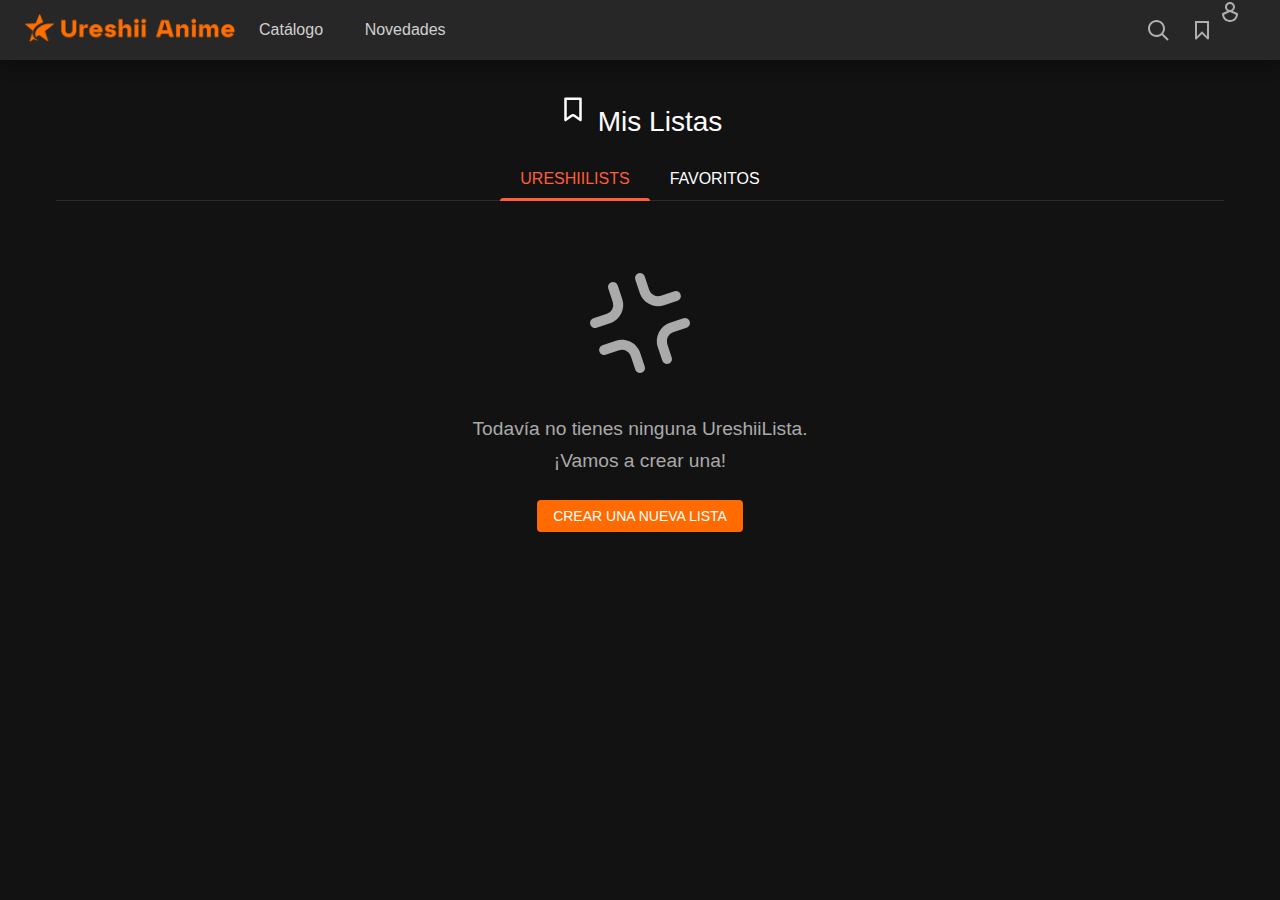
<file: anime/ureshiilists.html>
<!DOCTYPE html>
<html lang="es">
<head>
    <meta charset="UTF-8">
    <meta name="viewport" content="width=device-width, initial-scale=1.0">
    <title>Mis Listas - Ureshii Anime</title>
    <link rel="stylesheet" href="index.css">
    <link rel="icon" href="logo.png" type="image/x-icon">
    <link rel="apple-touch-icon" href="logo.png">
    <meta name="apple-mobile-web-app-capable" content="yes">
    <meta name="apple-mobile-web-app-status-bar-style" content="black-translucent">
    <meta name="apple-mobile-web-app-title" content="Ureshii Anime">
    <script src="glob/localstorage.js"></script>
    <script src="animes.js"></script>
    <link rel="stylesheet" href="glob/header.css">
    <script src="glob/header.js"></script>
    <link rel="stylesheet" href="glob/cards.css">
    <script src="glob/cards.js"></script>

    <style>
        /* Estilos para el título centrado con SVG */
        .title-container {
            display: flex;
            justify-content: center;
            align-items: center;
            margin-bottom: 20px !important;
            margin-top: 30px !important; /* Añadir margen superior fijo */
        }
        
        .title-icon {
            margin-right: 10px;
            width: 30px;
            height: 30px;
            fill: white; /* Hacer el SVG de color blanco */
            position: relative;
            top: -12px !important; /* Ajustar verticalmente el SVG con el título */
        }
        
        /* Quitar negrita del título y hacerlo más grande */
        h2.section-title {
            font-weight: normal;
            font-size: 28px; /* Hacer el título más grande */
        }

        /* Estilos para resoluciones grandes */
        @media (min-width: 1600px) {
            /* Aumentar tamaño del título principal */
            h2.section-title {
                font-size: 42px !important; /* Forzar con !important */
            }
            
            /* Aumentar tamaño del icono del título */
            .title-icon {
                width: 45px !important; /* Forzar con !important */
                height: 45px !important; /* Forzar con !important */
                top: -18px !important; /* Forzar con !important */
                margin-right: 15px !important; /* Forzar con !important */
            }
            
            /* Aumentar tamaño de los botones de pestañas (selector URESHIILISTS/FAVORITOS) */
            .tab-button {
                font-size: 28px !important; /* Forzar con !important */
                padding: 20px 35px !important; /* Forzar con !important */
                font-weight: 500 !important; /* Forzar con !important */
            }
            
            /* Aumentar el grosor de la línea indicadora de pestaña activa */
            .tab-button.active::after {
                height: 5px !important; /* Forzar con !important */
            }
            
            /* Aumentar tamaño de los mensajes vacíos */
            .empty-message {
                font-size: 1.8rem !important; /* Forzar con !important */
                max-width: 900px !important; /* Forzar con !important */
                padding: 3rem 2rem 1.5rem 2rem !important; /* Forzar con !important */
            }
            
            /* Aumentar tamaño de los mensajes de error */
            .error-message,
            #ureshii-error-notification {
                font-size: 16px !important; /* Forzar con !important */
                padding: 12px 18px !important; /* Forzar con !important */
                max-width: 450px !important; /* Forzar con !important */
            }
            
            /* Aumentar tamaño de las tarjetas horizontales */
            .horizontal-list-card {
                padding: 25px 30px !important; /* Forzar con !important */
                margin-bottom: 20px !important; /* Forzar con !important */
            }
            
            /* Aumentar tamaño del título de la lista */
            .list-info h3 {
                font-size: 28px !important; /* Forzar con !important */
                margin: 0 0 10px 0 !important; /* Forzar con !important */
            }
            
            /* Aumentar tamaño del contador de la lista */
            .list-count {
                font-size: 20px !important; /* Forzar con !important */
            }
            
            /* Aumentar tamaño del botón de crear lista */
            .create-list-button {
                font-size: 24px !important; /* Forzar con !important */
                padding: 18px 30px !important; /* Forzar con !important */
                border-radius: 8px !important; /* Forzar con !important */
            }
            
            /* Aumentar tamaño del contador de listas */
            .list-counter {
                font-size: 24px !important; /* Forzar con !important */
                font-weight: 500 !important; /* Forzar con !important */
            }
            
            /* Aumentar tamaño de los elementos del menú desplegable */
            .dropdown-item {
                font-size: 20px !important; /* Forzar con !important */
                padding: 18px 25px !important; /* Forzar con !important */
            }
            
            /* Aumentar tamaño del icono del menú desplegable */
            .dropdown-trigger__icon {
                width: 30px !important;
                height: 30px !important;
            }
            
            /* Aumentar tamaño del contenido del modal */
            .modal-content {
                max-width: 600px !important;
                padding: 30px !important;
            }
            
            /* Aumentar tamaño del título del modal */
            .modal-header h3 {
                font-size: 24px !important;
            }
            
            /* Aumentar tamaño de los campos de formulario */
            .form-control {
                font-size: 18px !important;
                padding: 12px !important;
            }
            
            /* Aumentar tamaño de las etiquetas de formulario */
            .form-group label {
                font-size: 18px !important;
                margin-bottom: 10px !important;
            }
            
            /* Aumentar tamaño de los botones del modal */
            .modal-button {
                font-size: 18px !important;
                padding: 12px 24px !important;
            }
            
            /* Aumentar tamaño del botón de crear nueva lista */
            .create-new-list-button {
                font-size: 22px !important; /* Forzar con !important */
                padding: 15px !important; /* Forzar con !important */
                border-radius: 6px !important; /* Forzar con !important */
            }
            
            /* Aumentar el espacio entre elementos del grid */
            .anime-grid {
                gap: 15px !important;
                padding: 0 30px !important;
            }
        }
        
        
        /* Estilos para el selector horizontal */
        .tab-selector {
            display: flex;
            justify-content: center;
            margin-bottom: 30px;
            position: relative;
            border-bottom: 1px solid var(--secondary-color);
        }
        
        .tab-button {
            background-color: transparent;
            border: none;
            outline: none;
            cursor: pointer;
            padding: 12px 20px;
            font-size: 16px;
            color: var(--text-color);
            position: relative;
            transition: all 0.3s ease;
            font-weight: normal; /* Quitar negrita de los botones */
            text-transform: uppercase; /* Mantener mayúsculas sin distorsión */
        }
        
        .tab-button:hover {
            color: var(--accent-color);
        }
        
        .tab-button.active {
            color: var(--accent-color);
            font-weight: normal; /* Quitar negrita incluso cuando está activo */
        }
        
        .tab-button.active::after {
            content: '';
            position: absolute;
            bottom: -1px;
            left: 0;
            width: 100%;
            height: 3px;
            background-color: var(--accent-color);
            border-radius: 3px 3px 0 0;
        }
        
        /* Contenedores para las diferentes secciones */
        .tab-content {
            display: none;
        }
        
        .tab-content.active {
            display: block;
        }
        
        
        /* Añadir esta regla para cuando el grid contiene mensajes de error */
        .anime-grid.empty-results {
            display: flex;
            flex-direction: column;
            align-items: center;
            justify-content: center;
            min-height: 300px;
        }
        
        /* Estilo para el mensaje cuando no hay favoritos */
        .empty-message {
            text-align: center;
            padding: 2rem 1rem 0.5rem 1rem;
            color: #aaa;
            font-size: 1.2rem;
            width: 100%;
            max-width: 600px;
            margin: 0 auto;
            display: block;
            line-height: 1.4;
            min-height: auto;
            background-color: transparent;
            border-radius: 0;
        }
        
        /* Estilo para el mensaje de error en los formularios */
        .error-message {
            color: #fff;
            font-size: 11px; /* Reducir aún más el tamaño de fuente */
            padding: 6px 12px; /* Reducir aún más el padding */
            background-color: rgba(255, 59, 48, 0.9);
            backdrop-filter: blur(15px);
            border: 1px solid rgba(255, 59, 48, 0.7);
            border-radius: 6px; /* Reducir más los bordes redondeados */
            box-shadow: 0 4px 16px rgba(0, 0, 0, 0.15);
            text-align: center;
            font-weight: 500;
            width: 70%; /* Reducir más el ancho */
            max-width: 300px; /* Reducir más el ancho máximo */
            position: fixed;
            left: 50%;
            transform: translateX(-50%);
            bottom: -100px;
            z-index: 1000;
            transition: bottom 0.3s ease, opacity 0.3s ease;
            opacity: 0;
            pointer-events: none;
        }
        
        .error-message.show {
            bottom: 10px; /* Reducir la distancia desde abajo */
            opacity: 1;
        }
        
        /* Sobrescribir los estilos de error-message de index.css */
        .modal .error-message {
            position: static; /* Anular position:absolute de index.css */
            transform: none; /* Anular transform de index.css */
            top: auto;
            left: auto;
            font-size: 11px;
            padding: 6px 12px;
            background-color: rgba(255, 59, 48, 0.9);
            border: 1px solid rgba(255, 59, 48, 0.7);
            border-radius: 6px;
            margin-top: 5px;
            margin-bottom: 10px;
            width: auto;
            max-width: none;
            display: none; /* Oculto por defecto */
        }
        
        .modal .error-message.show {
            display: block; /* Mostrar cuando tiene la clase show */
        }
        
        /* Estilo para notificación flotante (fuera del modal) */
        #ureshii-error-notification {
            color: #fff;
            font-size: 11px;
            padding: 6px 12px;
            background-color: rgba(255, 59, 48, 0.9);
            backdrop-filter: blur(15px);
            border: 1px solid rgba(255, 59, 48, 0.7);
            border-radius: 6px;
            box-shadow: 0 4px 16px rgba(0, 0, 0, 0.15);
            text-align: center;
            font-weight: 500;
            width: 70%;
            max-width: 300px;
            position: fixed;
            left: 50%;
            transform: translateX(-50%);
            bottom: -100px;
            z-index: 1000;
            transition: bottom 0.3s ease, opacity 0.3s ease;
            opacity: 0;
            pointer-events: none; /* Permite que los clics pasen a través */
        }
        
        #ureshii-error-notification.show {
            bottom: 10px;
            opacity: 1;
        }
        
        /* Estilo para el botón dentro del mensaje vacío */
        .empty-message .create-list-button {
            margin-top: 20px;
            display: inline-block;
        }
        
        /* Estilos para el botón de crear lista en mensaje vacío */
        @media (max-width: 768px) {
            .empty-message .create-list-button {
                width: 90%;
                max-width: 300px;
                padding: 12px 16px;
                margin-top: 20px;
            }
            
            .empty-message {
                padding-bottom: 80px;
            }
        }
        
        .empty-message p {
            margin: 5px 0;
        }
        
        /* Estilo para el mensaje de eliminado de favoritos */
        .removed-message {
            text-align: center;
            padding: 1rem;
            color: var(--accent-color);
            font-size: 1.1rem;
            width: 100%;
            max-width: 600px;
            margin: 0 auto 1rem auto;
            display: none; /* Oculto por defecto */
            line-height: 1.4;
            background-color: rgba(255, 69, 58, 0.1);
            border-radius: 8px;
            animation: fadeOut 3s forwards;
            animation-delay: 2s;
        }
        
        @keyframes fadeOut {
            from { opacity: 1; }
            to { opacity: 0; display: none; }
        }

        /* Quitar subrayado de los enlaces */
        a {
            text-decoration: none;
        }

        /* Estilos para el botón de crear lista */
        .create-list-container {
            display: flex;
            justify-content: space-between;
            align-items: center;
            margin: 20px 0;
            padding: 0 20px;
        }
        
        .create-list-button {
            background-color: #FF6B00;
            color: white;
            border: none;
            border-radius: 4px;
            padding: 8px 16px;
            font-size: 14px;
            cursor: pointer;
            transition: background-color 0.3s ease;
            text-transform: uppercase;
        }
        
        .create-list-button:hover {
            background-color: #FF9D4D;
        }
        
        .list-counter {
            color: #aaa;
            font-size: 14px;
        }
        
        /* Estilos para versión móvil del botón de crear lista */
        @media (max-width: 768px) {
            .create-list-container {
                position: fixed;
                bottom: 0;
                left: 0;
                right: 0;
                justify-content: center;
                padding: 15px 0 25px 0; /* Aumentar el padding inferior */
                margin: 0;
                background: linear-gradient(to top, rgba(0,0,0,1) 0%, rgba(0,0,0,0.7) 50%, rgba(0,0,0,0) 100%); /* Degradado más suave */
                z-index: 10;
            }
            
            /* Ocultar el contador original */
            .list-counter {
                display: none;
            }
            
            /* Crear un nuevo contador encima de las cards */
            #mylist::before {
                content: attr(data-list-count);
                display: block;
                color: #aaa;
                font-size: 14px;
                margin: 0 0 15px 10px;
                text-align: left;
            }
            
            .create-list-button {
                width: 90%;
                max-width: 300px;
                padding: 12px 16px;
            }
            
            /* Añadir padding al fondo para que el contenido no quede detrás del botón fijo */
            #mylist {
                padding-bottom: 100px; /* Aumentar el padding inferior */
            }
        }

        /* Estilos para los modales */
        .modal {
            display: none;
            position: fixed;
            z-index: 1000;
            left: 0;
            top: 0;
            width: 100%;
            height: 100%;
            overflow: auto;
            background-color: rgba(0, 0, 0, 0.7);
        }
        
        .modal-content {
            background-color: var(--card-color);
            margin: 10% auto;
            padding: 20px;
            border-radius: 12px;
            width: 90%;
            max-width: 500px;
            box-shadow: 0 5px 15px rgba(0, 0, 0, 0.3);
            position: relative;
        }
        
        .close {
            color: #aaa;
            float: right;
            font-size: 28px;
            font-weight: bold;
            position: absolute;
            right: 20px;
            top: 10px;
        }
        
        .close:hover,
        .close:focus {
            color: var(--accent-color);
            text-decoration: none;
            cursor: pointer;
        }
        
        .modal-header {
            margin-bottom: 20px;
        }
        
        .modal-header h3 {
            margin: 0;
            color: var(--text-color);
        }
        
        .form-group {
            margin-bottom: 20px;
        }
        
        .form-group label {
            display: block;
            margin-bottom: 8px;
            color: var(--text-color);
        }
        
        .form-control {
            width: 100%;
            padding: 10px;
            border: 1px solid #444;
            border-radius: 4px;
            background-color: #333;
            color: var(--text-color);
            font-size: 16px;
        }
        
        .modal-buttons {
            display: flex;
            justify-content: space-between;
            margin-top: 20px;
        }
        
        .modal-button {
            padding: 10px 20px;
            border: none;
            border-radius: 4px;
            font-size: 14px;
            cursor: pointer;
            text-transform: uppercase;
        }
        
        .confirm-button {
            background-color: var(--accent-color);
            color: white;
        }
        
        .cancel-button {
            background-color: #444;
            color: white;
        }
        
        .create-new-list-button {
            width: 100%;
            background-color: var(--accent-color);
            color: white;
            border: none;
            border-radius: 4px;
            padding: 10px;
            margin-bottom: 15px;
            font-size: 14px;
            cursor: pointer;
            text-transform: uppercase;
        }
        
        .lists-container {
            max-height: 300px;
            overflow-y: auto;
        }
        
        .list-item {
            display: flex;
            justify-content: space-between;
            align-items: center;
            padding: 10px;
            border-bottom: 1px solid #444;
        }
        
        .list-item:last-child {
            border-bottom: none;
        }
        
        .list-name {
            color: var(--text-color);
        }
        
        .list-count {
            color: #aaa;
            font-size: 14px;
        }
        
        .add-to-list-button {
            background-color: transparent;
            border: none;
            color: var(--accent-color);
            cursor: pointer;
            font-size: 20px;
        }

        /* Estilo para el poster de la lista */
        .list-poster {
            width: 100%;
            height: 100%;
            display: flex;
            justify-content: center;
            align-items: center;
            background-color: #333;
            color: white;
            font-size: 48px;
            font-weight: bold;
        }
    
        .horizontal-list-card {
            display: flex;
            justify-content: space-between;
            align-items: center;
            padding: 15px 20px;
            margin-bottom: 10px;
            background-color: var(--card-color);
            border-radius: 8px;
            cursor: pointer;
            transition: background-color 0.3s ease;
            width: 100%;
            z-index: 1;
        }
        
        .horizontal-list-card:hover {
            background-color: var(--card-hover-color, #2a2a2a);
        }
        
        .list-info {
            display: flex;
            flex-direction: column;
        }
        
        .list-info h3 {
            margin: 0 0 5px 0;
            font-size: 18px;
        }
        
        .list-count {
            color: #aaa;
            font-size: 14px;
        }
        
        /* Estilos para el menú desplegable */
        .dropdown {
            position: relative;
            z-index: 9999 !important; /* Aumentar significativamente el z-index */
        }
        
        .dropdown-trigger {
            background: none;
            border: none;
            cursor: pointer;
            padding: 8px;
            border-radius: 50%;
            transition: color 0.2s ease;
            position: relative; /* Asegurar posicionamiento relativo */
        }
        
        .dropdown-trigger__icon:hover {
            color: #fff;
            background-color: transparent; /* Eliminamos el fondo al hacer hover */
        }
        
        .dropdown-trigger__icon {
            width: 24px;
            height: 24px;
            fill: currentColor;
            color: #aaa;
            transition: color 0.2s ease;
        }
        
        .dropdown-menu {
            position: absolute;
            right: 0;
            top: 100%;
            background-color: var(--card-color);
            border-radius: 8px;
            box-shadow: 0 2px 10px rgba(0, 0, 0, 0.5);
            min-width: 150px;
            z-index: 9999 !important; /* Aumentar significativamente el z-index */
            visibility: hidden; /* Inicialmente invisible */
            opacity: 0; /* Inicialmente transparente */
            transition: opacity 0.3s ease, visibility 0.3s ease;
            overflow: hidden; /* Para que los items respeten el border-radius */
            transform: translateZ(0); /* Forzar un nuevo contexto de apilamiento */
            will-change: transform; /* Optimización para navegadores modernos */
            isolation: isolate; /* Crear un nuevo contexto de apilamiento */
        }
        
        .dropdown-menu.show {
            visibility: visible; /* Hacemos visible el menú */
            opacity: 1; /* Mostramos con opacidad completa */
            z-index: 9999 !important;
        }
        
        .dropdown-item {
            display: block;
            width: 100%;
            padding: 12px 15px;
            text-align: left;
            background: none;
            border: none;
            color: var(--text-color);
            cursor: pointer;
            font-size: 14px;
            transition: background-color 0.2s ease, color 0.2s ease;
        }
        
        .dropdown-item:hover {
            background-color: rgba(255, 255, 255, 0.15);
            color: #fff;
        }
        
        /* Redondear las esquinas del primer y último elemento */
        .dropdown-item:first-child {
            border-top-left-radius: 8px;
            border-top-right-radius: 8px;
        }
        
        .dropdown-item:last-child {
            border-bottom-left-radius: 8px;
            border-bottom-right-radius: 8px;
        }
        
        /* Estilos para el grid de anime */
        .anime-grid {
            display: flex;
            flex-direction: column;
            gap: 10px;
            padding: 0 20px;
            z-index: 1;
            position: relative; /* Asegurar que el grid tenga posición relativa */
        }
        
        /* Asegurar que las tarjetas tengan un z-index menor que los menús desplegables */
        .anime-card.horizontal-list-card {
            position: relative;
            z-index: 1; /* Z-index bajo para las tarjetas */
        }
    </style>
</head>
<body>
    <header>
        <div class="menu-button" id="menu-toggle">
            <svg class="menu-ab-svg--wDGx3 header-svg-icon" xmlns="http://www.w3.org/2000/svg" viewBox="0 0 24 24" data-t="menu-svg" aria-hidden="true" role="img"><path class="menu-ab-svg__top--Xgjtj" d="M20 5H4V7H20V5Z"></path><path class="menu-ab-svg__middle--vsB5D" d="M4 11H20V13H4V11Z"></path><path class="menu-ab-svg__bottom--6yklx" d="M20 17H4V19H20V17Z"></path></svg>
        </div>
        <a href="index.html" class="header-logo">
            <picture>
                <source media="(max-width: 768px)" srcset="logo.png">
                <source media="(min-width: 769px)" srcset="horizontal-logo.png">
                <img src="horizontal-logo.png" alt="Ureshii Anime" class="logo-img">
            </picture>
        </a>
        <div class="nav-categories">
            <a href="index.html" class="nav-category">Catálogo</a>
            <a href="novedades.html" class="nav-category">Novedades</a>
        </div>
        <div class="header-buttons">
            <a href="search.html" class="header-button">
                <svg class="header-svg-icon" xmlns="http://www.w3.org/2000/svg" viewBox="0 0 24 24" data-t="search-svg" aria-hidden="true" role="img"><path fill-rule="evenodd" clip-rule="evenodd" d="M10.5 19C12.4879 19 14.3164 18.3176 15.7641 17.1742L21.2927 22.7069L22.7074 21.2931L17.1778 15.7595C18.319 14.3126 19 12.4858 19 10.5C19 5.80558 15.1944 2 10.5 2C5.80558 2 2 5.80558 2 10.5C2 15.1944 5.80558 19 10.5 19ZM10.5 17C14.0899 17 17 14.0899 17 10.5C17 6.91015 14.0899 4 10.5 4C6.91015 4 4 6.91015 4 10.5C4 14.0899 6.91015 17 10.5 17Z"></path></svg>
            </a>
            <a href="ureshiilists.html" class="header-button">
                <svg class="header-svg-icon" xmlns="http://www.w3.org/2000/svg" viewBox="0 0 24 24" data-t="watchlist-svg" aria-hidden="true" role="img"><path fill-rule="evenodd" clip-rule="evenodd" d="M19.0001 20.5858C19.0001 21.4767 17.9229 21.9229 17.293 21.2929L12.0001 16L6.7071 21.2929C6.07714 21.9229 5 21.4767 5 20.5858L5.00006 3H19.0001V20.5858ZM7.00001 18.1716L7.00006 5H17.0001V18.1716L12.0001 13.1716L7.00001 18.1716Z"></path></svg>
            </a>
            <a href="account.html" class="export-button" id="export-import-button">
                <svg class="header-svg-icon" xmlns="http://www.w3.org/2000/svg" viewBox="0 0 24 24" data-t="user-settings-svg" aria-hidden="true" role="img"><path d="M12 20a6.01 6.01 0 0 1-5.966-5.355L12 12.088l5.966 2.557A6.01 6.01 0 0 1 12 20m0-16c1.654 0 3 1.346 3 3s-1.345 3-2.999 3h-.002A3.003 3.003 0 0 1 9 7c0-1.654 1.346-3 3-3m7.394 9.081l-4.572-1.959A4.997 4.997 0 0 0 17 7c0-2.757-2.243-5-5-5S7 4.243 7 7c0 1.71.865 3.22 2.178 4.122l-4.572 1.959A.999.999 0 0 0 4 14c0 4.411 3.589 8 8 8s8-3.589 8-8c0-.4-.238-.762-.606-.919"></path></svg>
            </a>
        </div>
    </header>

    <div class="container">
        <!-- Título centrado con SVG de "añadir a la lista" (versión vacía) -->
        <div class="title-container">
            <svg class="title-icon" xmlns="http://www.w3.org/2000/svg" viewBox="0 0 24 24" data-t="watchlist-svg" aria-hidden="true" role="img">
                <path d="M17 18.113l-3.256-2.326A2.989 2.989 0 0 0 12 15.228c-.629 0-1.232.194-1.744.559L7 18.113V4h10v14.113zM18 2H6a1 1 0 0 0-1 1v17.056c0 .209.065.412.187.581a.994.994 0 0 0 1.394.233l4.838-3.455a1 1 0 0 1 1.162 0l4.838 3.455A1 1 0 0 0 19 20.056V3a1 1 0 0 0-1-1z"></path>
            </svg>
            <h2 class="section-title">Mis Listas</h2>
        </div>
        
        <div class="tab-selector">
            <button class="tab-button active" data-tab="mylist">URESHIILISTS</button>
            <a href="watchlist.html" class="tab-button" style="text-decoration: none !important;">FAVORITOS</a>
        </div>
        
        <!-- Modal para crear nueva UreshiiLista -->
        <div id="create-list-modal" class="modal">
            <div class="modal-content">
                <span class="close">&times;</span>
                <div class="modal-header">
                    <h3>Crear UreshiiLista</h3>
                </div>
                <div class="modal-body">
                    <div class="form-group">
                        <label for="list-name">Nombre de la Lista</label>
                        <input type="text" id="list-name" class="form-control" placeholder="Ingresa un nombre para tu lista">
                        <div id="create-list-error" class="error-message">Por favor, introduce un nombre para la lista</div>
                    </div>
                    <div class="modal-buttons">
                        <button id="create-list-confirm" class="modal-button confirm-button">CREAR LISTA</button>
                        <button id="create-list-cancel" class="modal-button cancel-button">CANCELAR</button>
                    </div>
                </div>
            </div>
        </div>
        
        <!-- Modal para añadir a UreshiiLista existente -->
        <div id="add-to-list-modal" class="modal">
            <div class="modal-content">
                <span class="close">&times;</span>
                <div class="modal-header">
                    <h3>Añadir a CrunchyLista</h3>
                </div>
                <div class="modal-body">
                    <button id="create-new-list-button" class="create-new-list-button">CREAR UNA NUEVA LISTA</button>
                    <div id="lists-container" class="lists-container">
                        <!-- Las listas se generarán dinámicamente aquí -->
                    </div>
                </div>
            </div>
        </div>
        
        <div class="create-list-container">
            <button id="create-list-button" class="create-list-button">CREAR UNA NUEVA LISTA</button>
            <div class="list-counter">Cargando...</div>
        </div>
        
        <!-- Contenido de las pestañas -->
        <div id="mylist" class="tab-content active">
            <div class="anime-grid" id="anime-grid"></div>
        </div>
        
        <div id="favorites" class="tab-content">
            <div class="anime-grid" id="favorites-grid"></div>
        </div>
    </div>

    <!-- Modal para exportar/importar datos -->
    <div id="modal" class="modal">
        <div class="modal-content">
            <span class="close">&times;</span>
            <div id="modal-content-container"></div>
        </div>
    </div>

    <div id="favorites-notification" class="favorites-notification">
        <div class="favorites-notification-content">
            Se ha eliminado de favoritos correctamente
        </div>
    </div>

    <!-- Modal para renombrar lista -->
    <div id="rename-list-modal" class="modal">
        <div class="modal-content">
            <span class="close">&times;</span>
            <div class="modal-header">
                <h3>Renombrar UreshiiLista</h3>
            </div>
            <div class="modal-body">
                <div class="form-group">
                    <label for="rename-list-name">Nombre de la Lista</label>
                    <input type="text" id="rename-list-name" class="form-control" placeholder="Ingresa un nuevo nombre para tu lista">
                    <div id="rename-list-error" class="error-message">Por favor, introduce un nombre para la lista</div>
                    <input type="hidden" id="rename-list-id">
                </div>
                <div class="modal-buttons">
                    <button id="rename-list-confirm" class="modal-button confirm-button">RENOMBRAR LISTA</button>
                    <button id="rename-list-cancel" class="modal-button cancel-button">CANCELAR</button>
                </div>
            </div>
        </div>
    </div>
    
    <!-- Modal para eliminar lista -->
    <div id="delete-list-modal" class="modal">
        <div class="modal-content">
            <span class="close">&times;</span>
            <div class="modal-header">
                <h3>Eliminar UreshiiLista</h3>
            </div>
            <div class="modal-body">
                <p>¿De verdad quieres borrar esta UreshiiLista?</p>
                <p>No podrás deshacer esto.</p>
                <input type="hidden" id="delete-list-id">
                <div class="modal-buttons">
                    <button id="delete-list-confirm" class="modal-button confirm-button">BORRAR LISTA</button>
                    <button id="delete-list-cancel" class="modal-button cancel-button">CANCELAR</button>
                </div>
            </div>
        </div>
    </div>
</body>
</html>

<script>
    // Cargar UreshiiListas del localStorage
    let ureshiiLists = JSON.parse(localStorage.getItem(URESHII_LISTS_KEY)) || [];
    
    // Elementos del DOM
    const createListButton = document.getElementById('create-list-button');
    const createListModal = document.getElementById('create-list-modal');
    const addToListModal = document.getElementById('add-to-list-modal');
    const listNameInput = document.getElementById('list-name');
    const createListConfirm = document.getElementById('create-list-confirm');
    const createListCancel = document.getElementById('create-list-cancel');
    const createNewListButton = document.getElementById('create-new-list-button');
    const listsContainer = document.getElementById('lists-container');
    const listCounter = document.querySelector('.list-counter');
    const closeButtons = document.querySelectorAll('.close');
    
    // Crear elemento para notificaciones flotantes de error
    let errorNotification = document.createElement('div');
    errorNotification.id = 'ureshii-error-notification';
    document.body.appendChild(errorNotification);
    
    // Función para actualizar el contador de listas
    function updateListCounter() {
        const listCounter = document.querySelector('.list-counter');
        const mylistTab = document.getElementById('mylist');
        const count = ureshiiLists.length;
        const text = `${count} / ∞ UreshiiListas`;
        
        listCounter.textContent = text;
        mylistTab.setAttribute('data-list-count', text); // Añadir el contador como atributo para móvil
    }
    
    // Inicializar contador
    updateListCounter();
    
    // Función para mostrar las listas en la interfaz
    function displayUreshiiLists() {
        const animeGrid = document.getElementById('anime-grid');
        animeGrid.innerHTML = '';
        
        if (ureshiiLists.length === 0) {
            // Ocultar el botón original cuando no hay listas
            document.querySelector('.create-list-container').style.display = 'none';
            
            // Crear el mensaje y el botón dentro del grid
            const emptyContainer = document.createElement('div');
            emptyContainer.className = 'empty-message';
            
            // Añadir el SVG grande encima del texto
            const emptySvg = document.createElement('div');
            emptySvg.innerHTML = `
                <svg class="icon" xmlns="http://www.w3.org/2000/svg" viewBox="0 0 24 24" data-t="error-svg" aria-hidden="true" role="img" style="width: 120px; height: 120px; margin-bottom: 20px; fill: #aaa;">
                    <path d="M12.049 17.984l.9 2.7a.999.999 0 0 1-.95 1.317c-.418 0-.808-.265-.948-.684l-.9-2.7a1.847 1.847 0 0 0-2.334-1.168l-2.701.9a1 1 0 0 1-.632-1.897l2.7-.9a3.85 3.85 0 0 1 4.865 2.432zm9.9-6.3a1 1 0 0 1-.632 1.265l-2.701.9a1.848 1.848 0 0 0-1.167 2.335l.9 2.7a.999.999 0 0 1-.95 1.317c-.418 0-.808-.265-.948-.684l-.9-2.7a3.85 3.85 0 0 1 2.433-4.865l2.7-.9a.998.998 0 0 1 1.265.632zm-13.5-4.5a3.85 3.85 0 0 1-2.432 4.865l-2.7.9a.999.999 0 0 1-1.265-.632.999.999 0 0 1 .632-1.265l2.7-.9a1.85 1.85 0 0 0 1.168-2.335l-.9-2.7a1 1 0 1 1 1.897-.633l.9 2.7zm3.502-1.167l-.9-2.7a.999.999 0 0 1 .632-1.265 1 1 0 0 1 1.266.632l.9 2.7a1.85 1.85 0 0 0 2.334 1.168l2.701-.9a1 1 0 0 1 .632 1.897l-2.7.9a3.832 3.832 0 0 1-1.213.198 3.854 3.854 0 0 1-3.652-2.63z"></path>
                </svg>
            `;
            
            emptyContainer.appendChild(emptySvg);
            
            // Añadir el contenido del mensaje después del SVG
            const messageContent = document.createElement('div');
            messageContent.innerHTML = `
                <p>Todavía no tienes ninguna UreshiiLista.</p>
                <p>¡Vamos a crear una!</p>
                <button id="empty-create-list-button" class="create-list-button">CREAR UNA NUEVA LISTA</button>
            `;
            
            emptyContainer.appendChild(messageContent);
            animeGrid.appendChild(emptyContainer);
            
            // Añadir evento al nuevo botón
            document.getElementById('empty-create-list-button').addEventListener('click', () => {
                listNameInput.value = '';
                createListModal.style.display = 'block';
            });
            
            return;
        }
        
        // Mostrar el botón original cuando hay listas
        document.querySelector('.create-list-container').style.display = 'flex';
        
        ureshiiLists.forEach(list => {
            const listCard = document.createElement('div');
            listCard.className = 'anime-card horizontal-list-card';
            
            // Generar un ID único para este dropdown
            const dropdownId = `dropdown-${list.id}`;
            
            listCard.innerHTML = `
                <div class="list-info">
                    <h3>${list.name}</h3>
                    <div class="list-count">${list.items.length} elementos</div>
                </div>
                <div class="list-actions">
                    <div class="dropdown" data-dropdown-id="${dropdownId}">
                        <button class="dropdown-trigger">
                            <svg class="dropdown-trigger__icon" xmlns="http://www.w3.org/2000/svg" viewBox="0 0 12 24" data-t="more-svg" aria-hidden="true" role="img">
                                <path d="M6 8c1.1 0 2-.9 2-2s-.9-2-2-2-2 .9-2 2 .9 2 2 2zm-2 4c0 1.1.9 2 2 2s2-.9 2-2-.9-2-2-2-2 .9-2 2zm2 4c-1.1 0-2 .9-2 2s.9 2 2 2 2-.9 2-2-.9-2-2-2z"></path>
                            </svg>
                        </button>
                        <div class="dropdown-menu" data-dropdown-id="${dropdownId}">
                            <button class="dropdown-item rename-list" data-list-id="${list.id}">Renombrar</button>
                            <button class="dropdown-item delete-list" data-list-id="${list.id}">Eliminar Lista</button>
                        </div>
                    </div>
                </div>
            `;
            
            // Añadir evento para ir a la página de la lista
            listCard.addEventListener('click', (e) => {
                // Solo navegar si no se hizo clic en el menú desplegable
                if (!e.target.closest('.dropdown')) {
                    window.location.href = `ureshiilista.html?id=${list.id}`;
                }
            });
            
            animeGrid.appendChild(listCard);
        });
        
        // Añadir eventos a los botones del menú desplegable
        setupDropdownEvents();
    }
    
    // Mostrar las listas al cargar la página
    displayUreshiiLists();
    
    // Abrir modal para crear nueva lista
    createListButton.addEventListener('click', () => {
        listNameInput.value = '';
        createListModal.style.display = 'block';
    });
    
    // Cerrar modales al hacer clic en X
    closeButtons.forEach(button => {
        button.addEventListener('click', () => {
            createListModal.style.display = 'none';
            addToListModal.style.display = 'none';
        });
    });
    
    // Cerrar modales al hacer clic fuera del contenido
    window.addEventListener('click', (e) => {
        if (e.target === createListModal) {
            createListModal.style.display = 'none';
        }
        if (e.target === addToListModal) {
            addToListModal.style.display = 'none';
        }
    });
    
    // Cancelar creación de lista
    createListCancel.addEventListener('click', () => {
        createListModal.style.display = 'none';
        document.getElementById('create-list-error').classList.remove('show');
    });
    
    // Función mejorada para mostrar mensajes de error
    function showErrorMessage(errorElement) {
        // Si es un elemento dentro de un modal, mostrar inline
        if (errorElement.closest('.modal')) {
            errorElement.classList.add('show');
            
            // Ocultar automáticamente después de 5 segundos
            setTimeout(() => {
                errorElement.classList.remove('show');
            }, 5000);
        } else {
            // Si no está en un modal, usar la notificación flotante
            errorNotification.textContent = errorElement.textContent;
            errorNotification.classList.add('show');
            
            // Ocultar automáticamente después de 5 segundos
            setTimeout(() => {
                errorNotification.classList.remove('show');
            }, 5000);
        }
    }
    
    // Crear nueva lista
    createListConfirm.addEventListener('click', () => {
        const listName = listNameInput.value.trim();
        const errorMessage = document.getElementById('create-list-error');
        
        if (!listName) {
            // Mostrar mensaje de error
            showErrorMessage(errorMessage);
            return;
        }
        
        // Ocultar mensaje de error si existe
        errorMessage.classList.remove('show');
        
        // Crear nueva lista
        const newList = {
            id: Date.now().toString(),
            name: listName,
            items: [],
            createdAt: new Date().toISOString(),
            updatedAt: new Date().toISOString()
        };
        
        // Añadir a las listas
        ureshiiLists.push(newList);
        
        // Guardar en localStorage
        localStorage.setItem(URESHII_LISTS_KEY, JSON.stringify(ureshiiLists));
        
        // Actualizar contador
        updateListCounter();
        
        // Cerrar modal
        createListModal.style.display = 'none';
        
        // Guardar el nombre de la lista en sessionStorage para mostrar la notificación después de la redirección
        sessionStorage.setItem('newListName', listName);
        
        // Redirigir inmediatamente
        window.location.href = `ureshiilista.html?id=${newList.id}`;
    });
    
    // Mostrar notificación
    function showNotification(message) {
        const notification = document.getElementById('favorites-notification');
        const notificationContent = notification.querySelector('.favorites-notification-content');
        
        notificationContent.textContent = message;
        notification.classList.add('show');
        
        setTimeout(() => {
            notification.classList.remove('show');
        }, 6000);
    }
    
    // Abrir modal para añadir a lista existente desde otra página
    function openAddToListModal(animeId) {
        // Limpiar contenedor de listas
        listsContainer.innerHTML = '';
        
        // Si no hay listas, mostrar modal para crear una
        if (ureshiiLists.length === 0) {
            createListModal.style.display = 'block';
            return;
        }
        
        // Generar elementos para cada lista
        ureshiiLists.forEach(list => {
            const listItem = document.createElement('div');
            listItem.className = 'list-item';
            
            const listInfo = document.createElement('div');
            listInfo.className = 'list-info';
            
            const listName = document.createElement('div');
            listName.className = 'list-name';
            listName.textContent = list.name;
            
            const listCount = document.createElement('div');
            listCount.className = 'list-count';
            listCount.textContent = `${list.items.length} elementos`;
            
            const addButton = document.createElement('button');
            addButton.className = 'add-to-list-button';
            addButton.innerHTML = '+';
            addButton.addEventListener('click', () => {
                addAnimeToList(list.id, animeId);
            });
            
            listInfo.appendChild(listName);
            listInfo.appendChild(listCount);
            
            listItem.appendChild(listInfo);
            listItem.appendChild(addButton);
            
            listsContainer.appendChild(listItem);
        });
        
        // Mostrar modal
        addToListModal.style.display = 'block';
    }
    
    // Añadir anime a una lista específica
    function addAnimeToList(listId, animeId) {
        const list = ureshiiLists.find(l => l.id === listId);
        
        // Verificar que el anime existe en animeData
        const animeExists = animeData.some(anime => String(anime.id) === String(animeId));
        
        if (list && animeExists && !list.items.includes(animeId)) {
            // Añadir anime a la lista
            list.items.push(animeId);
            list.updatedAt = new Date().toISOString();
            
            // Guardar en localStorage
            localStorage.setItem(URESHII_LISTS_KEY, JSON.stringify(ureshiiLists));
            
            // Actualizar myList para reflejar que el anime está en una lista
            let myList = JSON.parse(localStorage.getItem(MY_LIST_KEY)) || [];
            if (!myList.includes(animeId)) {
                myList.push(animeId);
                localStorage.setItem(MY_LIST_KEY, JSON.stringify(myList));
            }
            
            // Actualizar el estado del anime en animeData
            const anime = animeData.find(a => String(a.id) === String(animeId));
            if (anime) {
                anime.inMyList = true;
            }
            
            // Actualizar los indicadores visuales si la función existe
            if (typeof updateVisualIndicators === 'function') {
                updateVisualIndicators(animeId, true);
            }
            
            // Mostrar notificación
            showNotification('Añadido a la lista');
        } else if (!animeExists) {
            // Mostrar notificación de error
            showNotification('Error: El anime no existe');
        } else if (list.items.includes(animeId)) {
            // Mostrar notificación de que ya está en la lista
            showNotification('Este anime ya está en la lista');
        }
        
        // Cerrar modal
        addToListModal.style.display = 'none';
    }
    
    // Abrir modal para crear nueva lista desde el modal de añadir a lista
    createNewListButton.addEventListener('click', () => {
        addToListModal.style.display = 'none';
        createListModal.style.display = 'block';
    });
    
    // Exponer funciones para uso desde otras páginas
    window.openAddToListModal = openAddToListModal;
    
    // Verificar si hay parámetros en la URL para abrir el modal
    document.addEventListener('DOMContentLoaded', function() {
        const urlParams = new URLSearchParams(window.location.search);
        const action = urlParams.get('action');
        const animeId = urlParams.get('animeId');
        
        if (action === 'addToList' && animeId) {
            openAddToListModal(animeId);
        }
    });


    // Elementos del DOM para los nuevos modales
    const renameListModal = document.getElementById('rename-list-modal');
    const deleteListModal = document.getElementById('delete-list-modal');
    const renameListNameInput = document.getElementById('rename-list-name');
    const renameListIdInput = document.getElementById('rename-list-id');
    const deleteListIdInput = document.getElementById('delete-list-id');
    const renameListConfirm = document.getElementById('rename-list-confirm');
    const renameListCancel = document.getElementById('rename-list-cancel');
    const deleteListConfirm = document.getElementById('delete-list-confirm');
    const deleteListCancel = document.getElementById('delete-list-cancel');
    
    // Configurar eventos para los menús desplegables
    function setupDropdownEvents() {
        // Eventos para mostrar/ocultar menús desplegables
        const dropdownTriggers = document.querySelectorAll('.dropdown-trigger');
        dropdownTriggers.forEach(trigger => {
            trigger.addEventListener('click', (e) => {
                e.stopPropagation();
                const menu = trigger.nextElementSibling;
                
                // Si el menú no existe (porque se movió), buscar por su ID
                let targetMenu = menu;
                if (!targetMenu) {
                    const dropdownId = trigger.closest('.dropdown').getAttribute('data-dropdown-id');
                    if (dropdownId) {
                        targetMenu = document.querySelector(`.dropdown-menu[data-dropdown-id="${dropdownId}"]`);
                    }
                }
                
                if (!targetMenu) return; // Si aún no se encuentra, salir
                
                // Cerrar todos los otros menús
                document.querySelectorAll('.dropdown-menu.show').forEach(openMenu => {
                    if (openMenu !== targetMenu) {
                        openMenu.classList.remove('show');
                        // Devolver otros menús abiertos a sus contenedores originales
                        const menuId = openMenu.getAttribute('data-dropdown-id');
                        if (menuId) {
                            const originalContainer = document.querySelector(`.dropdown[data-dropdown-id="${menuId}"]`);
                            if (originalContainer && !originalContainer.contains(openMenu)) {
                                originalContainer.appendChild(openMenu);
                                openMenu.style.position = 'absolute';
                                openMenu.style.top = '100%';
                                openMenu.style.right = '0';
                                openMenu.style.left = 'auto';
                            }
                        }
                    }
                });
                
                // Alternar visibilidad del menú actual
                if (!targetMenu.classList.contains('show')) {
                    // Asignar IDs únicos si no existen
                    const dropdownId = `dropdown-${Date.now()}-${Math.floor(Math.random() * 1000)}`;
                    trigger.closest('.dropdown').setAttribute('data-dropdown-id', dropdownId);
                    targetMenu.setAttribute('data-dropdown-id', dropdownId);
                    
                    // Guardar la posición original antes de moverlo
                    const rect = trigger.getBoundingClientRect();
                    
                    // Añadir clase show para hacerlo visible
                    targetMenu.classList.add('show');
                    
                    // Asegurar que el menú esté por encima de todo
                    document.body.appendChild(targetMenu);
                    
                    // Posicionar el menú en la misma posición relativa al botón
                    targetMenu.style.position = 'fixed';
                    targetMenu.style.top = `${rect.bottom}px`;
                    targetMenu.style.right = `${window.innerWidth - rect.right}px`;
                    targetMenu.style.left = 'auto';
                } else {
                    // Si ya está visible, ocultar y devolver a su posición original
                    targetMenu.classList.remove('show');
                    const dropdownId = targetMenu.getAttribute('data-dropdown-id');
                    if (dropdownId) {
                        const originalContainer = document.querySelector(`.dropdown[data-dropdown-id="${dropdownId}"]`);
                        if (originalContainer && !originalContainer.contains(targetMenu)) {
                            originalContainer.appendChild(targetMenu);
                            targetMenu.style.position = 'absolute';
                            targetMenu.style.top = '100%';
                            targetMenu.style.right = '0';
                            targetMenu.style.left = 'auto';
                        }
                    }
                }
            });
        });
        
        // Evento para renombrar lista
        const renameButtons = document.querySelectorAll('.rename-list');
        renameButtons.forEach(button => {
            button.addEventListener('click', (e) => {
                e.stopPropagation();
                const listId = button.getAttribute('data-list-id');
                const list = ureshiiLists.find(l => l.id === listId);
                if (list) {
                    renameListNameInput.value = list.name;
                    renameListIdInput.value = listId;
                    renameListModal.style.display = 'block';
                }
                // Cerrar el menú desplegable
                button.closest('.dropdown-menu').classList.remove('show');
            });
        });
        
        // Evento para eliminar lista
        const deleteButtons = document.querySelectorAll('.delete-list');
        deleteButtons.forEach(button => {
            button.addEventListener('click', (e) => {
                e.stopPropagation();
                const listId = button.getAttribute('data-list-id');
                deleteListIdInput.value = listId;
                deleteListModal.style.display = 'block';
                // Cerrar el menú desplegable
                button.closest('.dropdown-menu').classList.remove('show');
            });
        });
    }
    
    // Cerrar menús desplegables al hacer clic en cualquier parte del documento
    document.addEventListener('click', () => {
        document.querySelectorAll('.dropdown-menu.show').forEach(menu => {
            menu.classList.remove('show');
            // Devolver el menú a su contenedor original
            const dropdownId = menu.getAttribute('data-dropdown-id');
            if (dropdownId) {
                const originalContainer = document.querySelector(`.dropdown[data-dropdown-id="${dropdownId}"]`);
                if (originalContainer && !originalContainer.contains(menu)) {
                    originalContainer.appendChild(menu);
                    menu.style.position = 'absolute';
                    menu.style.top = '100%';
                    menu.style.right = '0';
                    menu.style.left = 'auto';
                }
            }
        });
    });
    
    // Eventos para el modal de renombrar
    renameListCancel.addEventListener('click', () => {
        renameListModal.style.display = 'none';
        document.getElementById('rename-list-error').classList.remove('show');
    });
    
    renameListConfirm.addEventListener('click', () => {
        const listId = renameListIdInput.value;
        const newName = renameListNameInput.value.trim();
        const errorMessage = document.getElementById('rename-list-error');
        
        if (!newName) {
            // Mostrar mensaje de error
            showErrorMessage(errorMessage);
            return;
        }
        
        // Ocultar mensaje de error
        errorMessage.classList.remove('show');
        
        // Encontrar y actualizar la lista
        const listIndex = ureshiiLists.findIndex(l => l.id === listId);
        if (listIndex !== -1) {
            ureshiiLists[listIndex].name = newName;
            ureshiiLists[listIndex].updatedAt = new Date().toISOString();
            
            // Guardar en localStorage
            localStorage.setItem(URESHII_LISTS_KEY, JSON.stringify(ureshiiLists));
            
            // Cerrar modal
            renameListModal.style.display = 'none';
            
            // Mostrar notificación
            showNotification('Lista renombrada correctamente');
            
            // Actualizar la interfaz
            displayUreshiiLists();
            updateListCounter();
        }
    });
    
    // Eventos para el modal de eliminar
    deleteListCancel.addEventListener('click', () => {
        deleteListModal.style.display = 'none';
    });
    
    deleteListConfirm.addEventListener('click', () => {
        const listId = deleteListIdInput.value;
        
        // Encontrar y eliminar la lista
        const listIndex = ureshiiLists.findIndex(l => l.id === listId);
        if (listIndex !== -1) {
            // Obtener los IDs de los animes en la lista antes de eliminarla
            const animesInList = [...ureshiiLists[listIndex].items];
            
            ureshiiLists.splice(listIndex, 1);
            
            // Actualizar myList en localStorage eliminando los animes que solo estaban en esta lista
            let myList = JSON.parse(localStorage.getItem(MY_LIST_KEY)) || [];
            
            // Para cada anime en la lista eliminada
            animesInList.forEach(animeId => {
                // Verificar si el anime está en otras listas
                const isInOtherLists = ureshiiLists.some(list => list.items.includes(Number(animeId)));
                
                if (!isInOtherLists) {
                    // Si no está en otras listas, eliminarlo de myList
                    const myListIndex = myList.indexOf(Number(animeId));
                    if (myListIndex !== -1) {
                        myList.splice(myListIndex, 1);
                        
                        // Actualizar el estado del anime en animeData
                        const anime = animeData.find(a => a.id === Number(animeId));
                        if (anime) {
                            anime.inMyList = false;
                        }
                    }
                }
            });
            
            // Guardar myList actualizada
            localStorage.setItem(MY_LIST_KEY, JSON.stringify(myList));
            // Actualizar también window.myList para mantener sincronizado
            window.myList = myList;
            
            // Guardar en localStorage
            localStorage.setItem(URESHII_LISTS_KEY, JSON.stringify(ureshiiLists));
            
            // Cerrar modal
            deleteListModal.style.display = 'none';
            
            // Mostrar notificación
            showNotification('Lista eliminada correctamente');
            
            // Actualizar la interfaz
            displayUreshiiLists();
            updateListCounter();
        }
    });
    
    // Función para mostrar notificaciones
    function showNotification(message) {
        const notification = document.getElementById('favorites-notification');
        notification.querySelector('.favorites-notification-content').textContent = message;
        notification.classList.add('show');
        
        setTimeout(() => {
            notification.classList.remove('show');
        }, 3000);
    }
    
    // Actualizar los eventos de cierre para incluir los nuevos modales
    closeButtons.forEach(button => {
        button.addEventListener('click', () => {
            createListModal.style.display = 'none';
            addToListModal.style.display = 'none';
            renameListModal.style.display = 'none';
            deleteListModal.style.display = 'none';
        });
    });
    
    // Actualizar el evento de clic en ventana para incluir los nuevos modales
    window.addEventListener('click', (e) => {
        if (e.target === createListModal) createListModal.style.display = 'none';
        if (e.target === addToListModal) addToListModal.style.display = 'none';
        if (e.target === renameListModal) renameListModal.style.display = 'none';
        if (e.target === deleteListModal) deleteListModal.style.display = 'none';
    });
    
    // Cargar datos desde Google Drive si está disponible
    if (typeof window.loadInitialDataFromDrive === 'function') {
        window.loadInitialDataFromDrive();
    }
    
    // Escuchar cuando los datos de Drive estén listos
    window.addEventListener('driveDataReady', function(event) {
        console.log('Datos de Google Drive cargados en ureshiilists.html:', event.detail);
        // Recargar contenido que dependa de los datos
        if (typeof displayLists === 'function') {
            displayLists();
        }
    });

</script>
</file>
<file: anime/index.css>
:root {
    --background-color: #121212;
    --card-color: #1e1e1e;
    --text-color: #ffffff;
    --accent-color: #ff5e3a;
    --secondary-color: #2c2c2c;
    --watched-color: #4caf50;
    /* Reducir la altura del header */
    --header-height: 60px; /* Reducido de 90px a 60px */
    --primary-color: #ff7700; /* Cambiado de #6a11cb (púrpura) a naranja */
    --gradient-color: #ff5e3a; /* Cambiado de #2575fc (azul) a naranja más claro */
}

* {
    margin: 0;
    padding: 0;
    box-sizing: border-box;
    font-family: 'Segoe UI', Tahoma, Geneva, Verdana, sans-serif;
}

body {
    background-color: var(--background-color);
    color: var(--text-color);
    padding-bottom: 2rem;
}

/* Ajustar el header para que sea más corto */
/* Estilos para el header con el botón de exportar */
header {
    background: linear-gradient(135deg, var(--primary-color), var(--gradient-color));
    padding: 0.5rem;
    position: sticky;
    top: 0;
    z-index: 100;
    box-shadow: 0 4px 15px rgba(0, 0, 0, 0.4);
    display: flex;
    align-items: center;
    justify-content: center; /* Centrar el contenido */
    height: var(--header-height);
    transition: all 0.3s ease-in-out;
    position: relative; /* Añadir posición relativa para posicionar el botón */
}

/* Ajustar el título para que esté centrado */
h1 {
    margin: 0;
    font-size: 1.5rem;
    text-align: center;
}

/* Botón de exportar/importar */
.export-button {
    width: 36px;
    height: 36px;
    border-radius: 50%;
    background-color: rgba(255, 255, 255, 0.2);
    display: flex;
    align-items: center;
    justify-content: center;
    cursor: pointer;
    transition: all 0.3s ease;
    position: absolute; /* Posicionar absolutamente */
    right: 1rem; /* Colocar a la derecha */
    top: 50%; /* Centrar verticalmente */
    transform: translateY(-50%); /* Ajustar para centrado vertical perfecto */
}

.export-button:hover {
    background-color: rgba(255, 255, 255, 0.452);
}

.export-icon {
    font-size: 18px;
    color: white;
    font-weight: bold;
}

/* Estilos para el modal de exportar/importar */
.export-import-container {
    padding: 1.5rem;
    color: var(--text-color);
}

.export-section, .import-section {
    margin-bottom: 2rem;
    background-color: var(--card-color);
    padding: 1.5rem;
    border-radius: 10px;
    box-shadow: 0 4px 8px rgba(0, 0, 0, 0.2);
}

.export-import-container h2 {
    text-align: center;
    margin-bottom: 1.5rem;
    color: var(--gradient-color);
}

.export-import-container h3 {
    margin-bottom: 1rem;
    color: var(--primary-color);
}

.action-button {
    background: linear-gradient(135deg, var(--primary-color), var(--gradient-color));
    color: white;
    border: none;
    padding: 0.75rem 1.5rem;
    border-radius: 5px;
    cursor: pointer;
    margin-top: 1rem;
    transition: all 0.3s ease;
}

.action-button:hover {
    transform: translateY(-2px);
    box-shadow: 0 4px 12px rgba(0, 0, 0, 0.3);
}

#export-code, #import-code {
    width: 100%;
    height: 100px;
    background-color: var(--secondary-color);
    color: var(--text-color);
    border: 1px solid rgba(255, 255, 255, 0.1);
    border-radius: 5px;
    padding: 0.75rem;
    margin: 1rem 0;
    resize: none;
    font-family: monospace;
}

.result-message {
    margin-top: 1rem;
    padding: 0.75rem;
    border-radius: 5px;
    display: none;
}

.success {
    background-color: rgba(76, 175, 80, 0.2);
    color: #4CAF50;
    display: block;
}

.error {
    background-color: rgba(244, 67, 54, 0.2);
    color: #F44336;
    display: block;
}

/* Ajustar el título para que tenga un margen adecuado */
h1 {
    margin: 0; /* Eliminar margen inferior */
    font-size: 1.5rem;
    text-align: center;
}

/* Ajustar el contenedor de búsqueda para que tenga su propio espacio */
.search-container {
    display: flex;
    width: 100%;
    max-width: 500px;
    margin: 1.5rem auto; /* Centrar horizontalmente con margen automático */
    justify-content: center; /* Centrar los elementos internos */
}

#search-input {
    flex: 1;
    padding: 0.5rem;
    border: none;
    border-radius: 5px 0 0 5px;
    background-color: var(--secondary-color);
    color: var(--text-color);
}

#search-button {
    padding: 0.5rem 1rem;
    background-color: var(--accent-color);
    color: white;
    border: none;
    border-radius: 0 5px 5px 0;
    cursor: pointer;
}

.container {
    max-width: 1200px;
    margin: 0 auto;
    padding: 1rem;
}

.anime-grid {
    display: grid;
    grid-template-columns: repeat(auto-fill, minmax(200px, 1fr));
    gap: 1.5rem;
}

.anime-card {
    background-color: var(--card-color);
    border-radius: 12px;
    overflow: hidden;
    transition: all 0.3s ease;
    box-shadow: 0 6px 12px rgba(0, 0, 0, 0.2);
    border: 1px solid rgba(255, 255, 255, 0.05);
    animation: fadeInUp 0.6s ease-out forwards;
    opacity: 0;
    transform: translateY(20px);
}

@keyframes fadeInUp {
    0% {
        opacity: 0;
        transform: translateY(20px);
    }
    100% {
        opacity: 1;
        transform: translateY(0);
    }
}

.anime-card:nth-child(2) {
    animation-delay: 0.1s;
}

.anime-card:nth-child(3) {
    animation-delay: 0.2s;
}

.anime-card:nth-child(4) {
    animation-delay: 0.3s;
}

.anime-card:nth-child(5) {
    animation-delay: 0.4s;
}

.anime-card:nth-child(n+6) {
    animation-delay: 0.5s;
}

.anime-card:hover {
    transform: translateY(-8px);
    box-shadow: 0 12px 20px rgba(0, 0, 0, 0.3);
    border-color: rgba(255, 255, 255, 0.1);
}

.anime-image {
    width: 100%;
    height: 280px;
    object-fit: cover;
    cursor: pointer;
}

.anime-info {
    padding: 1rem;
}

.anime-title {
    font-weight: bold;
    margin-bottom: 0.5rem;
    font-size: 1.1rem;
    white-space: nowrap;
    overflow: hidden;
    text-overflow: ellipsis;
}

.anime-episodes {
    display: flex;
    flex-wrap: wrap;
    gap: 0.5rem;
    margin-top: 0.5rem;
}

.episode {
    background-color: var(--secondary-color);
    padding: 0.4rem 0.7rem;
    border-radius: 6px;
    font-size: 0.9rem;
    cursor: pointer;
    transition: all 0.3s ease;
    box-shadow: 0 2px 4px rgba(0, 0, 0, 0.2);
    border: 1px solid rgba(255, 255, 255, 0.05);
    font-weight: 500;
    position: relative;
    overflow: hidden;
}

.episode:hover {
    background-color: var(--accent-color);
    transform: translateY(-2px);
    box-shadow: 0 4px 8px rgba(0, 0, 0, 0.3);
}

.episode.watched {
    background-color: var(--watched-color);
    border-color: rgba(76, 175, 80, 0.3);
    animation: watchedPulse 0.5s ease-in-out;
}

@keyframes watchedPulse {
    0% {
        transform: scale(1);
    }
    50% {
        transform: scale(1.1);
    }
    100% {
        transform: scale(1);
    }
}

.episode::after {
    content: '';
    position: absolute;
    top: 0;
    left: 0;
    width: 100%;
    height: 100%;
    background: linear-gradient(rgba(255, 255, 255, 0.3), rgba(255, 255, 255, 0));
    opacity: 0;
    transition: opacity 0.3s ease;
}

.episode:hover::after {
    opacity: 0.2;
}

.add-to-list {
    background-color: var(--secondary-color);
    color: var(--text-color);
    border: none;
    width: 30px;
    height: 30px;
    border-radius: 50%;
    cursor: pointer;
    font-size: 0;
    display: flex;
    justify-content: center;
    align-items: center;
    transition: all 0.3s ease;
    padding: 0;
    line-height: 1;
    position: relative;
    overflow: hidden;
    box-shadow: 0 2px 5px rgba(0, 0, 0, 0.2);
}

.add-to-list:hover {
    background-color: var(--accent-color);
    transform: translateY(-2px);
    box-shadow: 0 4px 8px rgba(0, 0, 0, 0.3);
}

.add-to-list.in-list {
    background-color: var(--watched-color);
}

.add-to-list::before {
    content: '+';
    font-size: 18px;
    position: absolute;
    top: 50%;
    left: 50%;
    transform: translate(-50%, -50%);
    transition: all 0.3s ease;
}

.add-to-list.in-list::before {
    content: '✓';
    animation: checkmark 0.5s ease-in-out;
}

@keyframes checkmark {
    0% {
        transform: translate(-50%, -50%) scale(0);
        opacity: 0;
    }
    50% {
        transform: translate(-50%, -50%) scale(1.5);
    }
    100% {
        transform: translate(-50%, -50%) scale(1);
        opacity: 1;
    }
}

.detail-list-button {
    margin-top: 10px;
    width: 40px;
    height: 40px;
    font-size: 22px;
}

.season-title {
    cursor: pointer;
    padding: 0.5rem 0;
    font-weight: bold;
    display: flex;
    align-items: center;
}

.season-toggle {
    margin-right: 0.5rem;
    font-size: 0.8rem;
}

.season-episodes {
    display: flex;
    flex-wrap: wrap;
    gap: 0.5rem;
    margin-bottom: 1rem;
    padding-left: 1.5rem;
}

.anime-detail-view {
    padding: 1rem;
}

.anime-detail-header {
    display: flex;
    margin-bottom: 1.5rem;
}

.anime-detail-image {
    width: 150px;
    height: 225px;
    object-fit: cover;
    border-radius: 5px;
}

.anime-detail-info {
    margin-left: 1.5rem;
    flex: 1;
}

.anime-detail-title {
    font-size: 1.5rem;
    font-weight: bold;
    margin-bottom: 0.5rem;
}

.anime-detail-status {
    margin-bottom: 1rem;
    color: #aaa;
}

.anime-detail-seasons {
    margin-top: 1rem;
}

.modal {
    display: none;
    position: fixed;
    top: 0;
    left: 0;
    width: 100%;
    height: 100%;
    background-color: rgba(0, 0, 0, 0.8);
    z-index: 1000;
    overflow-y: auto;
    opacity: 1;
    transition: opacity 0.3s ease;
}

.modal.fade-in {
    animation: modalFadeIn 0.3s ease-out;
}

.modal.fade-out {
    animation: modalFadeOut 0.3s ease-out;
}

@keyframes modalFadeOut {
    from {
        opacity: 1;
    }
    to {
        opacity: 0;
    }
}

.modal-content {
    background-color: var(--card-color);
    margin: 5% auto;
    width: 80%;
    max-width: 800px;
    border-radius: 15px;
    overflow: hidden;
    position: relative;
    box-shadow: 0 15px 30px rgba(0, 0, 0, 0.5);
    border: 1px solid rgba(255, 255, 255, 0.1);
    animation: modalFadeIn 0.3s ease-out;
}

@keyframes modalFadeIn {
    from {
        opacity: 0;
        transform: translateY(-20px);
    }
    to {
        opacity: 1;
        transform: translateY(0);
    }
}

/* Añadir animación para el contenido del modal al cerrarse */
.modal.fade-out .modal-content {
    animation: modalContentFadeOut 0.3s ease-out forwards;
}

@keyframes modalContentFadeOut {
    from {
        opacity: 1;
        transform: translateY(0);
    }
    to {
        opacity: 0;
        transform: translateY(-20px);
    }
}

/* Asegurar que el body no se pueda scrollear cuando el modal está abierto */
body.modal-open {
    overflow: hidden;
}
.close-modal {
    position: absolute;
    top: 10px;
    right: 20px;
    font-size: 2rem;
    color: white;
    cursor: pointer;
    z-index: 1001;
}

.video-container {
    position: relative;
    padding-bottom: 75%; /* Aumentado para dar más espacio al iframe */
    height: 0;
    overflow: hidden;
    border-radius: 8px;
    box-shadow: 0 4px 12px rgba(0, 0, 0, 0.2);
}

.video-container iframe {
    position: absolute;
    top: 0;
    left: 0;
    width: 100%;
    height: 100%;
    border: none;
}

.video-source-info {
    text-align: center;
    font-size: 0.8rem;
    color: #888;
    margin-top: 10px;
    margin-bottom: 15px;
}

.loading-message, .error-message {
    position: absolute;
    top: 50%;
    left: 50%;
    transform: translate(-50%, -50%);
    color: white;
    background-color: rgba(0, 0, 0, 0.7);
    padding: 15px 20px;
    border-radius: 8px;
    font-size: 1rem;
    text-align: center;
}

.loading-message {
    animation: pulse 1.5s infinite;
}

.error-message {
    background-color: rgba(220, 53, 69, 0.8);
    max-width: 80%;
}

.error-buttons {
    display: flex;
    justify-content: center;
    gap: 10px;
    margin-top: 15px;
}

.retry-button, .open-external-button {
    background-color: #6c5ce7;
    color: white;
    border: none;
    padding: 8px 15px;
    border-radius: 4px;
    cursor: pointer;
    transition: background-color 0.3s;
    text-decoration: none;
    font-size: 0.9rem;
    display: inline-block;
}

.retry-button:hover {
    background-color: #5649c0;
}

.open-external-button {
    background-color: #e74c3c;
}

.open-external-button:hover {
    background-color: #c0392b;
}

.netu-button {
    background-color: #3498db;
}

.netu-button:hover {
    background-color: #2980b9;
}

@keyframes pulse {
    0% { opacity: 0.7; }
    50% { opacity: 1; }
    100% { opacity: 0.7; }
}

.episode-info {
    padding: 1rem;
    display: flex;
    justify-content: space-between;
    align-items: center;
}

.mark-watched {
    background-color: var(--accent-color);
    color: white;
    border: none;
    padding: 0.5rem 1rem;
    border-radius: 5px;
    cursor: pointer;
    font-weight: bold;
    transition: all 0.3s ease;
    position: relative;
    overflow: hidden;
    box-shadow: 0 2px 5px rgba(0, 0, 0, 0.2);
}

.mark-watched:hover {
    background-color: #ff4425;
    transform: translateY(-2px);
    box-shadow: 0 4px 8px rgba(0, 0, 0, 0.3);
}

.mark-watched.watched {
    background-color: var(--watched-color);
    animation: markWatchedPulse 0.5s ease-in-out;
}

@keyframes markWatchedPulse {
    0% {
        box-shadow: 0 0 0 0 rgba(76, 175, 80, 0.7);
    }
    70% {
        box-shadow: 0 0 0 10px rgba(76, 175, 80, 0);
    }
    100% {
        box-shadow: 0 0 0 0 rgba(76, 175, 80, 0);
    }
}

.mark-watched::before {
    content: '';
    position: absolute;
    top: 50%;
    left: 50%;
    width: 0;
    height: 0;
    background: rgba(255, 255, 255, 0.3);
    border-radius: 50%;
    transform: translate(-50%, -50%);
    opacity: 0;
    transition: width 0.5s, height 0.5s, opacity 0.5s;
}

.mark-watched:active::before {
    width: 300px;
    height: 300px;
    opacity: 1;
    transition: 0s;
}

.filters {
    display: flex;
    justify-content: center;
    margin-bottom: 1.5rem;
    margin-top: 2rem;
    flex-wrap: wrap;
    gap: 0.5rem;
    position: relative;
    z-index: 50; /* Menor que el z-index del header (100) */
    transition: margin-top 0.3s ease-in-out;
    padding-top: 1rem; /* Espacio adicional para evitar solapamiento */
}

.filter-button {
    background-color: var(--card-color);
    color: var(--text-color);
    border: 1px solid rgba(255, 255, 255, 0.1);
    padding: 0.6rem 1.2rem;
    cursor: pointer;
    transition: all 0.3s ease;
    font-weight: 500;
    letter-spacing: 0.5px;
    box-shadow: 0 2px 5px rgba(0, 0, 0, 0.2);
    position: relative;
    overflow: hidden;
    border-radius: 20px; /* Añadir bordes redondeados */
}

.filter-button:hover {
    background-color: rgba(255, 255, 255, 0.1);
    transform: translateY(-2px);
    box-shadow: 0 4px 8px rgba(0, 0, 0, 0.3);
}

/* Cambiar el color azul de los botones de filtro activos */
.filter-button.active {
    background: linear-gradient(135deg, var(--primary-color), var(--gradient-color));
    border-color: transparent;
    box-shadow: 0 4px 8px rgba(255, 94, 58, 0.4); /* Cambiado de rgba(106, 17, 203, 0.4) */
    animation: pulse 1s ease-in-out;
}

/* Cambiar el color de la animación pulse */
@keyframes pulse {
    0% {
        box-shadow: 0 0 0 0 rgba(255, 94, 58, 0.7); /* Cambiado de rgba(106, 17, 203, 0.7) */
    }
    70% {
        box-shadow: 0 0 0 10px rgba(255, 94, 58, 0); /* Cambiado de rgba(106, 17, 203, 0) */
    }
    100% {
        box-shadow: 0 0 0 0 rgba(255, 94, 58, 0); /* Cambiado de rgba(106, 17, 203, 0) */
    }
}

/* Cambiar el color azul de los badges */
.new-episode {
    background-color: #ff7700; /* Cambiado de #2575fc (azul) */
}

.new-episode:hover {
    background-color: #ff5e3a; /* Cambiado de #0b64ff (azul oscuro) */
}

.toggle-all-watched-button {
    background-color: var(--accent-color);
    color: white;
    border: none;
    border-radius: 5px;
    padding: 0.5rem 1rem;
    margin: 1rem 0;
    cursor: pointer;
    font-weight: bold;
    transition: all 0.3s ease;
}

.toggle-all-watched-button:hover {
    background-color: #ff7e5a;
    transform: translateY(-2px);
}

.new-episode-badge {
    background-color: #ff9800;
    color: white;
    border-radius: 4px;
    padding: 0.2rem 0.5rem;
    font-size: 0.8rem;
    margin-left: 1rem;
    display: inline-block;
    vertical-align: middle;
}
/* Estilos para la paginación */
.pagination {
    display: flex;
    justify-content: center;
    align-items: center;
    margin-top: 2rem;
    gap: 1rem;
}

.pagination-button {
    background-color: var(--accent-color);
    color: white;
    border: none;
    border-radius: 5px;
    padding: 0.5rem 1rem;
    cursor: pointer;
    transition: background-color 0.3s ease;
}

.pagination-button:hover {
    background-color: var(--accent-color);
}

.page-info {
    color: var(--text-color);
    font-size: 0.9rem;
}

/* Ajustar para dispositivos móviles */
@media (max-width: 575px) {
    .pagination {
        flex-wrap: wrap;
        gap: 0.5rem;
    }
    
    .pagination-button {
        padding: 0.4rem 0.8rem;
        font-size: 0.8rem;
    }
    
    .page-info {
        font-size: 0.8rem;
        width: 100%;
        text-align: center;
        order: -1;
        margin-bottom: 0.5rem;
    }
}

/* Estilo para episodios en modo desmarcar */
.episode.unwatch-mode:hover {
    background-color: #ff5252; /* Rojo para indicar que se va a desmarcar */
    color: white;
    transform: translateY(-2px);
    box-shadow: 0 4px 8px rgba(255, 0, 0, 0.3);
}

/* Estilo para episodios no lanzados (amarillo) */
.new-episode {
    background-color: #FFD700; /* Color amarillo para episodios no lanzados */
    color: #000; /* Texto negro para mejor contraste */
    position: relative;
    overflow: hidden;
}

.new-episode:hover {
    background-color: #FFC107; /* Un amarillo más oscuro al hacer hover */
    transform: translateY(-2px);
    box-shadow: 0 4px 8px rgba(255, 193, 7, 0.5);
}

/* Estilo para el botón cuando está en modo mostrar solo vistos */
.toggle-all-watched-button.showing-watched-only {
    background-color: var(--accent-color);
    color: white;
}

.new-episode-badge {
    background-color: #ff9800; /* Color amarillo para episodios no lanzados */
    color: #000; /* Texto negro para mejor contraste */
    position: relative;
    overflow: hidden;
}

.new-episode::after {
    content: '';
    position: absolute;
    top: 0;
    left: 0;
    width: 100%;
    height: 100%;
    background: linear-gradient(rgba(255, 255, 255, 0.3), rgba(255, 255, 255, 0));
    opacity: 0;
    transition: opacity 0.3s ease;
}

.new-episode:hover::after {
    opacity: 0.2;
}

/* Estilos para el footer */
.footer {
    background-color: var(--card-color);
    padding: 1rem 0;
    text-align: center;
    margin-top: 2rem;
    border-top: 1px solid rgba(255, 255, 255, 0.1);
    /* Eliminar cualquier margen o padding inferior que pueda causar el espacio negro */
    margin-bottom: 0;
    position: relative; /* Asegurar que no haya espacio debajo */
    bottom: 0;
}

.footer-content {
    color: #888;
    font-size: 0.9rem;
}

.disclaimer {
    color: #666;
    font-size: 0.8rem;
    margin-top: 0.5rem;
    font-style: italic;
}
/* Añadir la clase hidden para ocultar el header al hacer scroll */
header.hidden {
    transform: translateY(-100%);
    box-shadow: none;
}
/* Añadir después de los estilos existentes */

/* Estilos para la notificación de primera visita */
.notification-overlay {
    position: fixed;
    top: 0;
    left: 0;
    width: 100%;
    height: 100%;
    background-color: rgba(0, 0, 0, 0.85);
    display: flex;
    justify-content: center;
    align-items: center;
    z-index: 1000;
    opacity: 0;
    visibility: hidden;
    transition: opacity 0.3s ease, visibility 0.3s ease;
}

.notification-overlay.show {
    opacity: 1;
    visibility: visible;
}

.notification-container {
    background-color: var(--card-color);
    border-radius: 12px;
    width: 90%;
    max-width: 600px;
    max-height: 90vh;
    overflow-y: auto;
    position: relative;
    box-shadow: 0 8px 24px rgba(0, 0, 0, 0.5);
    animation: notification-appear 0.5s ease forwards;
}

@keyframes notification-appear {
    from {
        transform: translateY(30px);
        opacity: 0;
    }
    to {
        transform: translateY(0);
        opacity: 1;
    }
}

.notification-container h2 {
    background: linear-gradient(135deg, var(--primary-color), var(--gradient-color));
    color: white;
    padding: 1.2rem;
    margin: 0;
    border-radius: 12px 12px 0 0;
    text-align: center;
    font-size: 1.5rem;
}

.notification-content {
    padding: 1.5rem;
    color: var(--text-color);
    font-size: 1.1rem;
    line-height: 1.6;
}

.notification-content p {
    margin-bottom: 1rem;
}

.notification-content hr {
    border: none;
    border-top: 1px solid rgba(255, 255, 255, 0.1);
    margin: 1.5rem 0;
}

.notification-content .disclaimer {
    font-size: 0.95rem;
    opacity: 0.8;
    font-style: italic;
}

.notification-close {
    position: absolute;
    top: 0.8rem;
    right: 1rem;
    font-size: 2rem;
    color: white;
    cursor: pointer;
    z-index: 10;
    transition: transform 0.2s ease;
}

.notification-close:hover {
    transform: scale(1.2);
}

/* Destacar texto importante */
.notification-content strong {
    color: var(--accent-color);
    font-weight: bold;
}
</file>
<file: anime/glob/header.css>
:root {
    /* Variables relacionadas con el header */
    --header-height: 60px; /* Reducido de 60px a 50px para resoluciones grandes */
}

/* Desactivar scroll horizontal globalmente */
html, body {
    overflow-x: hidden;
    max-width: 100vw;
}

/* Prevenir scroll horizontal en todos los elementos */
* {
    max-width: 100vw;
    box-sizing: border-box;
}

/* Asegurar que elementos fixed no causen scroll */
*[style*="position: fixed"],
.fixed-element {
    max-width: 100vw !important;
}

/* Media query para pantallas grandes */
@media (min-width: 1200px) {
    header {
        height: 50px; /* Altura reducida específicamente para pantallas grandes */
    }
    
    .header-svg-icon {
        width: 28px; /* SVG más grandes en pantallas grandes */
        height: 28px;
    }
}

/* Ajustar el header para que sea más corto */
/* Estilos para el header con el botón de exportar */
header {
    background: #272727;
    padding: 0.5rem;
    position: sticky;
    top: 0;
    z-index: 100;
    box-shadow: 0 4px 15px rgba(0, 0, 0, 0.4);
    display: flex;
    align-items: center;
    justify-content: space-between; /* Añadir esta línea */
    height: var(--header-height);
    transition: all 0.3s ease-in-out;
}

/* Ajustar el título para que esté a la izquierda */
h1 {
    margin: 0;
    font-size: 1.5rem;
    text-align: left;
}

h1:hover {
    color: #e2e2e2;
    transition: all 0.3s ease;
}

.anime-release-time {
    font-size: 0.85em;
    color: #888;
    margin-top: 2px;
}

/* Estilos para el logo del header */
.header-logo {
    display: flex;
    align-items: center;
    margin-left: 1rem;
    text-decoration: none; /* Eliminar subrayado del enlace */
    transition: all 0.3s ease;
}

.header-logo:hover {
    opacity: 0.8; /* Oscurecer ligeramente al pasar el cursor */
    filter: brightness(0.9); /* Reducir el brillo para oscurecer */
}

.logo-img {
    height: 30px; /* Altura aproximada al h1 anterior */
    max-width: 100%;
    object-fit: contain;
}

/* Media query para ajustar el tamaño en pantallas más pequeñas */
@media (max-width: 768px) {
    .logo-img {
        height: 35px; /* Ligeramente más pequeño en móviles */
    }
}

/* Estilos para las categorías de navegación */
.nav-categories {
    display: flex;
    gap: 1rem;
    margin-bottom: 1px;
    margin-left: 10px; /* Empuja las categorías hacia la derecha */
    margin-right: auto; /* Centra el espacio restante */
}

.nav-category {
    color: #d1d1d1; /* Cambiado a #d1d1d1 como solicitado */
    text-decoration: none;
    font-weight: 500;
    font-weight: normal;
    padding: 0.3rem 0.8rem;
    cursor: pointer;
    border-radius: 15px;
    transition: all 0.3s ease;
}

.nav-category:hover {
    background-color: rgba(0, 0, 0, 0.3); /* Oscurecer el fondo al hacer hover */
}

/* Estilos para los botones del header */
.header-buttons {
    display: flex;
    gap: 0.5rem;
    margin-right: 0.5rem;
    margin-left: auto; /* Añadir esta línea */
}

.header-button {
    width: 36px;
    height: 36px;
    border-radius: 8px; /* Cambio a cuadrado con bordes redondeados */
    background-color: transparent; /* Fondo transparente */
    display: flex;
    align-items: center;
    justify-content: center;
    cursor: pointer;
    transition: all 0.3s ease;
    color: white;
    text-decoration: none;
}

.header-button:hover {
    background-color: rgba(0, 0, 0, 0.3); /* Oscurecer el fondo al hacer hover */
}

.header-button:hover .header-svg-icon {
    opacity: 1; /* Hacer que el icono sea completamente blanco al hacer hover */
}

.header-button-icon {
    font-size: 18px;
    color: white;
    font-weight: bold;
}

.header-svg-icon {
    width: 24px;
    height: 24px;
    fill: #d1d1d1; /* Color blanco para los iconos */
    opacity: 0.8; /* Un poco gris como solicitado */
    transition: all 0.3s ease;
}

/* Botón de exportar/importar */
.export-button {
    width: 36px;
    height: 36px;
    border-radius: 8px; /* Cambio a cuadrado con bordes redondeados */
    background-color: transparent; /* Fondo transparente */
    display: flex;
    align-items: center;
    justify-content: center;
    cursor: pointer;
    transition: all 0.3s ease;
    position: relative; /* Cambiar de absolute a relative */
}

.export-button:hover {
    background-color: rgba(0, 0, 0, 0.3); /* Oscurecer el fondo al hacer hover */
}

.export-button:hover .header-svg-icon {
    opacity: 1; /* Hacer que el icono sea completamente blanco al hacer hover */
}

.export-icon {
    font-size: 18px;
    color: white;
    font-weight: bold;
}

/* Estilos para el botón de menú */
.menu-button {
    display: none;
    width: 36px;
    height: 36px;
    border-radius: 8px;
    background-color: transparent;
    align-items: center;
    justify-content: center;
    cursor: pointer;
    transition: all 0.3s ease;
    margin-left: 0.5rem;
}

.menu-button:hover {
    background-color: rgba(0, 0, 0, 0.3);
}

/* Media query para pantallas pequeñas */
@media (max-width: 768px) {
    .menu-button {
        display: flex;
    }
    
    .header-logo {
        margin-left: 0.5rem;
    }
    
    .nav-categories {
        position: fixed; /* Cambiado de absolute a fixed para mejor comportamiento */
        top: var(--header-height);
        left: -100%;
        width: 200px;
        flex-direction: column;
        background-color: #272727;
        padding: 1rem;
        box-shadow: 0 4px 15px rgba(0, 0, 0, 0.4);
        transition: left 0.3s ease;
        z-index: 99;
    }
    
    .nav-categories.active {
        left: 0;
    }
    
    .nav-category {
        padding: 0.8rem;
        width: 100%;
        border-radius: 8px;
    }
    
    /* Asegurar que los botones del header estén a la derecha */
    header {
        justify-content: space-between;
    }
    
    .header-buttons {
        margin-left: auto;
        margin-right: 0.5rem; /* Añadir margen derecho */
        display: flex;
        align-items: center;
    }
}

/* Añadir la clase hidden para ocultar el header al hacer scroll */
header.hidden {
    transform: translateY(-100%);
    box-shadow: none;
}

/* Añadir media query para pantallas grandes */
@media (min-width: 1600px) {
    :root {
        --header-height: 70px; /* Aumentar altura del header en pantallas grandes */
    }
    
    h1 {
        font-size: 1.8rem; /* Título más grande */
    }
    
    .logo-img {
        height: 40px; /* Logo más grande */
    }
    
    .nav-category {
        font-size: 1.2rem; /* Texto de categorías más grande */
        padding: 0.4rem 1rem; /* Más padding */
    }
    
    .header-button, .export-button {
        width: 44px; /* Botones más grandes */
        height: 44px;
    }
    
    .header-svg-icon {
        width: 28px; /* Iconos más grandes */
        height: 28px;
    }
    
    .header-button-icon, .export-icon {
        font-size: 22px; /* Texto de iconos más grande */
    }
    
    .anime-release-time {
        font-size: 1rem; /* Texto de tiempo de lanzamiento más grande */
    }
}
</file>
<file: anime/anime.css>
.back-button {
            background-color: var(--accent-color);
            color: white;
            border: none;
            padding: 10px 15px;
            border-radius: 5px;
            cursor: pointer;
            margin-bottom: 20px;
            display: flex;
            align-items: center;
            font-weight: bold;
            transition: all 0.3s ease;
        }
        
        .back-button:hover {
            background-color: #ff5722; /* Cambiado de #9d65e5 a un tono naranja que combina mejor */
            transform: translateY(-2px);
        }
        
        .back-button i {
            margin-right: 8px;
        }
        
        .anime-container {
            max-width: 1200px;
            margin: 0 auto;
            padding: 20px;
        }
        
        .anime-detail-header {
            position: relative;
            margin-bottom: 30px;
            background-color: var(--card-color);
            border-radius: 10px;
            overflow: hidden;
            box-shadow: 0 4px 15px rgba(0, 0, 0, 0.2);
            height: 350px; /* Altura fija para el banner */
        }
        
        .anime-detail-image {
            position: absolute;
            top: 0;
            left: 0;
            width: 100%;
            height: 100%;
            object-fit: cover;
            z-index: 1;
            filter: brightness(0.7); /* Oscurece ligeramente la imagen */
        }
        
        .anime-detail-info {
            position: relative;
            z-index: 2;
            padding: 20px;
            background-color: rgba(0, 0, 0, 0.7); /* Fondo semitransparente */
            border-radius: 8px;
            margin: 20px;
            backdrop-filter: blur(5px); /* Efecto de desenfoque */
            width: calc(100% - 40px); /* Ancho ajustado para los márgenes */
            height: calc(100% - 40px); /* Altura ajustada para los márgenes */
            display: flex;
            flex-direction: column;
            justify-content: flex-start; /* Cambiado de space-between a flex-start */
        }
        
        /* Eliminar todas las definiciones duplicadas y mantener solo estas */
        .add-to-list {
            background-color: var(--accent-color);
            color: white;
            border: none;
            padding: 0;
            border-radius: 8px;
            cursor: pointer;
            margin-top: 15px;
            margin-bottom: 15px;
            font-weight: bold;
            transition: all 0.3s ease;
            position: relative;
            display: flex; /* Usar flexbox para centrado perfecto */
            align-items: center; /* Centrado vertical */
            justify-content: center; /* Centrado horizontal */
            min-width: 180px;
            height: 45px;
            overflow: hidden;
            box-shadow: 0 4px 10px rgba(0, 0, 0, 0.2);
            text-align: center; /* Asegurar que el texto esté centrado */
        }
        
        .add-to-list:hover {
            transform: translateY(0px) !important;
            box-shadow: 0 6px 15px rgba(0, 0, 0, 0.3);
        }
        
        .add-to-list:active {
            transform: translateY(1px);
            box-shadow: 0 2px 5px rgba(0, 0, 0, 0.2);
            transition: all 0.1s;
        }
        
        /* Simplificar el botón eliminando las animaciones complejas */
        .add-to-list:before {
            content: "Añadir a mi lista";
            white-space: nowrap;
            font-size: 14px; /* Tamaño de fuente explícito */
            line-height: 1; /* Asegurar que la línea no afecte la altura */
            display: flex; /* Usar flexbox para centrado perfecto */
            align-items: center; /* Centrado vertical */
            justify-content: center; /* Centrado horizontal */
            width: 100%; /* Ocupar todo el ancho del botón */
            height: 100%; /* Ocupar toda la altura del botón */
        }
        
        .add-to-list.in-list {
            background-color: #4CAF50;
        }
        
        .add-to-list.in-list:before {
            content: "Quitar de mi lista";
            display: flex; /* Usar flexbox para centrado perfecto */
            align-items: center; /* Centrado vertical */
            justify-content: center; /* Centrado horizontal */
            width: 100%; /* Ocupar todo el ancho del botón */
            height: 100%; /* Ocupar toda la altura del botón */
        }
        
        .add-to-list.in-list {
            background-color: #4CAF50;
        }
        
        .add-to-list.in-list:hover {
            background-color: #66BB6A; /* Verde más claro al hacer hover cuando está en la lista */
        }
        
        /* Estilos para los badges de estado */
        .new-episode-badge {
            margin-left: 10px;
            padding: 2px 8px;
            border-radius: 10px;
            font-size: 0.8em;
            display: inline-block;
        }
        
        .new-episode-badge.available {
            background-color: #2ecc71;
            color: white;
        }
        
        .new-episode-badge.upcoming {
            background-color: #f1c40f;
            color: black;
        }
        
        /* Estilos para los estados de episodios */
        .episode.locked {
            opacity: 0.5;
            pointer-events: none;
            cursor: not-allowed;
        }
        
        .episode.next-release {
            background-color: #f1c40f;
            color: #000;
            position: relative;
            cursor: pointer;
        }
        
        .episode.new-available {
            background-color: #2ecc71;
            animation: pulse 2s infinite;
        }
        
        @keyframes pulse {
            0% { box-shadow: 0 0 0 0 rgba(46, 204, 113, 0.7); }
            70% { box-shadow: 0 0 0 10px rgba(46, 204, 113, 0); }
            100% { box-shadow: 0 0 0 0 rgba(46, 204, 113, 0); }
        }
        
        /* Estilos para el modal de fecha de lanzamiento */
        .release-date-modal {
            position: fixed;
            top: 0;
            left: 0;
            width: 100%;
            height: 100%;
            background-color: rgba(0, 0, 0, 0.7);
            display: flex;
            justify-content: center;
            align-items: center;
            z-index: 1000;
            opacity: 0;
            transition: opacity 0.3s ease;
        }
        
        .release-date-modal.show {
            opacity: 1;
        }
        
        .modal-content {
            background-color: #222;
            padding: 20px;
            border-radius: 5px;
            max-width: 400px;
            width: 80%;
            position: relative;
            color: white;
        }
        
        .close-modal {
            position: absolute;
            top: 10px;
            right: 10px;
            font-size: 24px;
            cursor: pointer;
        }
/* Crear un contenedor para la imagen de fondo solo en la parte superior */
.background-image-container {
    position: absolute; /* Cambiado de fixed a absolute */
    top: 0;
    left: 0;
    width: 100%;
    height: 100vh; /* Altura de la ventana */
    z-index: -1;
    overflow: hidden;
}

/* Estilo para la imagen de fondo */
.background-image {
    width: 100%;
    height: 100%;
    object-fit: cover;
    filter: brightness(0.6);
}

/* Degradado a negro en la parte inferior */
.background-gradient {
    position: absolute;
    bottom: 0;
    left: 0;
    width: 100%;
    height: 70%; /* Aumentado para un degradado más pronunciado */
    background: linear-gradient(to bottom, rgba(0,0,0,0) 0%, rgba(0,0,0,1) 100%);
    z-index: 0;
}

/* Añadir fondo negro al body */
body {
    background-color: #121212; /* Fondo negro para el resto de la página */
    color: var(--text-color);
    font-family: 'Roboto', sans-serif;
    margin: 0;
    padding: 0;
    min-height: 100vh;
}

    /* Eliminar el estilo de tarjeta del encabezado de detalles */
    .anime-detail-header {
        position: relative;
        margin-bottom: 30px;
        border-radius: 0;
        overflow: visible;
        box-shadow: none;
        background-color: transparent;
        height: auto;
    }
    
    /* Ocultar la imagen dentro del header ya que ahora es el fondo */
    .anime-detail-image {
        display: none;
    }
    
    /* Ajustar el contenedor de información */
    .anime-detail-info {
        position: relative;
        z-index: 2;
        padding: 20px;
        background-color: rgba(0, 0, 0, 0.7);
        border-radius: 8px;
        margin: 20px 0;
        backdrop-filter: blur(5px);
        width: 100%;
        box-sizing: border-box;
        display: flex;
        flex-direction: column;
        justify-content: flex-start;
    }

    /* Estilo para el botón de modo marcar como no vistos */
    .toggle-all-watched-button {
        background-color: var(--accent-color);
        color: white;
        border: none;
        padding: 0;
        border-radius: 8px;
        cursor: pointer;
        font-weight: bold;
        transition: all 0.3s ease;
        position: relative;
        display: flex;
        align-items: center;
        justify-content: center;
        height: 45px; /* Misma altura que el botón add-to-list */
        min-width: 120px;
        overflow: hidden;
        box-shadow: 0 4px 10px rgba(0, 0, 0, 0.2);
        text-align: center;
        margin-left: 10px; /* Espacio entre los botones */
        margin-top: 15px;
        margin-bottom: 15px;
    }
    
    .toggle-all-watched-button:hover {
        transform: translateY(0px) !important;
        box-shadow: 0 6px 15px rgba(0, 0, 0, 0.3);
    }
    
    .toggle-all-watched-button:active {
        transform: translateY(1px);
        box-shadow: 0 2px 5px rgba(0, 0, 0, 0.2);
        transition: all 0.1s;
    }
    
    .toggle-all-watched-button.showing-watched-only {
        background-color: #ff2f00; /* Verde cuando está en modo mostrar solo vistos */
    }
    
    .add-to-list.in-list {
        background-color: #4CAF50;
    }
    
    .add-to-list.in-list:before {
        content: "Quitar de mi lista";
        display: flex; /* Usar flexbox para centrado perfecto */
        align-items: center; /* Centrado vertical */
        justify-content: center; /* Centrado horizontal */
        width: 100%; /* Ocupar todo el ancho del botón */
        height: 100%; /* Ocupar toda la altura del botón */
    }
    
    .add-to-list.in-list {
        background-color: #4CAF50; /* Color verde cuando está en la lista */
        margin: 15px 0; /* Márgenes adicionales cuando está en la lista */
    }
    
    .add-to-list.in-list:hover {
        background-color: #66BB6A; /* Verde más claro al hacer hover cuando está en la lista */
    }
    
    /* Estilos para el modal de fecha de lanzamiento */
    .release-date-modal {
        position: fixed;
        top: 0;
        left: 0;
        width: 100%;
        height: 100%;
        background-color: rgba(0, 0, 0, 0.8);
        display: flex;
        justify-content: center;
        align-items: center;
        z-index: 1000;
        opacity: 0;
        visibility: hidden;
        transition: opacity 0.3s ease, visibility 0.3s ease;
    }
    
    .release-date-modal.show {
        opacity: 1;
        visibility: visible;
    }
    
    .release-date-modal .modal-content {
        background-color: var(--card-color);
        padding: 20px;
        border-radius: 10px;
        max-width: 500px;
        width: 90%;
        position: relative;
        box-shadow: 0 4px 20px rgba(0, 0, 0, 0.5);
    }
    
    .release-date-modal .close-modal {
        position: absolute;
        top: 10px;
        right: 15px;
        font-size: 24px;
        cursor: pointer;
        color: var(--text-color);
    }
    
    /* Marco de edición entre la info del anime y las temporadas */
    .edit-mode-frame {
        background-color: rgba(229, 56, 53, 0.144); /* Rojo semi-transparente */
        border: 1px solid rgba(229, 57, 53, 0.7); /* Borde fino rojo */
        border-radius: 8px;
        margin: 15px 0;
        margin-left: 15px;
        margin-right: 15px;
        padding: 15px;
        backdrop-filter: blur(5px); /* Efecto de borrosidad */
        -webkit-backdrop-filter: blur(5px); /* Para Safari */
        display: none; /* Oculto por defecto */
        font-weight: normal;
        color: #fff;
        text-align: center;
    }
    
    /* Cuando está en modo de edición, aplicamos estilos adicionales a los contenedores */
    .season-container.edit-mode {
        position: relative;
    }
    
    /* Estilo especial para los episodios en modo edición */
    .edit-mode .season-episodes {
        background-color: transparent;
    }
    
    .add-to-list.in-list {
        background-color: #4CAF50;
    }
    
    .add-to-list.in-list:before {
        content: "Quitar de mi lista";
        display: flex; /* Usar flexbox para centrado perfecto */
        align-items: center; /* Centrado vertical */
        justify-content: center; /* Centrado horizontal */
        width: 100%; /* Ocupar todo el ancho del botón */
        height: 100%; /* Ocupar toda la altura del botón */
    }
    
    .add-to-list.in-list {
        background-color: #4CAF50; /* Color verde cuando está en la lista */
        margin: 15px 0; /* Márgenes adicionales cuando está en la lista */
    }
    
    .add-to-list.in-list:hover {
        background-color: #66BB6A; /* Verde más claro al hacer hover cuando está en la lista */
    }
    
    /* Estilos para el modal de fecha de lanzamiento */
    .release-date-modal {
        position: fixed;
        top: 0;
        left: 0;
        width: 100%;
        height: 100%;
        background-color: rgba(0, 0, 0, 0.8);
        display: flex;
        justify-content: center;
        align-items: center;
        z-index: 1000;
        opacity: 0;
        visibility: hidden;
        transition: opacity 0.3s ease, visibility 0.3s ease;
    }
    
    .release-date-modal.show {
        opacity: 1;
        visibility: visible;
    }
    
    .release-date-modal .modal-content {
        background-color: var(--card-color);
        padding: 20px;
        border-radius: 10px;
        max-width: 500px;
        width: 90%;
        position: relative;
        box-shadow: 0 4px 20px rgba(0, 0, 0, 0.5);
    }
    
    .release-date-modal .close-modal {
        position: absolute;
        top: 10px;
        right: 15px;
        font-size: 24px;
        cursor: pointer;
        color: var(--text-color);
    }

/* Estilos para los recuadros desplegables de temporadas */
.collapsible-box {
    margin-bottom: 15px;
    border-radius: 8px;
    overflow: hidden;
    box-shadow: 0 2px 10px rgba(0, 0, 0, 0.2);
    background-color: rgba(30, 30, 30, 0.7);
    transition: all 0.3s ease;
    margin-right: 15px;
    margin-left: 15px;
}

.collapsible-box:hover {
    box-shadow: 0 4px 15px rgba(0, 0, 0, 0.3);
}

.collapsible-header {
    padding: 15px;
    cursor: pointer;
    background-color: rgba(40, 40, 40, 0.9);
    display: flex;
    align-items: center;
    transition: background-color 0.3s ease;
}

.collapsible-header:hover {
    background-color: rgba(60, 60, 60, 0.9);
}

.collapsible-content {
    max-height: 0;
    overflow: hidden;
    transition: max-height 0.3s ease;
    padding: 0 15px;
}

.collapsible-content.active {
    max-height: 1000px; /* Valor alto para asegurar que todo el contenido sea visible */
    padding: 15px;
}

/* Ajustes para los episodios dentro del contenido desplegable */
.season-episodes {
    display: flex;
    flex-wrap: wrap;
    gap: 10px;
    padding: 15px;
    margin: 15px;
}

/* Estilos para hacer que el hero-carousel sea igual al de inicio */
.hero-carousel {
    width: 100%;
    height: 80vh; /* Igual que en index.css */
    position: relative;
    overflow: hidden;
    margin-bottom: 0 !important;
    margin-top: -50px; /* Valor negativo para subir el carousel */
    margin-left: 0;
    margin-right: 0;
    padding: 0;
    border-radius: 0; /* Eliminar cualquier borde redondeado */
    box-shadow: none; /* Eliminar cualquier sombra */
}

.hero-slide {
    position: absolute;
    top: 0;
    left: 0;
    width: 100%;
    height: 100%;
    opacity: 1; /* Siempre visible ya que es estático */
    display: flex;
    flex-direction: column;
    justify-content: flex-end;
    align-items: flex-start;
    padding: 0 5%; /* Igual que en index.css */
    box-sizing: border-box;
    background-color: transparent; /* Asegurar que no tenga fondo */
}

.hero-slide-bg {
    position: absolute;
    top: 0;
    left: 0;
    width: 100%;
    height: 100%;
    object-fit: cover;
    z-index: -1;
}

/* Asegurarse de que el overlay del degradado inferior esté presente y funcione correctamente */
.hero-slide-overlay {
    position: absolute;
    bottom: 0;
    left: 0;
    width: 100%;
    height: 70%; /* Aumentar la altura del degradado para que sea más visible */
    background: linear-gradient(to top, var(--background-color) 10%, transparent 100%);

    z-index: 1; /* Asegurar que esté por encima del fondo pero por debajo del contenido */
    pointer-events: none; /* Permitir que los clics pasen a través del overlay */
}

.hero-slide-overlay {
    position: absolute;
    bottom: 0;
    left: 0;
    width: 100%;
    height: 50%; /* Igual que en index.css */
    background: linear-gradient(to top, var(--background-color), transparent);
    z-index: 0;
}

.hero-slide-content {
    position: relative;
    z-index: 2;
    max-width: 400px; /* Igual que en index.css */
    margin-bottom: 5%;
}

/* Ocultar el contenedor de fondo antiguo */
.background-image-container {
    display: none;
}

/* Ajustar el contenedor principal para que no tenga padding en la parte superior */
.anime-container {
    padding-top: 0;
    max-width: 100%;
    width: 100%;
    margin: 0;
}

/* Ajustar el contenedor de detalles del anime */
#anime-detail-container {
    width: 100%;
    max-width: 100%;
    padding: 0;
}

/* Ajustar la posición del contenido de episodios para que esté debajo del slider */
.anime-episodes-container {
    margin-top: 0;
    padding-top: 2rem;
    max-width: 1200px;
    margin-left: auto;
    margin-right: auto;
    padding-left: 20px;
    padding-right: 20px;
}

/* Estilo para el botón de desmarcar vistos */
.hero-slide-button.unwatch-button {
    background-color: transparent;
    border: none; /* Quitamos el borde exterior */
    color: var(--accent-color);
    padding: 10px;
    display: flex;
    align-items: center;
    justify-content: center;
    aspect-ratio: 1/1; /* Asegurar que el botón sea cuadrado */
}

/* Aumentar tamaño de los SVG en los botones de guardar y modo edición */
.hero-slide-button.unwatch-button .action-icon {
    width: 24px; /* Aumentado de 20px */
    height: 24px; /* Aumentado de 20px */
    fill: var(--accent-color);
}

.modal-button.confirm-button svg,
.settings-button svg {
    width: 24px;
    height: 24px;
}

/* Media query para resoluciones grandes - Solo aumentar tamaño de fuente de elementos específicos */
@media (min-width: 1600px) {
    .hero-slide-description {
        font-size: 1.1em !important;
    }
    
    .more-content-button {
        font-size: 1.1em !important;
    }
    
    .audio-info {
        font-size: 1.1em !important;
    }
    
    .subtitles-info {
        font-size: 1.1em !important;
    }
    
    .content-warning-right {
        font-size: 1.1em !important;
    }

    .season-title {
        font-size: 1.4em !important;
    }

    .season-toggle {
        font-size: 0.9em !important;
    }

    .episode {
        font-size: 1em !important;
    }
    
    /* Aumentar tamaño de iconos SVG */
    svg {
        width: 22px;
        height: 22px;
    }
    
    .action-icon {
        width: 25px !important;
        height: 25px !important;
    }
}

.hero-slide-button.unwatch-button:hover {
    background-color: transparent; /* Quitamos el fondo al hacer hover */
}

.hero-slide-button.unwatch-button:hover .action-icon {
    fill: #ff8c6e; /* Naranja más claro al hacer hover sobre el SVG */
}

/* Ajustes para el hero-carousel */
.hero-carousel {
    margin-top: 0; /* Cambiado de -50px para que esté justo debajo del header */
    height: 70vh; /* Reducir altura para que la descripción sea más visible */
}

/* Ajustes para el hero-slide-content */
.hero-slide-content {
    position: relative;
    z-index: 2;
    max-width: 100%; /* Cambiado de 400px para que ocupe todo el ancho disponible */
    margin-top: 20px; /* Aumentado para estar más cerca del header */
    margin-bottom: 5%;
    padding: 0 20px; /* Añadido padding horizontal */
}

/* Estilos para la descripción del anime */
.hero-slide-description {
    color: #fff;
    font-size: 0.9rem;
    line-height: 1.4;
    margin: 0;
    padding: 0;
    position: relative;
    align-self: flex-start;
    width: 100%; /* Ancho completo del contenedor padre */
    max-width: none; /* Sin restricción de ancho máximo */
    min-width: 0; /* Sin restricción de ancho mínimo */
    display: block; /* Asegurar que mantenga el mismo ancho en ambos estados */
    /* Estado contraído: altura fija para ambas columnas */
    height: 4.2em; /* 3 líneas x 1.4 line-height */
    max-height: 4.2em;
    overflow: hidden;
}

/* Degradado para estado contraído */
.hero-slide-description::after {
    content: '';
    position: absolute;
    bottom: 0;
    left: 0;
    right: 0;
    height: 1.4em;
    background: linear-gradient(transparent 0%, rgba(18, 18, 18, 0.8) 70%, rgba(18, 18, 18, 1) 100%);
    pointer-events: none;
}

.hero-slide-description.expanded::after {
    display: none;
}

/* Wrapper para la descripción y el botón */
.description-wrapper {
    display: flex;
    flex-direction: column;
    width: 100%;
    position: relative;
    padding: 0; /* Sin padding para mantener consistencia con las columnas */
    overflow: visible;
    transform-origin: top;
    min-height: auto; /* Permite que el wrapper crezca dinámicamente */
    background: transparent; /* Fondo sutil para separar del slider */
    border-radius: 8px;
    backdrop-filter: blur(10px);
}

/* Desactivar scroll horizontal */
html, body {
    overflow-x: hidden;
    max-width: 100vw;
    width: 100%;
    box-sizing: border-box;
}

/* Prevenir scroll horizontal en todos los elementos */
* {
    max-width: 100%;
    box-sizing: border-box;
}

/* Reglas específicas para móvil */
@media (max-width: 768px) {
    html, body {
        overflow-x: hidden !important;
        max-width: 100vw !important;
        width: 100% !important;
    }
    
    * {
        max-width: 100% !important;
        box-sizing: border-box !important;
    }
    
    .anime-grid {
        grid-template-columns: repeat(2, 1fr) !important;
        gap: 0.8rem !important;
        padding: 0 0.5rem !important;
        width: 100% !important;
        max-width: 100vw !important;
        overflow-x: hidden !important;
    }
}

/* Estilos base para el layout de dos columnas */
.two-column-container {
    display: block;
}

.left-column,
.right-column {
    width: 100%;
}

.left-column .hero-slide-description {
    width: 100%; /* Mantener ancho completo en móvil */
}

.right-column {
    width: 100%;
    margin-top: 15px;
    padding: 15px;
    background: rgba(255, 255, 255, 0.05);
    border-radius: 8px;
    backdrop-filter: blur(10px);
    max-height: 4.2em; /* 3 líneas x 1.4 line-height */
    overflow: hidden;
    position: relative;
    line-height: 1.4; /* Consistente con la descripción */
}

.right-column.expanded {
    max-height: none;
    overflow: visible;
}

.right-column::after {
    content: '';
    position: absolute;
    bottom: 0;
    left: 0;
    right: 0;
    height: 1.4em;
    background: linear-gradient(transparent 0%, rgba(18, 18, 18, 0.8) 70%, rgba(18, 18, 18, 1) 100%);
    pointer-events: none;
}

.right-column.expanded::after {
    display: none;
}

.content-warning-right {
    color: #8c8c8c;
    font-size: 12px;
    line-height: 1.5;
    margin-top: 12px;
}

.content-warning-right strong {
    font-weight: bold;
    color: #fff;
}

.audio-info,
.subtitles-info {
    margin-bottom: 15px;
}

.audio-info:last-child,
.subtitles-info:last-child {
    margin-bottom: 0;
}

.audio-info h3,
.subtitles-info h3 {
    color: #ff6b35;
    font-size: 14px;
    font-weight: 600;
    margin: 0 0 8px 0;
    text-transform: uppercase;
    letter-spacing: 0.5px;
}

.audio-info,
.subtitles-info {
    color: #8c8c8c;
    font-size: 12px;
    line-height: 1.5;
    margin-bottom: 12px;
}

.audio-info strong,
.subtitles-info strong {
    font-weight: bold;
    color: #fff;
}

/* Botón de "Más contenido" */
.more-content-button {
    background: none;
    border: none;
    color: var(--primary-color);
    cursor: pointer;
    font-size: 0.9rem;
    padding: 5px 0;
    margin-top: 10px;
    text-align: left;
    position: relative;
    z-index: 15;
    font-weight: bold;
    text-transform: uppercase;
    letter-spacing: 0.5px;
    display: block;
    align-self: flex-start;
}

/* Definición eliminada - consolidada más abajo */

/* Contenedor para la descripción con altura fija */
.description-container {
    position: relative;
    max-height: 4.5em; /* Usar max-height en lugar de height para transición suave */
    overflow: hidden;
    margin-bottom: 0;
    margin-top: 0 !important;
    transition: max-height 0.4s ease-out; /* Transición suave para expansión */
    width: 100%;
    max-width: none; /* Sin restricción de ancho máximo */
    min-width: 0; /* Sin restricción de ancho mínimo */
    z-index: 10;
    background-color: transparent;
    border-radius: 0;
    transform-origin: top;
}

/* Degradado que corta el texto e integra con el slider */
.description-container::after {
    content: '';
    position: absolute;
    margin-bottom: 0;
    margin-top: 0;
    width: 100%;
    height: 2em; /* Altura del degradado */
    background: linear-gradient(to bottom, rgba(0, 0, 0, 0), rgba(0, 0, 0, 0.8) 90%);
    pointer-events: none;
    z-index: 5; /* Asegura que esté por encima del texto para que se vea el degradado */
    transition: opacity 0.3s ease, height 0.3s ease;
}

/* Ocultar el degradado cuando la descripción está expandida */
.description-container.expanded::after {
    opacity: 0;
    height: 0;
}

.description-container.expanded {
    height: auto;
    max-height: none;
    margin-bottom: 0;
    margin-top: 0;
    position: relative;
    z-index: 100;
    background-color: transparent;
    border-radius: 0;
    box-shadow: none;
    transform-origin: top;
    width: 100%;
    transition: max-height 0.4s ease-out, margin-bottom 0.4s ease-out;
}

/* Eliminamos el degradado cuando está expandido */
.description-container.expanded::after {
    opacity: 0;
}

/* Fallback para navegadores que no soportan :has() */
.description-container.expanded + .more-content-button {
    margin-top: 15px;
}

/* Estilos para la descripción expandida */
.hero-slide-description.expanded {
    -webkit-line-clamp: unset;
    height: auto;
    max-height: none;
    max-width: none;
    overflow: visible;
    width: 100%; /* Mantener el mismo ancho que en estado contraído */
    position: relative;
    color: #fff;
    line-height: 1.4; /* Mantener la misma altura de línea que en estado contraído */
    margin: 0;
    padding: 0;
    display: block; /* Mismo display que el estado contraído */
    align-self: flex-start; /* Misma alineación que el estado contraído */
}

/* Aviso de contenido - estilo similar a Crunchyroll */
.content-warning {
    background-color: transparent; /* Fondo transparente como en Crunchyroll */
    border-radius: 0;
    padding: 0;
    margin-top: 15px;
    margin-bottom: 15px;
    color: #aaa; /* Color más suave para el texto */
    position: relative;
    z-index: 101; /* Asegura que esté por encima de la descripción expandida */
    border-left: none; /* Eliminamos el borde izquierdo */
    font-size: 0.9rem; /* Texto más pequeño */
}

.content-warning.visible {
    display: block;
}

/* Estilo para los botones en móvil */
/* Estilos para el botón cuando está después del contenedor de dos columnas */
.description-wrapper .more-content-button {
    margin-top: 15px;
    width: 100%;
    text-align: center;
    clear: both;
    display: block !important;
    visibility: visible !important;
    opacity: 1 !important;
}

@media (max-width: 768px) {
    /* Ocultar la columna derecha en móvil cuando no está expandida */
    .right-column:not(.expanded) {
        display: none !important;
    }
    
    /* Añadir margen derecho a las columnas en móvil */
    .left-column,
    .right-column {
        margin-right: 20px;
    }
    
    /* Añadir padding a ambos lados y reducir espacio superior en móvil */
    .description-wrapper {
        padding-left: 20px !important;
        padding-right: 20px !important;
        padding-top: 5px !important;
    }
    
    /* Quitar el fondo de la segunda columna en móvil */
    .right-column {
        background: transparent !important;
    }
    
    /* Eliminar espacio entre información y botón de play */
    .hero-slide-content {
        gap: 0px !important;
    }
    
    /* Ajustar altura de los botones para que coincidan con el header */
    .hero-slide-button.play-button,
    .hero-slide-button.add-button {
        height: 36px; /* Altura reducida para coincidir con el header */
        min-height: 36px;
        padding: 0 10px;
        font-size: 13px;
    }
    
    .hero-slide-button.play-button svg,
    .hero-slide-button.add-button svg,
    .hero-slide-button.unwatch-button svg {
        width: 16px;
        height: 16px;
    }

    
    /* Ajustar los botones fijos */
    /* Contenedor de botones fijos en la parte inferior */
    .fixed-buttons-container {
        position: fixed;
        bottom: 0;
        left: 0;
        right: 0;
        background: linear-gradient(to top, rgba(0, 0, 0, 0.9), rgba(0, 0, 0, 0.7), transparent);
        padding: 15px 10px;
        z-index: 100;
        opacity: 0;
        transform: translateY(100%);
        transition: opacity 0.3s ease, transform 0.3s ease;
        display: flex;
        justify-content: space-between;
        pointer-events: none;
    }
    
    .fixed-buttons-container.visible {
        opacity: 1;
        transform: translateY(0);
        pointer-events: auto;
    }
    
    .fixed-buttons-container .hero-slide-button {
        flex: 1;
        margin: 0 5px;
        height: 50px; /* Altura mayor para los botones fijos */
        font-size: 16px; /* Tamaño de fuente mayor */
        display: flex;
        align-items: center;
        justify-content: center;
    }
    
    .fixed-buttons-container .hero-slide-button svg {
        width: 20px;
        height: 20px;
    }
    
    .fixed-buttons-container .hero-slide-button.play-button {
        flex: 3; /* Hacer más largo el botón de reproducción */
        text-align: center; /* Centrar el texto del botón de play */
    }
    
    .fixed-buttons-container .hero-slide-button.add-button {
        flex: 0 0 50px; /* Aspecto cuadrado para el botón de guardar */
        width: 50px;
        height: 50px;
        aspect-ratio: 1/1;
    }
}

/* Estilos específicos para la sección "Más contenido" */
.more-content-section .anime-grid {
    display: grid;
    gap: 20px;
    grid-auto-rows: max-content;
    overflow: hidden;
}

/* Móviles: solo 2 cards por fila */
@media (max-width: 768px) {
    .more-content-section .anime-grid {
        grid-template-columns: repeat(2, 1fr);
        grid-template-rows: 1fr;
    }
}

/* Tablets: 3-4 cards por fila */
@media (min-width: 769px) and (max-width: 1024px) {
    .more-content-section .anime-grid {
        grid-template-columns: repeat(4, 1fr);
        grid-template-rows: 1fr;
    }
}

/* Pantallas medianas: 5 cards por fila */
@media (min-width: 1025px) and (max-width: 1399px) {
    .more-content-section .anime-grid {
        grid-template-columns: repeat(5, 1fr);
        grid-template-rows: 1fr;
    }
}

/* Pantallas grandes: 6 cards por fila */
@media (min-width: 1400px) {
    .more-content-section .anime-grid {
        grid-template-columns: repeat(6, 1fr);
        grid-template-rows: 1fr;
    }
}

/* Media query para PC - Centrar verticalmente el contenido */
@media (min-width: 769px) {
    .hero-slide {
        justify-content: center; /* Centrar verticalmente el contenido en PC */
        align-items: flex-start; /* Mantener alineación horizontal a la izquierda */
    }
    
    .hero-slide-content {
        margin-bottom: 0; /* Eliminar margen inferior para centrado perfecto */
    }
    
    /* Ocultar botones fijos en PC */
    .fixed-buttons-container {
        display: none !important;
        margin-top: 0; /* Eliminar margen superior para centrado perfecto */
    }
    
    .description-wrapper {
        max-width: 100%;
        width: 100%;
        margin-left: 0;
        padding: 0 5%;
        box-sizing: border-box;
    }
    
    .two-column-container {
        display: flex;
        gap: 40px;
        align-items: flex-start;
        width: 100%;
        margin: 0;
        padding: 0;
    }
    
    .left-column {
        flex: 0 0 50%; /* Ancho fijo de 50% (media pantalla) */
        max-width: 50%;
        min-width: 0;
        margin: 0;
        padding: 0;
    }
    
    .left-column .hero-slide-description {
        width: 100%; /* Mantener ancho completo dentro de la columna */
        margin: 0;
        padding: 0;
    }
    
    .right-column {
        flex: 0 0 auto;
        width: 50%;
        max-width: 50%;
        min-width: 0;
        padding: 0;
        margin: 0;
        background: transparent;
        align-self: flex-start;
        height: 4.2em; /* 3 líneas x 1.4 line-height */
        max-height: 4.2em;
        overflow: hidden;
        position: relative;
    }
    
    .right-column.expanded {
        height: auto;
        max-height: none;
        overflow: visible;
    }
    
    .right-column::after {
        content: '';
        position: absolute;
        bottom: 0;
        left: 0;
        right: 0;
        height: 1.4em;
        background: linear-gradient(transparent, rgba(18, 18, 18, 0.8));
        pointer-events: none;
    }
    
    .right-column.expanded::after {
        display: none;
    }
    
    .audio-info,
    .subtitles-info {
        margin-bottom: 20px;
    }
    
    /* Forzar visibilidad del botón en PC */
    .more-content-button {
        display: block !important;
        visibility: visible !important;
        opacity: 1 !important;
        position: relative !important;
        z-index: 999 !important;
    }
    
    .audio-info:last-child,
    .subtitles-info:last-child {
        margin-bottom: 0;
    }
    
    .audio-info h3,
    .subtitles-info h3 {
        color: #ff6b35;
        font-size: 16px;
        font-weight: 600;
        margin: 0 0 10px 0;
        text-transform: uppercase;
        letter-spacing: 0.5px;
    }
    
    .audio-info,
    .subtitles-info {
        color: #8c8c8c;
        font-size: 14px;
        line-height: 1.5;
        margin-bottom: 15px;
    }
    
    .audio-info strong,
    .subtitles-info strong {
        font-weight: bold;
        color: #fff;
    }
    
    .content-warning-right {
        color: #8c8c8c;
        font-size: 14px;
        line-height: 1.5;
        margin-top: 15px;
    }
    
    .content-warning-right strong {
        font-weight: bold;
        color: #fff;
    }
    
    .description-container.expanded {
        max-width: none;
        width: 100%;
    }
    
    /* Definición eliminada - consolidada en estilos base */
}
    .modal-content {
        background-color: #222;
        padding: 20px;
        border-radius: 5px;
        max-width: 400px;
        width: 80%;
        position: relative;
        color: white;
    }
    
    .close-modal {
        position: absolute;
        top: 10px;
        right: 10px;
        font-size: 24px;
        cursor: pointer;
    }
/* Contenedor para la descripción completa */
.full-description-container {
    max-width: 1200px;
    margin: 30px auto 20px;
    padding: 0 20px;
    color: #fff;
}

.description-title {
    font-size: 1.5rem;
    margin-bottom: 15px;
    color: var(--accent-color);
    border-bottom: 1px solid rgba(255, 255, 255, 0.1);
    padding-bottom: 10px;
}

.full-description {
    line-height: 1.6;
    margin-bottom: 15px;
    max-height: 4.8em; /* Altura para 3 líneas */
    overflow: hidden;
    position: relative;
    transition: max-height 0.3s ease;
}

.full-description.expanded {
    max-height: none;
}

.more-details-button {
    color: var(--accent-color);
    background: none;
    border: none;
    padding: 5px 0;
    cursor: pointer;
    font-weight: bold;
    margin-bottom: 15px;
    display: inline-block;
    position: relative;
    z-index: 102; /* Asegura que esté por encima de la descripción expandida */
}

.more-details-button:hover {
    text-decoration: underline;
}

/* Ajustar el contenedor de temporadas para que esté debajo de la descripción */
.seasons-container {
    margin-top: 20px;
    width: 100%;
    position: relative;
    z-index: 1;
    transition: margin-top 0.4s ease-out; /* Sincronizar con la transición del texto */
}

/* Cuando hay descripción expandida, aumentar el margen del contenedor de temporadas */
.hero-slide:has(.description-container.expanded) .seasons-container {
    margin-top: 40px; /* Espacio adicional cuando el texto está expandido */
}
</file>
<file: anime/glob/cards.css>
/* Estilos para las tarjetas de anime */
.anime-grid {
    display: grid;
    grid-template-columns: repeat(auto-fill, minmax(150px, 1fr));
    gap: 1.5rem;
    width: 100%;
    max-width: 100%;
    box-sizing: border-box;
    padding: 0;
    margin: 0;
    overflow-x: hidden;
}

/* Media query para móvil - forzar 2 columnas - ULTRA RESTRICTIVO */
@media (max-width: 768px) {
    .anime-grid {
        grid-template-columns: repeat(2, 1fr) !important;
        gap: 0.3rem !important;
        padding: 0 !important;
        margin: 0 !important;
        width: 100vw !important;
        max-width: 100vw !important;
        box-sizing: border-box !important;
        overflow-x: hidden !important;
        border: none !important;
        outline: none !important;
    }
    
    .anime-card {
        min-width: 0 !important;
        max-width: calc(50vw - 0.2rem) !important;
        width: calc(50vw - 0.2rem) !important;
        box-sizing: border-box !important;
        overflow: hidden !important;
        margin: 0 !important;
        padding: 0 !important;
        border: none !important;
        outline: none !important;
    }
    
    .anime-poster {
        height: 180px !important;
        width: 100% !important;
        max-width: 100% !important;
        overflow: hidden !important;
        margin: 0 !important;
        padding: 0 !important;
        border: none !important;
        outline: none !important;
    }
    
    .anime-poster img {
        width: 100% !important;
        max-width: 100% !important;
        height: 100% !important;
        object-fit: cover !important;
        margin: 0 !important;
        padding: 0 !important;
        border: none !important;
        outline: none !important;
    }
    
    .anime-info {
        padding: 0.3rem !important;
        width: 100% !important;
        max-width: 100% !important;
        box-sizing: border-box !important;
        margin: 0 !important;
        border: none !important;
        outline: none !important;
    }
    
    .anime-info h3 {
        font-size: 0.8rem !important;
        white-space: nowrap !important;
        overflow: hidden !important;
        text-overflow: ellipsis !important;
        margin: 0 !important;
        padding: 0 !important;
        border: none !important;
        outline: none !important;
    }
    
    /* Eliminar cualquier elemento que pueda causar overflow */
    .anime-overlay {
        max-width: 100% !important;
        overflow: hidden !important;
        margin: 0 !important;
        border: none !important;
        outline: none !important;
    }
}

.anime-card {
    background-color: var(--card-color);
    border-radius: 12px;
    overflow: visible; /* Cambiar a visible para permitir que los tooltips se muestren */
    cursor: pointer;
    transition: all 0.3s ease;
    box-shadow: 0 6px 12px rgba(0, 0, 0, 0.2);
    border: 1px solid rgba(255, 255, 255, 0.05);
    animation: fadeInUp 0.6s ease-out forwards;
    opacity: 0;
    transform: translateY(20px);
    max-height: 350px; /* Limitar la altura de la card */
}

/* Añadir overflow: hidden solo al contenedor de la imagen */
.anime-poster {
    overflow: hidden;
}

@keyframes fadeInUp {
    0% {
        opacity: 0;
        transform: translateY(20px);
    }
    100% {
        opacity: 1;
        transform: translateY(0);
    }
}

.anime-card:nth-child(2) {
    animation-delay: 0.1s;
}

.anime-card:nth-child(3) {
    animation-delay: 0.2s;
}

.anime-card:nth-child(4) {
    animation-delay: 0.3s;
}

.anime-card:nth-child(5) {
    animation-delay: 0.4s;
}

.anime-card:nth-child(n+6) {
    animation-delay: 0.5s;
}

.anime-card:hover {
    transform: translateY(-8px);
    box-shadow: 0 12px 20px rgba(0, 0, 0, 0.3);
    border-color: rgba(255, 255, 255, 0.1);
}

.anime-poster {
    position: relative;
    overflow: hidden;
    height: 250px; /* Altura fija para todas las imágenes */
    border-radius: 12px 12px 0 0; /* Añadir bordes redondeados solo en las esquinas superiores */
}

.anime-poster img {
    width: 100%;
    height: 100%;
    object-fit: cover; /* Mantener la proporción sin zoom excesivo */
    object-position: center; /* Centrar la imagen */
    transition: transform 0.3s ease;
}

.anime-overlay {
    position: absolute;
    top: 0;
    left: 0;
    width: 100%;
    height: 100%;
    background: rgba(0, 0, 0, 0.7); /* Fondo semi-transparente */
    opacity: 0;
    transition: opacity 0.3s ease;
    display: flex;
    flex-direction: column;
    padding: 15px;
    box-sizing: border-box;
}

.anime-card:hover .anime-overlay {
    opacity: 1;
}

/* Ocultar la información normal al hacer hover, excepto los botones */
.anime-card:hover .anime-info h3,
.anime-card:hover .anime-info .anime-subtitle {
    opacity: 0;
}

.anime-card:hover .anime-release-time {
    opacity: 0;
}

.anime-release-time {
    font-size: 0.9rem;
    color: #aaaaaa;
    font-weight: normal;
    margin-top: 5px;
    margin-bottom: 5px;
}

/* Mantener los botones visibles al hacer hover */
.anime-card:hover .anime-info .info-actions {
    opacity: 1 !important;
}

/* Estilos para el contenido del overlay */
.overlay-title {
    font-size: 1.2rem;
    font-weight: bold;
    margin-bottom: 10px;
    color: white;
}

.overlay-details {
    font-size: 0.9rem;
    margin-bottom: 10px;
    color: #ccc;
}

.overlay-description {
    font-size: 0.8rem;
    color: #ddd;
    overflow: hidden;
    display: -webkit-box;
    -webkit-line-clamp: 4; /* Number of lines to show */
    line-clamp: 4; /* Standard property for line clamping */
    -webkit-box-orient: vertical;
    text-overflow: ellipsis;
    margin-bottom: 10px;
    max-height: 80px; /* Altura máxima para la descripción */
}

.anime-info {
    padding: 0.8rem;
}

.anime-info h3 {
    font-size: 1rem;
    margin: 0;
    white-space: nowrap;
    overflow: hidden;
    text-overflow: ellipsis;
}

/* Estilos para los subtítulos de Sub y Dob */
.anime-subtitle {
    font-size: 0.8rem;
    color: #d1d1d1;
    margin-top: 5px;
}

.anime-subtitle .sub,
.anime-subtitle .dob {
    display: inline-block;
    padding: 2px 5px;
    border-radius: 3px;
    font-weight: 500;
}

.anime-subtitle .sub {
    color: #d1d1d1;
}

.anime-subtitle .dob {
    color: #d1d1d1;
}

/* Estilos para los botones de acción */
.anime-info .action-button {
    background-color: transparent;
    border: none;
    cursor: pointer;
    padding: 8px;
    border-radius: 50%;
    display: flex;
    align-items: center;
    justify-content: center;
    transition: background-color 0.3s ease;
    position: relative;
}

.anime-info .action-button:hover {
    background-color: rgba(255, 255, 255, 0.1);
}

.anime-info .action-icon {
    width: 20px;
    height: 20px;
    fill: var(--text-color);
}

.anime-info .action-button:hover .action-icon {
    fill: var(--accent-color);
}

.anime-info .favorite-button.in-favorites .action-icon {
    fill: var(--accent-color);
}

.anime-info .watchlist-button.in-list .action-icon {
    fill: var(--accent-color);
}

.anime-info .tooltip {
    position: absolute;
    bottom: 100%;
    left: 50%;
    transform: translateX(-50%);
    background-color: rgba(0, 0, 0, 0.8);
    color: white;
    padding: 5px 10px;
    border-radius: 4px;
    font-size: 0.8rem;
    white-space: nowrap;
    opacity: 0;
    visibility: hidden;
    transition: opacity 0.3s ease, visibility 0.3s ease;
    pointer-events: none;
    z-index: 100;
}

.anime-info .action-button:hover .tooltip {
    opacity: 1;
    visibility: visible;
}

/* Estilos para los botones de acción en el overlay */
.anime-overlay .action-button,
.anime-poster .anime-overlay .action-button {
    background-color: transparent;
    border: none;
    cursor: pointer;
    padding: 8px;
    border-radius: 50%;
    display: flex;
    align-items: center;
    justify-content: center;
    transition: background-color 0.3s ease;
    position: relative;
}

.anime-overlay .action-button:hover,
.anime-poster .anime-overlay .action-button:hover {
    background-color: rgba(255, 255, 255, 0.1);
}

.anime-overlay .action-icon,
.anime-poster .anime-overlay .action-icon {
    width: 20px;
    height: 20px;
    fill: var(--text-color);
}

.anime-overlay .action-button:hover .action-icon,
.anime-poster .anime-overlay .action-button:hover .action-icon {
    fill: var(--accent-color);
}

.anime-overlay .favorite-button.in-favorites .action-icon,
.anime-poster .anime-overlay .favorite-button.in-favorites .action-icon {
    fill: var(--accent-color);
}

.anime-overlay .watchlist-button.in-list .action-icon,
.anime-poster .anime-overlay .watchlist-button.in-list .action-icon {
    fill: var(--accent-color);
}

.anime-overlay .watchlist-button.in-list:hover .action-icon,
.anime-poster .anime-overlay .watchlist-button.in-list:hover .action-icon {
    fill: var(--text-color);
}

/* Indicador triangular en la esquina */
.in-list-corner {
    position: absolute;
    top: 0;
    right: 0;
    width: 0;
    height: 0;
    border-style: solid;
    border-width: 0 40px 40px 0;
    border-color: transparent #000000 transparent transparent;
    z-index: 10;
    transition: opacity 0.3s ease;
}

.in-list-corner svg {
    position: absolute;
    top: 5px;
    right: -35px;
    width: 16px;
    height: 16px;
    fill: #ff5722;
}

/* Ocultar el indicador cuando se hace hover en la tarjeta */
.anime-card:hover .in-list-indicator,
.anime-card:hover .in-list-corner {
    opacity: 0;
}
.favorites-notification {
    position: fixed;
    top: -100px; /* Inicialmente fuera de la pantalla por arriba */
    left: 50%;
    transform: translateX(-50%);
    width: 90%; /* Más ancho para mejor visualización */
    max-width: 600px; /* Limitar el ancho máximo en pantallas grandes */
    z-index: 1000;
    opacity: 0;
    transition: opacity 0.3s ease, top 0.3s ease; /* Transición para top en lugar de transform */
    pointer-events: none;
}

.favorites-notification.show {
    opacity: 1;
    top: 20px; /* Mostrar en la parte superior */
}

.favorites-notification.hide {
    opacity: 0;
    top: -100px; /* Ocultar hacia arriba */
}

.favorites-notification-content {
    background-color: rgba(76, 175, 80, 0.6); /* Verde translúcido */
    backdrop-filter: blur(15px); /* Efecto de desenfoque */
    border: 1px solid rgba(76, 175, 80, 0.7); /* Borde verde */
    color: white;
    padding: 12px 24px;
    border-radius: 12px; /* Bordes redondeados */
    box-shadow: 0 4px 16px rgba(0, 0, 0, 0.15); /* Sombra suave */
    font-weight: 500;
    text-align: center; /* Centrar el texto */
    width: 100%; /* Ocupar todo el ancho disponible */
    box-sizing: border-box; /* Incluir padding en el ancho */
}

                .modal {
                    display: none;
                    position: fixed;
                    z-index: 1000;
                    left: 0;
                    top: 0;
                    width: 100%;
                    height: 100%;
                    overflow: auto;
                    background-color: rgba(0, 0, 0, 0.7);
                }
                
                .modal-content {
                    background-color: #1a1a1a;
                    margin: 10% auto;
                    padding: 20px;
                    border-radius: 12px;
                    width: 90%;
                    max-width: 500px;
                    box-shadow: 0 5px 15px rgba(0, 0, 0, 0.3);
                    position: relative;
                }
                
                .close {
                    color: #aaa;
                    float: right;
                    font-size: 28px;
                    font-weight: bold;
                    position: absolute;
                    right: 20px;
                    top: 10px;
                    cursor: pointer;
                }
                
                .modal-header {
                    margin-bottom: 20px;
                }
                
                .modal-header h3 {
                    margin: 0;
                    color: white;
                }
                
                .create-new-list-button {
                    width: 100%;
                    background-color: #FF6B00;
                    color: white;
                    border: none;
                    border-radius: 4px;
                    padding: 10px;
                    margin-bottom: 15px;
                    font-size: 14px;
                    cursor: pointer;
                    text-transform: uppercase;
                }
                
                .lists-container {
                    max-height: 300px;
                    overflow-y: auto;
                }
                
                .list-item {
                    display: flex;
                    justify-content: space-between;
                    align-items: center;
                    padding: 10px;
                    border-bottom: 1px solid #444;
                }
                
                .list-item:last-child {
                    border-bottom: none;
                }
                
                .list-info {
                    flex-grow: 1;
                }
                
                .list-name {
                    color: white;
                }
                
                .list-count {
                    color: #aaa;
                    font-size: 14px;
                }
                
                .list-actions {
                    display: flex;
                    gap: 10px;
                }
                
                .add-to-list-button {
                    background: none;
                    border: none;
                    cursor: pointer;
                    display: flex;
                    align-items: center;
                    justify-content: center;
                    padding: 5px;
                    transition: opacity 0.3s ease;
                    color: #FF6B00;
                }
                
                .add-to-list-button svg {
                    width: 24px;
                    height: 24px;
                    fill: currentColor;
                }
                
                .add-to-list-button.in-list {
                    opacity: 0.5;
                    pointer-events: none;
                }
                
                .delete-from-list-button {
                    background: none;
                    border: none;
                    cursor: pointer;
                    display: flex;
                    align-items: center;
                    justify-content: center;
                    padding: 5px;
                    transition: opacity 0.3s ease;
                }
                
                .delete-from-list-button svg {
                    width: 24px;
                    height: 24px;
                    fill: #FF6B00;
                }
                
                .delete-from-list-button.disabled {
                    opacity: 0.5;
                    pointer-events: none;
                }

                body.modal-open {
                    overflow: hidden;
                }
                
                .modal.fade-out {
                    opacity: 0;
                    transition: opacity 0.3s ease-out;
                }

                /* Media query para pantallas grandes */
                @media screen and (min-width: 1600px) {
                    .anime-grid {
                        grid-template-columns: repeat(6, 1fr); /* Exactamente 6 columnas */
                        gap: 2rem;
                    }
                    
                    /* El resto de los estilos se mantienen igual */
                    .anime-card {
                        max-height: 400px;
                    }
                    
                    .anime-poster {
                        height: 300px;
                    }
                    
                    .anime-info {
                        padding: 1rem;
                    }
                    
                    .anime-info h3 {
                        font-size: 1.2rem;
                    }
                    
                    .anime-subtitle {
                        font-size: 0.9rem;
                        margin-top: 8px;
                    }
                    
                    .anime-release-time {
                        font-size: 1rem;
                        margin-top: 8px;
                        margin-bottom: 8px;
                    }
                    
                    .anime-info .action-icon {
                        width: 24px;
                        height: 24px;
                    }
                    
                    .overlay-title {
                        font-size: 1.4rem;
                        margin-bottom: 15px;
                    }
                    
                    .overlay-details {
                        font-size: 1.1rem;
                        margin-bottom: 15px;
                    }
                    
                    .overlay-description {
                        font-size: 1rem;
                        margin-bottom: 15px;
                        max-height: 100px;
                    }
                    
                    .anime-info .tooltip {
                        font-size: 0.9rem;
                        padding: 8px 12px;
                    }
                    
                    .in-list-corner svg {
                        width: 20px;
                        height: 20px;
                        top: 6px;
                        right: -46px;
                    }

                    .in-list-corner {
                        position: absolute;
                        top: 0;
                        right: 0;
                        width: 0;
                        height: 0;
                        border-style: solid;
                        border-width: 0 50px 50px 0;
                        border-color: transparent #000000 transparent transparent;
                        z-index: 10;
                        transition: opacity 0.3s ease;
                    }
                    
                    .favorites-notification-content {
                        padding: 16px 32px;
                        font-size: 1.1rem;
                    }
                    
                    .modal-content {
                        max-width: 600px;
                        padding: 30px;
                    }
                    
                    .modal-header h3 {
                        font-size: 1.4rem;
                    }
                    
                    .create-new-list-button {
                        padding: 12px;
                        font-size: 16px;
                    }
                    
                    .list-name {
                        font-size: 1.1rem;
                    }
                    
                    .list-count {
                        font-size: 1rem;
                    }
                    
                    .add-to-list-button svg,
                    .delete-from-list-button svg {
                        width: 28px;
                        height: 28px;
                    }
                }
</file>
